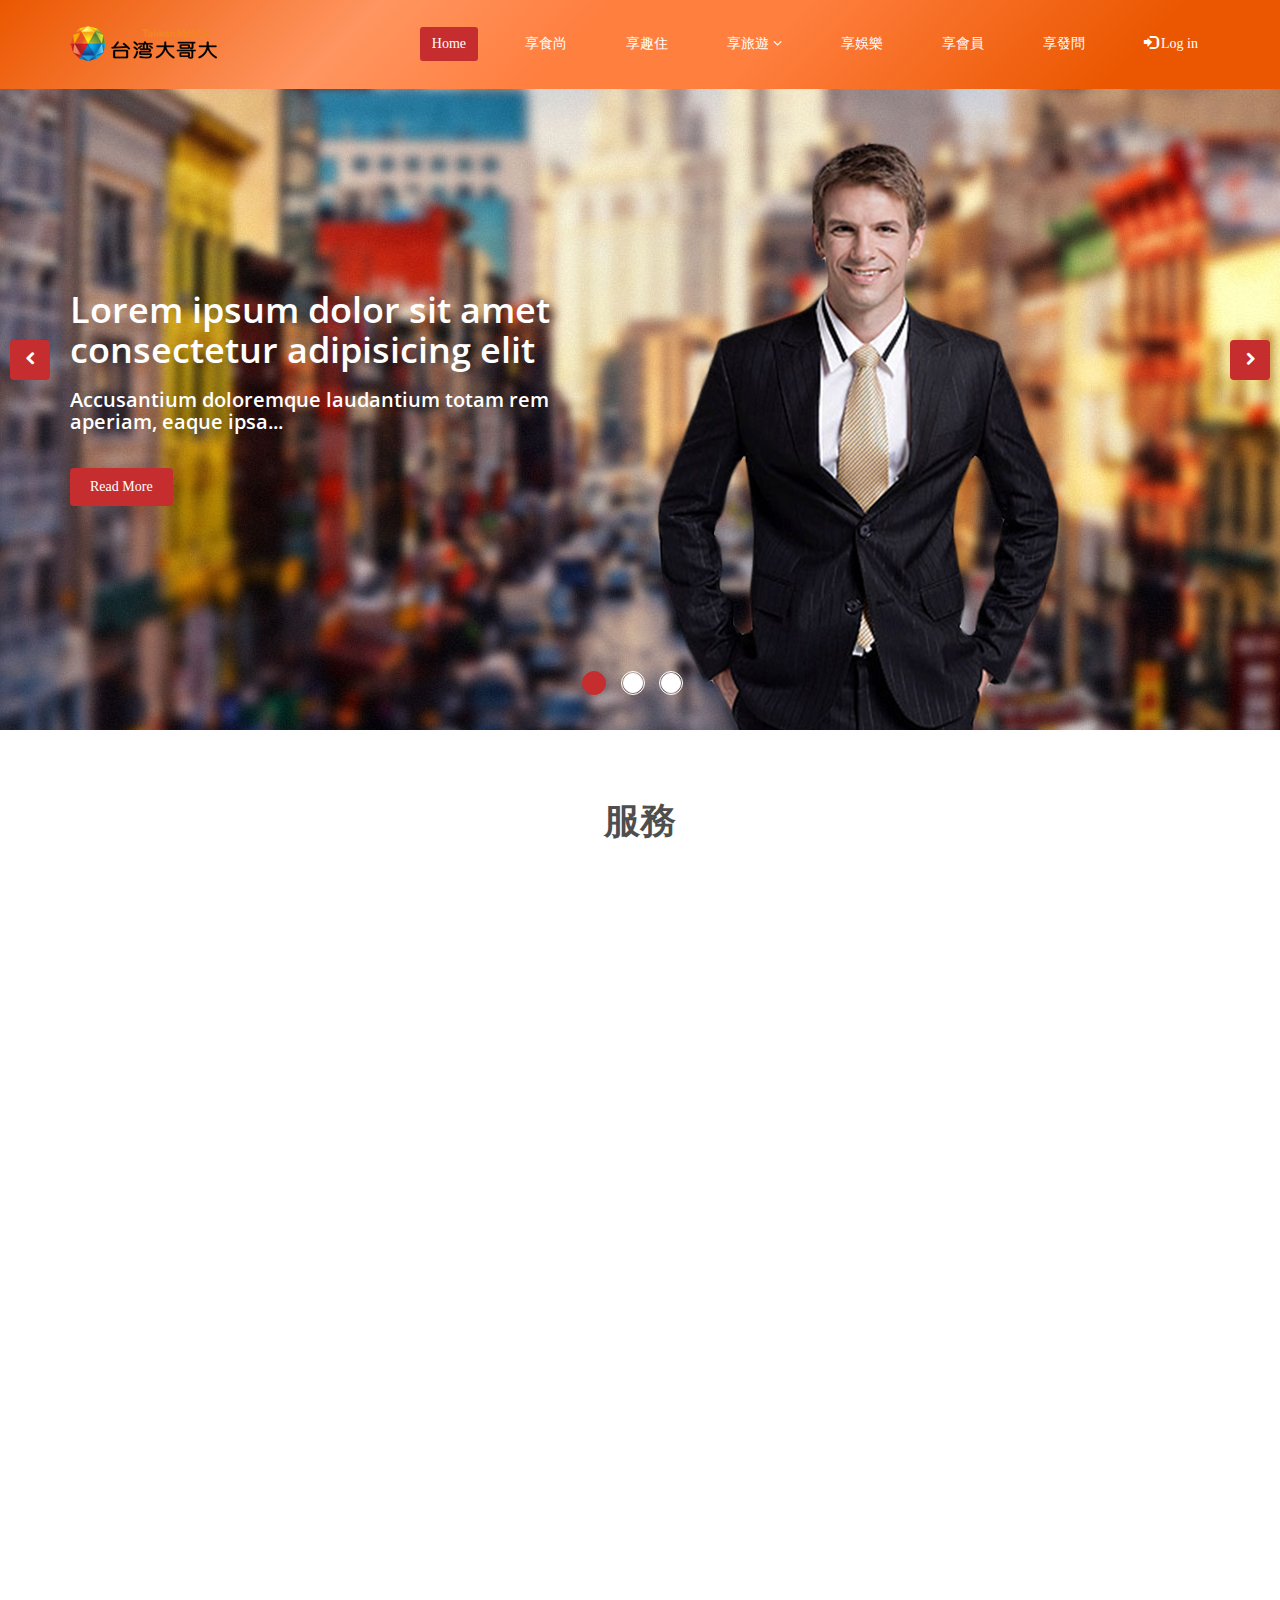
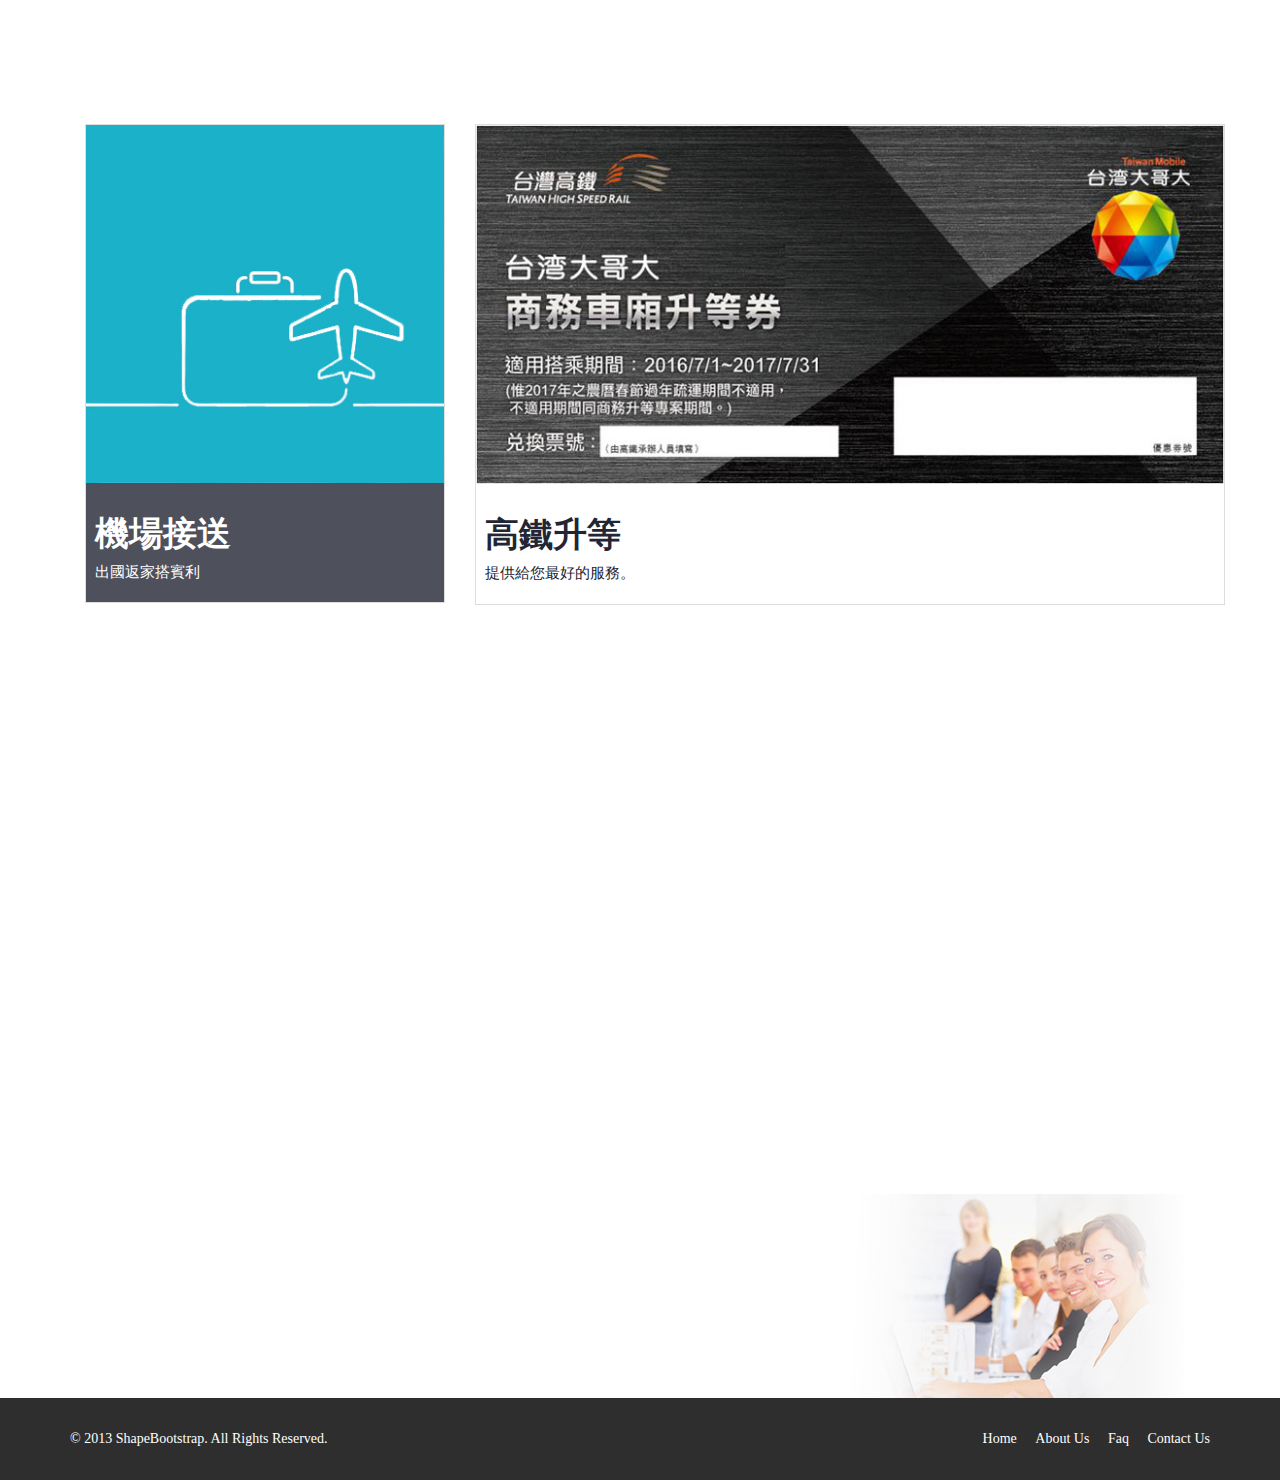
<file: index.html>
<!DOCTYPE html>
<html lang="en">
<head>
    <meta charset="utf-8">
    <meta name="viewport" content="width=device-width, initial-scale=1.0">
    <meta name="description" content="">
    <meta name="author" content="">
    <title>台哥大 VIP 專頁</title>
	
	<!-- core CSS -->
    <link href="css/bootstrap.min.css" rel="stylesheet">
    <link href="css/font-awesome.min.css" rel="stylesheet">
    <link href="css/animate.min.css" rel="stylesheet">
    <link href="css/prettyPhoto.css" rel="stylesheet">
    <link href="css/main.css" rel="stylesheet">
    <link href="css/responsive.css" rel="stylesheet">
    <!--[if lt IE 9]>
    <script src="js/html5shiv.js"></script>
    <script src="js/respond.min.js"></script>
    <![endif]-->       
    <link rel="shortcut icon" href="images/ico/favicon.ico">
    <link rel="apple-touch-icon-precomposed" sizes="144x144" href="images/ico/apple-touch-icon-144-precomposed.png">
    <link rel="apple-touch-icon-precomposed" sizes="114x114" href="images/ico/apple-touch-icon-114-precomposed.png">
    <link rel="apple-touch-icon-precomposed" sizes="72x72" href="images/ico/apple-touch-icon-72-precomposed.png">
    <link rel="apple-touch-icon-precomposed" href="images/ico/apple-touch-icon-57-precomposed.png">
</head><!--/head-->

<body class="homepage">

    <header id="header">

        <nav class="navbar navbar-inverse navbar-fixed-top" role="banner">
            <div class="container">
                <div class="navbar-header">
                    <button type="button" class="navbar-toggle" data-toggle="collapse" data-target=".navbar-collapse">
                        <span class="sr-only">Toggle navigation</span>
                        <span class="icon-bar"></span>
                        <span class="icon-bar"></span>
                        <span class="icon-bar"></span>
                    </button>
                    <a class="navbar-brand" href="index.html"><img src="images/tree.png" alt="logo" style="align:middle"></a>
                </div>
				
                <div class="collapse navbar-collapse navbar-right">
                    <ul class="nav navbar-nav">
                        <li class="active"><a href="index.html">Home</a></li>
                        <li><a href="http://vip.idanbird.net/美食/" target="food">享食尚</a></li>
                        <li><a href="http://vip.idanbird.net/住宿/" target="room">享趣住</a></li>
                        <li class="dropdown">  
                            <a href="portfolio.html" class="dropdown-toggle" data-toggle="dropdown">享旅遊 <i class="fa fa-angle-down"></i></a>
                            <ul class="dropdown-menu">
                                <li><a href="http://vip.idanbird.net/機場接送/" target="airplane">機接預約</a></li>
                                <li><a href="http://vip.idanbird.net/出國/漫遊吧/" target="wifi">Wi-Fi租借</a></li>
                            </ul>
                        </li>
                        <li><a href="http://vip.idanbird.net/玩樂/電影/" target="movie">享娛樂</a></li>
                        <!-- <li><a href="portfolio1.html">享健檢</a></li> --> 
                        <li><a href="https://polomilky.github.io/twm-2/">享會員</a></li>
                        <li><a href="contact-us.html">享發問</a></li>
                        <li><a href="login.html"><span data-toggle="tab" class="glyphicon glyphicon-log-in"></span> Log in</a></li>                        
                    </ul>
                </div>
            </div><!--/.container-->
        </nav><!--/nav-->
		
    </header><!--/header-->

    <section id="main-slider" class="no-margin">
        <div class="carousel slide">
            <ol class="carousel-indicators">
                <li data-target="#main-slider" data-slide-to="0" class="active"></li>
                <li data-target="#main-slider" data-slide-to="1"></li>
                <li data-target="#main-slider" data-slide-to="2"></li>
            </ol>
            <div class="carousel-inner">

                <div class="item active" style="background-image: url(images/slider/bg1.jpg)">
                    <div class="container">
                        <div class="row slide-margin">
                            <div class="col-sm-6">
                                <div class="carousel-content">
                                    <h1 class="animation animated-item-1">Lorem ipsum dolor sit amet consectetur adipisicing elit</h1>
                                    <h2 class="animation animated-item-2">Accusantium doloremque laudantium totam rem aperiam, eaque ipsa...</h2>
                                    <a class="btn-slide animation animated-item-3" href="#">Read More</a>
                                </div>
                            </div>

                            <div class="col-sm-6 hidden-xs animation animated-item-4">
                                <div class="slider-img">
                                    <img src="images/slider/img1.png" class="img-responsive">
                                </div>
                            </div>

                        </div>
                    </div>
                </div><!--/.item-->

                <div class="item" style="background-image: url(images/slider/bg2.jpg)">
                    <div class="container">
                        <div class="row slide-margin">
                            <div class="col-sm-6">
                                <div class="carousel-content">
                                    <h1 class="animation animated-item-1">Lorem ipsum dolor sit amet consectetur adipisicing elit</h1>
                                    <h2 class="animation animated-item-2">Accusantium doloremque laudantium totam rem aperiam, eaque ipsa...</h2>
                                    <a class="btn-slide animation animated-item-3" href="#">Read More</a>
                                </div>
                            </div>

                            <div class="col-sm-6 hidden-xs animation animated-item-4">
                                <div class="slider-img">
                                    <img src="images/slider/img2.png" class="img-responsive">
                                </div>
                            </div>

                        </div>
                    </div>
                </div><!--/.item-->

                <div class="item" style="background-image: url(images/slider/bg3.jpg)">
                    <div class="container">
                        <div class="row slide-margin">
                            <div class="col-sm-6">
                                <div class="carousel-content">
                                    <h1 class="animation animated-item-1">Lorem ipsum dolor sit amet consectetur adipisicing elit</h1>
                                    <h2 class="animation animated-item-2">Accusantium doloremque laudantium totam rem aperiam, eaque ipsa...</h2>
                                    <a class="btn-slide animation animated-item-3" href="#">Read More</a>
                                </div>
                            </div>
                            <div class="col-sm-6 hidden-xs animation animated-item-4">
                                <div class="slider-img">
                                    <img src="images/slider/img3.png" class="img-responsive">
                                </div>
                            </div>
                        </div>
                    </div>
                </div><!--/.item-->
            </div><!--/.carousel-inner-->
        </div><!--/.carousel-->
        <a class="prev hidden-xs" href="#main-slider" data-slide="prev">
            <i class="fa fa-chevron-left"></i>
        </a>
        <a class="next hidden-xs" href="#main-slider" data-slide="next">
            <i class="fa fa-chevron-right"></i>
        </a>
    </section><!--/#main-slider-->

    <section class="pricing-page">
        <div class="container">
            <div class="center">  
                <h2>服務</h2>
                <!-- <p class="lead">ad minim veniam</p> -->
            </div>  
            <div class="pricing-area text-center">
                <div class="row">

                    <div class="col-sm-6 col-md-3 plan price-four wow fadeInDown">
                        <ul>
                            <li class="heading-four" style="background:#45b8ac;">
                                <h1>享旅遊</h1>
                                <img src="images/product/product-01.png">
                            </li>
                            <div style="background:#5f6273;color:#fff;">
                                <li>全球超過800間機場貴賓室</li>
                                <li>專業、親切、全年無休</li>
                                <li>台灣預約，境外即可享有服務</li>
                                <li>中國提供機場、高鐵接送服務</li>
                                <li>新台幣300萬之乘客平安責任險</li>
                            </div>
                            <div class="plan-signup">
                                <a href="http://vip.idanbird.net/出行/" class="btn-system btn-small" target="travel">立即前往</a>
                            </div>
                        </ul>
                    </div>

                    <div class="col-sm-6 col-md-3 plan price-five wow fadeInDown">
                        <ul>
                            <li class="heading-five" style="background:#6c80a6;">
                                <h1>享趣住</h1>
                                <img src="images/product/product-02.png" width="36%">
                            </li>
                            <div style="background:#5f6273;color:#fff;">
                                <li>跌破眼鏡超低價</li>
                                <li>多樣化住宿選擇</li>
                                <li>飯店住宿享紅利優惠</li>
                                <li>用最划算價格找到您理想住宿</li>
                                <li>享受前所未有的舒適生活</li>
                            </div>
                            <div class="plan-signup">
                                <a href="http://vip.idanbird.net/住宿/" class="btn-system btn-small" target="room">立即前往</a>
                            </div>
                        </ul>
                    </div>

                    <div class="col-sm-6 col-md-3 plan price-six wow fadeInDown">
                        <ul>
                            <li class="heading-six" style="background:#d65f5f;">
                                <h1>享食尚</h1>
                                <img src="images/product/product-03.png">
                            </li>
                            <div style="background:#5f6273;color:#fff;">
                                <li>多間餐廳任您選</li>
                                <li>餐廳訂位沒煩惱</li>
                                <li>商家優惠一把抓</li>
                                <li>多種餐廳任您選</li>
                                <li>餐卷優惠盡在這</li>
                            </div>
                            <div class="plan-signup">
                                <a href="http://vip.idanbird.net/美食/" class="btn-system btn-small" target="food">立即前往</a>
                            </div>
                        </ul>
                    </div>

                     <div class="col-sm-6 col-md-3 plan price-seven wow fadeInDown">
                        <ul>
                            <li class="heading-seven" style="background:#efc050;">
                                <h1>享娛樂</h1>
                                <img src="images/product/product-04.png" width="36%">
                            </li>
                            <div style="background:#5f6273;color:#fff;">
                                <li>全台14間影城線上預訂</li>
                                <li>電影票188元起</li>
                                <li>紅利折抵最高100%</li>
                                <li>電影票買一送一最優惠</li>
                                <li>歡樂打會員 天天享電影85折</li>
                            </div>
                            <div class="plan-signup">
                                <a href="http://vip.idanbird.net/玩樂/" class="btn-system btn-small" target="play">立即前往</a>
                            </div>
                        </ul>
                    </div>
                </div>
            </div><!--/pricing-area-->
        </div><!--/container-->
    </section><!--/pricing-page-->

    <section id="recent-works">
        <div class="container">
            <div class="center wow fadeInDown">
                <h2>精選服務</h2>
                <!-- <p class="lead">Lorem ipsum dolor sit amet</p> -->
            </div>



        <div class="container center991">
          <div class="row">

            <div class="col-md-4 col-sm-12 col-xs-12">
              <div class="thumbnail thumb-shadow">
                <a href="http://vip.idanbird.net/product/機場接送/" target="airplane">
                    <img src="images/新增資料夾/page-1_img1.jpg" alt="">
                    <div class="caption bg2">
                        <h3 class="recenttitle">機場接送</h3>
                        <div class="wrap" class="recentpic">
                            <p class="recentdirect">出國返家搭賓利</p>
                        </div>  
                    </div>
                </a>
              </div>              
            </div>

            <div class="col-md-8 col-sm-12 col-xs-12">
              <div class="thumbnail thumb-shadow">
                <a href="http://vip.idanbird.net/出行/高鐵/">
                    <img src="images/新增資料夾/page-1_img2.jpg" alt="" translate="health">
                    <div class="caption bg3">
                        <h3 class="recenttitle">高鐵升等</h3>
                        <div class="wrap" class="recentpic">
                            <p class="recentdirect">提供給您最好的服務。</p>
                        </div>  
                    </div>
                </a>
              </div> 
            </div>
          </div>

          <div class="row wow fadeIn" data-wow-duration='2s'>

            <div class="col-md-4 col-sm-12 col-xs-12">
              <div class="thumbnail thumb-shadow">
                <a href="http://vip.idanbird.net/出國/漫遊吧/" target="travel">
                    <img src="images/新增資料夾/page-1_img3.jpg" alt="">
                    <div class="caption bg3">
                        <h3 class="recenttitle">WIFI 租借</h3>
                        <div class="wrap" class="recentpic">
                            <p class="recentdirect">出國旅行好夥伴</p>
                        </div>  
                    </div>
                </a>
              </div>              
            </div>

            <div class="col-md-4 col-sm-12 col-xs-12">
              <div class="thumbnail thumb-shadow">
                <a href="http://vip.idanbird.net/玩樂/電影/" target="movie">
                    <img src="images/新增資料夾/page-1_img4.jpg" alt="">
                    <div class="caption bg3">
                        <h3 class="recenttitle">電影預約</h3></a>
                        <div class="wrap" class="recentpic">
                            <p class="recentdirect">看電影一訂搞定</p>
                        </div>  
                    </div>
                </a>
              </div>              
            </div>

            <div class="col-md-4 col-sm-12 col-xs-12">
              <div class="thumbnail thumb-shadow">
                <a href="http://vip.idanbird.net/出國/機場貴賓室/" target="airvip">
                    <img src="images/新增資料夾/page-1_img5.jpg" alt="">
                    <div class="caption bg2">
                        <h3 class="recenttitle">機場貴賓室</h3>
                        <div class="wrap">
                            <p class="recentdirect">等機也能舒適優雅</p>
                        </div>  
                    </div> 
                </a>             
              </div>
            </div>
        </div>
        </div>
        </div><!--/.container-->
    </section><!--/#recent-works-->

    <section id="conatcat-info">
        <div class="container">
            <div class="row">
                <div class="col-sm-8">
                    <div class="media contact-info wow fadeInDown" data-wow-duration="1000ms" data-wow-delay="600ms">
                        <div class="pull-left">
                            <i class="fa fa-phone"></i>
                        </div>
                        <div class="media-body">
                            <h2>客服專線</h2>
                            <p>0800-036-599</p>
                        </div>
                    </div>
                </div>
            </div>
        </div><!--/.container-->    
    </section><!--/#conatcat-info-->

    <footer id="footer" class="midnight-blue">
        <div class="container">
            <div class="row">
                <div class="col-sm-6">
                    &copy; 2013 <a target="_blank" href="http://shapebootstrap.net/" title="Free Twitter Bootstrap WordPress Themes and HTML templates">ShapeBootstrap</a>. All Rights Reserved.
                </div>
                <div class="col-sm-6">
                    <ul class="pull-right">
                        <li><a href="#">Home</a></li>
                        <li><a href="#">About Us</a></li>
                        <li><a href="#">Faq</a></li>
                        <li><a href="#">Contact Us</a></li>
                    </ul>
                </div>
            </div>
        </div>
    </footer><!--/#footer-->

    <script src="js/jquery.js"></script>
    <script src="js/bootstrap.min.js"></script>
    <script src="js/jquery.prettyPhoto.js"></script>
    <script src="js/jquery.isotope.min.js"></script>
    <script src="js/main.js"></script>
    <script src="js/wow.min.js"></script>
</body>
</html>
</file>
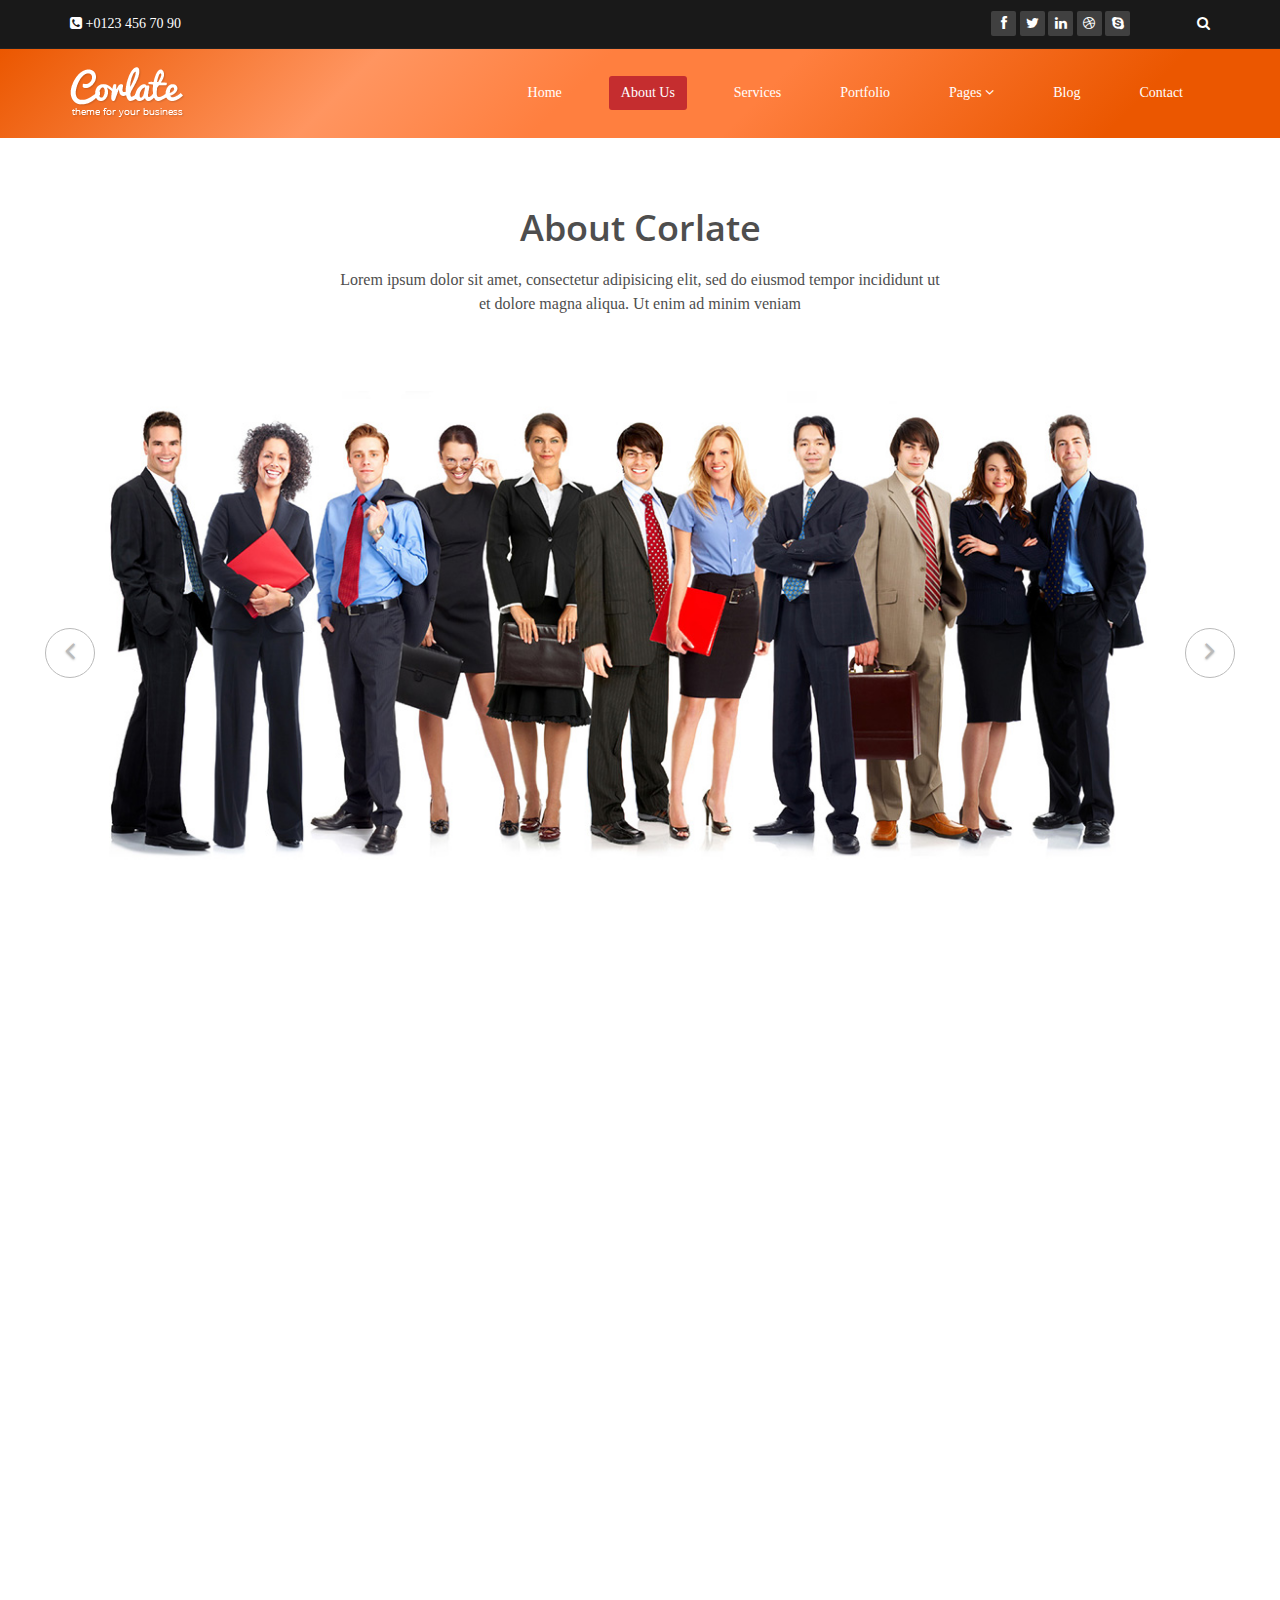
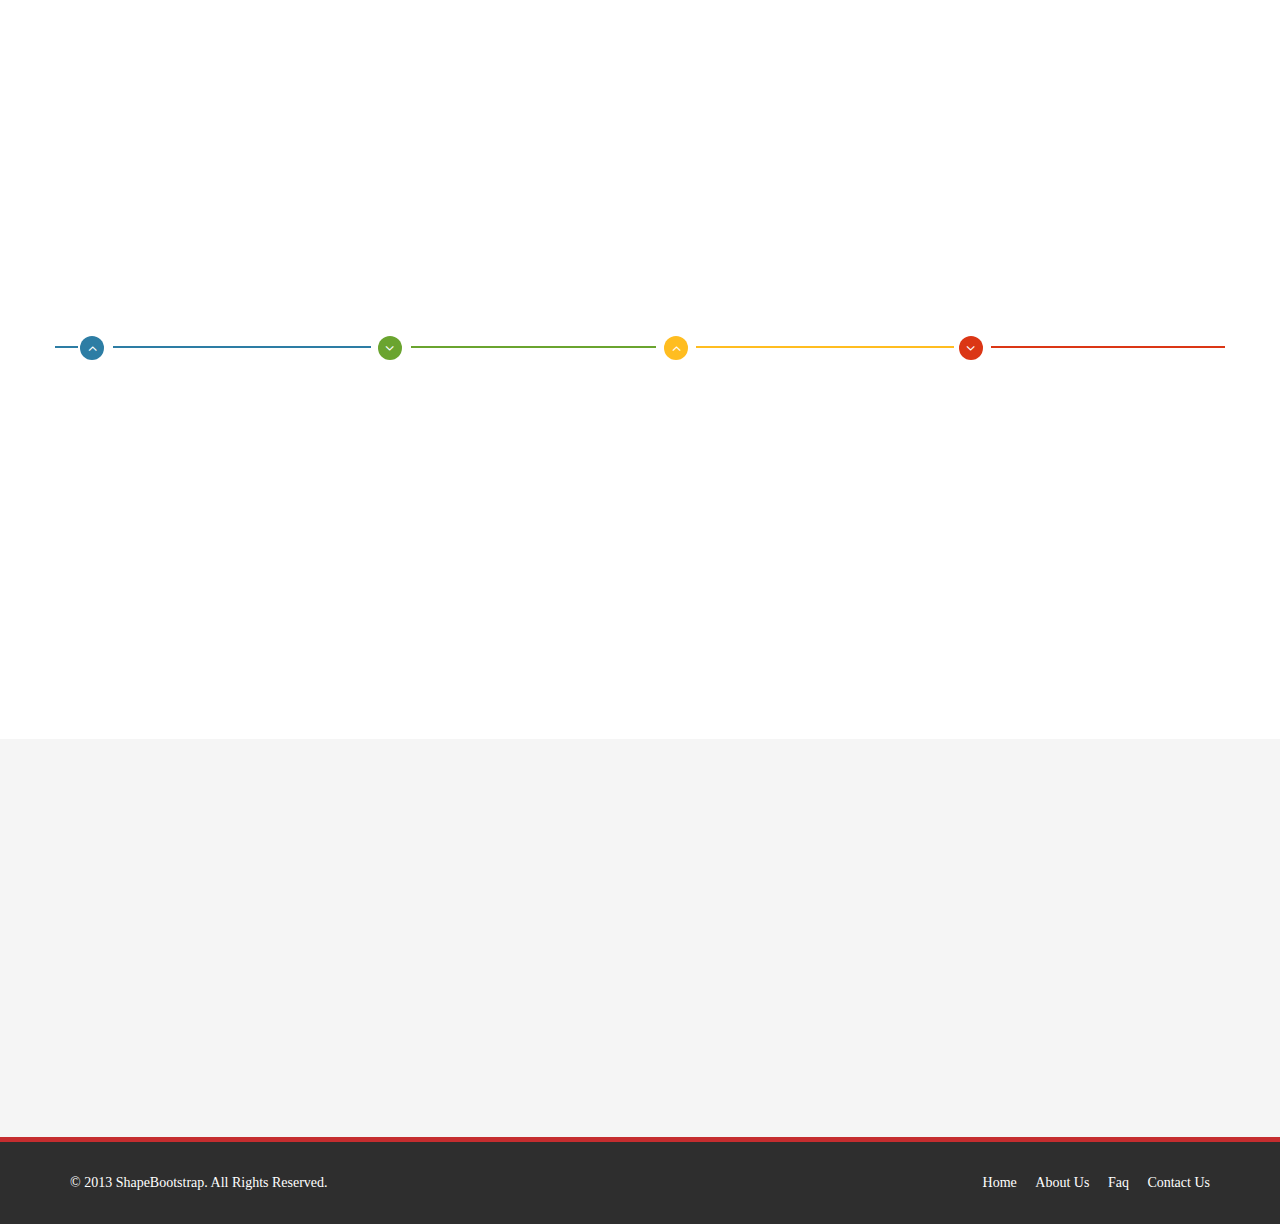
<file: about-us.html>
<!DOCTYPE html>
<html lang="en">
<head>
    <meta charset="utf-8">
    <meta name="viewport" content="width=device-width, initial-scale=1.0">
    <meta name="description" content="">
    <meta name="author" content="">
    <title>About Us | Corlate</title>
	
	<!-- core CSS -->
    <link href="css/bootstrap.min.css" rel="stylesheet">
    <link href="css/font-awesome.min.css" rel="stylesheet">
    <link href="css/prettyPhoto.css" rel="stylesheet">
    <link href="css/animate.min.css" rel="stylesheet">
	<link href="css/main.css" rel="stylesheet">
    <link href="css/responsive.css" rel="stylesheet">
	
    <!--[if lt IE 9]>
    <script src="js/html5shiv.js"></script>
    <script src="js/respond.min.js"></script>
    <![endif]-->       
    <link rel="shortcut icon" href="images/ico/favicon.ico">
    <link rel="apple-touch-icon-precomposed" sizes="144x144" href="images/ico/apple-touch-icon-144-precomposed.png">
    <link rel="apple-touch-icon-precomposed" sizes="114x114" href="images/ico/apple-touch-icon-114-precomposed.png">
    <link rel="apple-touch-icon-precomposed" sizes="72x72" href="images/ico/apple-touch-icon-72-precomposed.png">
    <link rel="apple-touch-icon-precomposed" href="images/ico/apple-touch-icon-57-precomposed.png">
</head><!--/head-->

<body>

    <header id="header">
        <div class="top-bar">
            <div class="container">
                <div class="row">
                    <div class="col-sm-6 col-xs-4">
                        <div class="top-number"><p><i class="fa fa-phone-square"></i>  +0123 456 70 90</p></div>
                    </div>
                    <div class="col-sm-6 col-xs-8">
                       <div class="social">
                            <ul class="social-share">
                                <li><a href="#"><i class="fa fa-facebook"></i></a></li>
                                <li><a href="#"><i class="fa fa-twitter"></i></a></li>
                                <li><a href="#"><i class="fa fa-linkedin"></i></a></li> 
                                <li><a href="#"><i class="fa fa-dribbble"></i></a></li>
                                <li><a href="#"><i class="fa fa-skype"></i></a></li>
                            </ul>
                            <div class="search">
                                <form role="form">
                                    <input type="text" class="search-form" autocomplete="off" placeholder="Search">
                                    <i class="fa fa-search"></i>
                                </form>
                           </div>
                       </div>
                    </div>
                </div>
            </div><!--/.container-->
        </div><!--/.top-bar-->

        <nav class="navbar navbar-inverse" role="banner">
            <div class="container">
                <div class="navbar-header">
                    <button type="button" class="navbar-toggle" data-toggle="collapse" data-target=".navbar-collapse">
                        <span class="sr-only">Toggle navigation</span>
                        <span class="icon-bar"></span>
                        <span class="icon-bar"></span>
                        <span class="icon-bar"></span>
                    </button>
                    <a class="navbar-brand" href="index.html"><img src="images/logo.png" alt="logo"></a>
                </div>
				
                <div class="collapse navbar-collapse navbar-right">
                    <ul class="nav navbar-nav">
                        <li><a href="index.html">Home</a></li>
                        <li class="active"><a href="about-us.html">About Us</a></li>
                        <li><a href="services.html">Services</a></li>
                        <li><a href="portfolio.html">Portfolio</a></li>
                        <li class="dropdown">
                            <a href="#" class="dropdown-toggle" data-toggle="dropdown">Pages <i class="fa fa-angle-down"></i></a>
                            <ul class="dropdown-menu">
                                <li><a href="blog-item.html">Blog Single</a></li>
                                <li><a href="pricing.html">Pricing</a></li>
                                <li><a href="404.html">404</a></li>
                                <li><a href="shortcodes.html">Shortcodes</a></li>
                            </ul>
                        </li>
                        <li><a href="blog.html">Blog</a></li> 
                        <li><a href="contact-us.html">Contact</a></li>                        
                    </ul>
                </div>
            </div><!--/.container-->
        </nav><!--/nav-->
	</header><!--/header-->

    <section id="about-us">
        <div class="container">
			<div class="center wow fadeInDown">
				<h2>About Corlate</h2>
				<p class="lead">Lorem ipsum dolor sit amet, consectetur adipisicing elit, sed do eiusmod tempor incididunt ut <br> et dolore magna aliqua. Ut enim ad minim veniam</p>
			</div>
			
			<!-- about us slider -->
			<div id="about-slider">
				<div id="carousel-slider" class="carousel slide" data-ride="carousel">
					<!-- Indicators -->
				  	<ol class="carousel-indicators visible-xs">
					    <li data-target="#carousel-slider" data-slide-to="0" class="active"></li>
					    <li data-target="#carousel-slider" data-slide-to="1"></li>
					    <li data-target="#carousel-slider" data-slide-to="2"></li>
				  	</ol>

					<div class="carousel-inner">
						<div class="item active">
							<img src="images/slider_one.jpg" class="img-responsive" alt=""> 
					   </div>
					   <div class="item">
							<img src="images/slider_one.jpg" class="img-responsive" alt=""> 
					   </div> 
					   <div class="item">
							<img src="images/slider_one.jpg" class="img-responsive" alt=""> 
					   </div> 
					</div>
					
					<a class="left carousel-control hidden-xs" href="#carousel-slider" data-slide="prev">
						<i class="fa fa-angle-left"></i> 
					</a>
					
					<a class=" right carousel-control hidden-xs"href="#carousel-slider" data-slide="next">
						<i class="fa fa-angle-right"></i> 
					</a>
				</div> <!--/#carousel-slider-->
			</div><!--/#about-slider-->
			
			
			<!-- Our Skill -->
			<div class="skill-wrap clearfix">
			
				<div class="center wow fadeInDown">
					<h2>Our Skill</h2>
					<p class="lead">Lorem ipsum dolor sit amet, consectetur adipisicing elit, sed do eiusmod tempor incididunt ut <br> et dolore magna aliqua. Ut enim ad minim veniam</p>
				</div>
				
				<div class="row">
		
					<div class="col-sm-3">
						<div class="sinlge-skill wow fadeInDown" data-wow-duration="1000ms" data-wow-delay="300ms">
							<div class="joomla-skill">                                   
								<p><em>85%</em></p>
								<p>Joomla</p>
							</div>
						</div>
					</div>
					
					 <div class="col-sm-3">
						<div class="sinlge-skill wow fadeInDown" data-wow-duration="1000ms" data-wow-delay="600ms">
							<div class="html-skill">                                  
								<p><em>95%</em></p>
								<p>HTML</p>
							</div>
						</div>
					</div>
					
					<div class="col-sm-3">
						<div class="sinlge-skill wow fadeInDown" data-wow-duration="1000ms" data-wow-delay="900ms">
							<div class="css-skill">                                    
								<p><em>80%</em></p>
								<p>CSS</p>
							</div>
						</div>
					</div>
					
					 <div class="col-sm-3">
						<div class="sinlge-skill wow fadeInDown" data-wow-duration="1000ms" data-wow-delay="1200ms">
							<div class="wp-skill">
								<p><em>90%</em></p>
								<p>Wordpress</p>                                     
							</div>
						</div>
					</div>
					
				</div>
	
            </div><!--/.our-skill-->
			

			<!-- our-team -->
			<div class="team">
				<div class="center wow fadeInDown">
					<h2>Team of Corlate</h2>
					<p class="lead">Lorem ipsum dolor sit amet, consectetur adipisicing elit, sed do eiusmod tempor incididunt ut <br> et dolore magna aliqua. Ut enim ad minim veniam</p>
				</div>

				<div class="row clearfix">
					<div class="col-md-4 col-sm-6">	
						<div class="single-profile-top wow fadeInDown" data-wow-duration="1000ms" data-wow-delay="300ms">
							<div class="media">
								<div class="pull-left">
									<a href="#"><img class="media-object" src="images/man1.jpg" alt=""></a>
								</div>
								<div class="media-body">
									<h4>Jhon Doe</h4>
									<h5>Founder and CEO</h5>
									<ul class="tag clearfix">
										<li class="btn"><a href="#">Web</a></li>
										<li class="btn"><a href="#">Ui</a></li>
										<li class="btn"><a href="#">Ux</a></li>
										<li class="btn"><a href="#">Photoshop</a></li>
									</ul>
									
									<ul class="social_icons">
										<li><a href="#"><i class="fa fa-facebook"></i></a></li>
										<li><a href="#"><i class="fa fa-twitter"></i></a></li> 
										<li><a href="#"><i class="fa fa-google-plus"></i></a></li>
									</ul>
								</div>
							</div><!--/.media -->
							<p>There are many variations of passages of Lorem Ipsum available, but the majority have suffered alteration in some form, by injected humour, or randomised words which don't look even slightly believable.</p>
						</div>
					</div><!--/.col-lg-4 -->
					
					
					<div class="col-md-4 col-sm-6 col-md-offset-2">	
						<div class="single-profile-top wow fadeInDown" data-wow-duration="1000ms" data-wow-delay="300ms">
							<div class="media">
								<div class="pull-left">
									<a href="#"><img class="media-object" src="images/man2.jpg" alt=""></a>
								</div>
								<div class="media-body">
									<h4>Jhon Doe</h4>
									<h5>Founder and CEO</h5>
									<ul class="tag clearfix">
										<li class="btn"><a href="#">Web</a></li>
										<li class="btn"><a href="#">Ui</a></li>
										<li class="btn"><a href="#">Ux</a></li>
										<li class="btn"><a href="#">Photoshop</a></li>
									</ul>
									<ul class="social_icons">
										<li><a href="#"><i class="fa fa-facebook"></i></a></li>
										<li><a href="#"><i class="fa fa-twitter"></i></a></li> 
										<li><a href="#"><i class="fa fa-google-plus"></i></a></li>
									</ul>
								</div>
							</div><!--/.media -->
							<p>There are many variations of passages of Lorem Ipsum available, but the majority have suffered alteration in some form, by injected humour, or randomised words which don't look even slightly believable.</p>
						</div>
					</div><!--/.col-lg-4 -->					
				</div> <!--/.row -->
				<div class="row team-bar">
					<div class="first-one-arrow hidden-xs">
						<hr>
					</div>
					<div class="first-arrow hidden-xs">
						<hr> <i class="fa fa-angle-up"></i>
					</div>
					<div class="second-arrow hidden-xs">
						<hr> <i class="fa fa-angle-down"></i>
					</div>
					<div class="third-arrow hidden-xs">
						<hr> <i class="fa fa-angle-up"></i>
					</div>
					<div class="fourth-arrow hidden-xs">
						<hr> <i class="fa fa-angle-down"></i>
					</div>
				</div> <!--skill_border-->       

				<div class="row clearfix">   
					<div class="col-md-4 col-sm-6 col-md-offset-2">	
						<div class="single-profile-bottom wow fadeInUp" data-wow-duration="1000ms" data-wow-delay="600ms">
							<div class="media">
								<div class="pull-left">
									<a href="#"><img class="media-object" src="images/man3.jpg" alt=""></a>
								</div>

								<div class="media-body">
									<h4>Jhon Doe</h4>
									<h5>Founder and CEO</h5>
									<ul class="tag clearfix">
										<li class="btn"><a href="#">Web</a></li>
										<li class="btn"><a href="#">Ui</a></li>
										<li class="btn"><a href="#">Ux</a></li>
										<li class="btn"><a href="#">Photoshop</a></li>
									</ul>
									<ul class="social_icons">
										<li><a href="#"><i class="fa fa-facebook"></i></a></li>
										<li><a href="#"><i class="fa fa-twitter"></i></a></li> 
										<li><a href="#"><i class="fa fa-google-plus"></i></a></li>
									</ul>
								</div>
							</div><!--/.media -->
							<p>There are many variations of passages of Lorem Ipsum available, but the majority have suffered alteration in some form, by injected humour, or randomised words which don't look even slightly believable.</p>
						</div>
					</div>
					<div class="col-md-4 col-sm-6 col-md-offset-2">
						<div class="single-profile-bottom wow fadeInUp" data-wow-duration="1000ms" data-wow-delay="600ms">
							<div class="media">
								<div class="pull-left">
									<a href="#"><img class="media-object" src="images/man4.jpg" alt=""></a>
								</div>
								<div class="media-body">
									<h4>Jhon Doe</h4>
									<h5>Founder and CEO</h5>
									<ul class="tag clearfix">
										<li class="btn"><a href="#">Web</a></li>
										<li class="btn"><a href="#">Ui</a></li>
										<li class="btn"><a href="#">Ux</a></li>
										<li class="btn"><a href="#">Photoshop</a></li>
									</ul>
									<ul class="social_icons">
										<li><a href="#"><i class="fa fa-facebook"></i></a></li>
										<li><a href="#"><i class="fa fa-twitter"></i></a></li> 
										<li><a href="#"><i class="fa fa-google-plus"></i></a></li>
									</ul>
								</div>
							</div><!--/.media -->
							<p>There are many variations of passages of Lorem Ipsum available, but the majority have suffered alteration in some form, by injected humour, or randomised words which don't look even slightly believable.</p>
						</div>
					</div>
				</div>	<!--/.row-->
			</div><!--section-->
		</div><!--/.container-->
    </section><!--/about-us-->
	
    <section id="bottom">
        <div class="container wow fadeInDown" data-wow-duration="1000ms" data-wow-delay="600ms">
            <div class="row">
                <div class="col-md-3 col-sm-6">
                    <div class="widget">
                        <h3>Company</h3>
                        <ul>
                            <li><a href="#">About us</a></li>
                            <li><a href="#">We are hiring</a></li>
                            <li><a href="#">Meet the team</a></li>
                            <li><a href="#">Copyright</a></li>
                            <li><a href="#">Terms of use</a></li>
                            <li><a href="#">Privacy policy</a></li>
                            <li><a href="#">Contact us</a></li>
                        </ul>
                    </div>    
                </div><!--/.col-md-3-->

                <div class="col-md-3 col-sm-6">
                    <div class="widget">
                        <h3>Support</h3>
                        <ul>
                            <li><a href="#">Faq</a></li>
                            <li><a href="#">Blog</a></li>
                            <li><a href="#">Forum</a></li>
                            <li><a href="#">Documentation</a></li>
                            <li><a href="#">Refund policy</a></li>
                            <li><a href="#">Ticket system</a></li>
                            <li><a href="#">Billing system</a></li>
                        </ul>
                    </div>    
                </div><!--/.col-md-3-->

                <div class="col-md-3 col-sm-6">
                    <div class="widget">
                        <h3>Developers</h3>
                        <ul>
                            <li><a href="#">Web Development</a></li>
                            <li><a href="#">SEO Marketing</a></li>
                            <li><a href="#">Theme</a></li>
                            <li><a href="#">Development</a></li>
                            <li><a href="#">Email Marketing</a></li>
                            <li><a href="#">Plugin Development</a></li>
                            <li><a href="#">Article Writing</a></li>
                        </ul>
                    </div>    
                </div><!--/.col-md-3-->

                <div class="col-md-3 col-sm-6">
                    <div class="widget">
                        <h3>Our Partners</h3>
                        <ul>
                            <li><a href="#">Adipisicing Elit</a></li>
                            <li><a href="#">Eiusmod</a></li>
                            <li><a href="#">Tempor</a></li>
                            <li><a href="#">Veniam</a></li>
                            <li><a href="#">Exercitation</a></li>
                            <li><a href="#">Ullamco</a></li>
                            <li><a href="#">Laboris</a></li>
                        </ul>
                    </div>    
                </div><!--/.col-md-3-->
            </div>
        </div>
    </section><!--/#bottom-->

    <footer id="footer" class="midnight-blue">
        <div class="container">
            <div class="row">
                <div class="col-sm-6">
                    &copy; 2013 <a target="_blank" href="http://shapebootstrap.net/" title="Free Twitter Bootstrap WordPress Themes and HTML templates">ShapeBootstrap</a>. All Rights Reserved.
                </div>
                <div class="col-sm-6">
                    <ul class="pull-right">
                        <li><a href="#">Home</a></li>
                        <li><a href="#">About Us</a></li>
                        <li><a href="#">Faq</a></li>
                        <li><a href="#">Contact Us</a></li>
                    </ul>
                </div>
            </div>
        </div>
    </footer><!--/#footer-->
    

    <script src="js/jquery.js"></script>
    <script type="text/javascript">
        $('.carousel').carousel()
    </script>
    <script src="js/bootstrap.min.js"></script>
    <script src="js/jquery.prettyPhoto.js"></script>
    <script src="js/jquery.isotope.min.js"></script>
    <script src="js/main.js"></script>
    <script src="js/wow.min.js"></script>
</body>
</html>
</file>
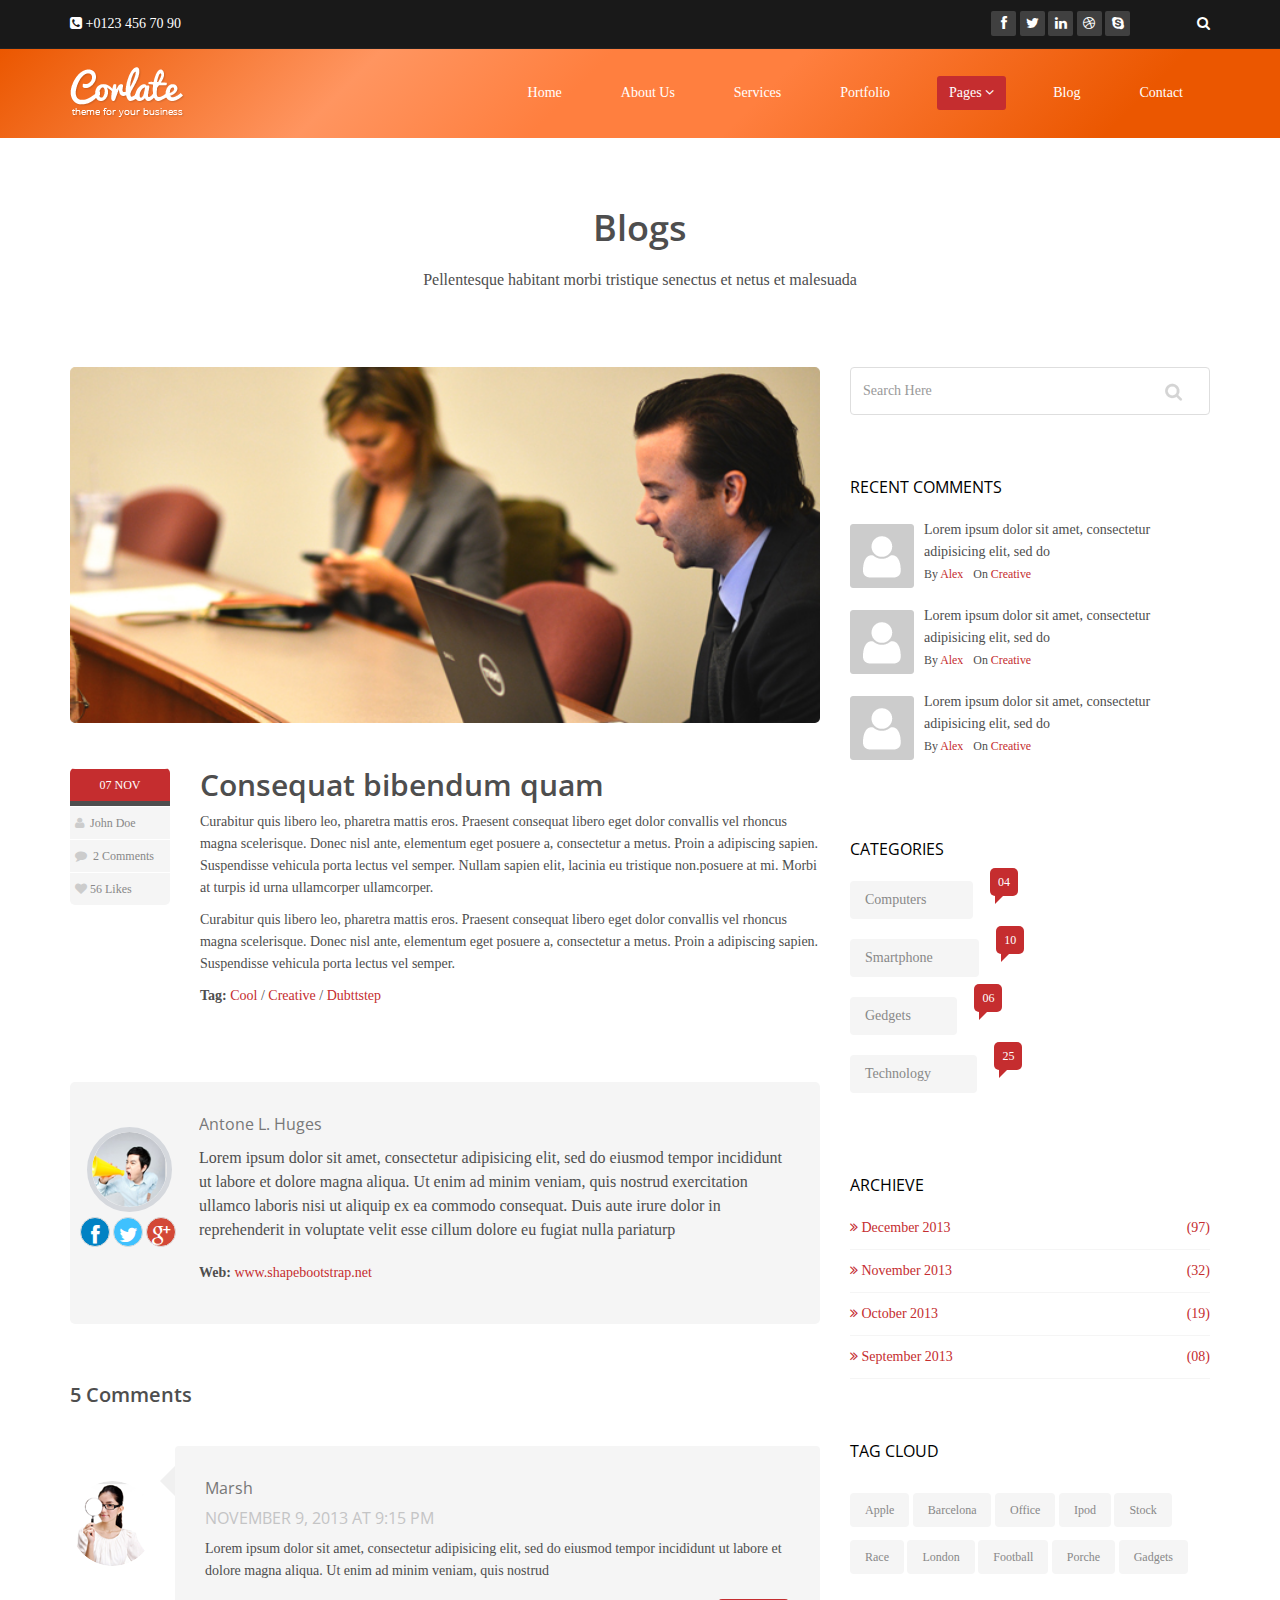
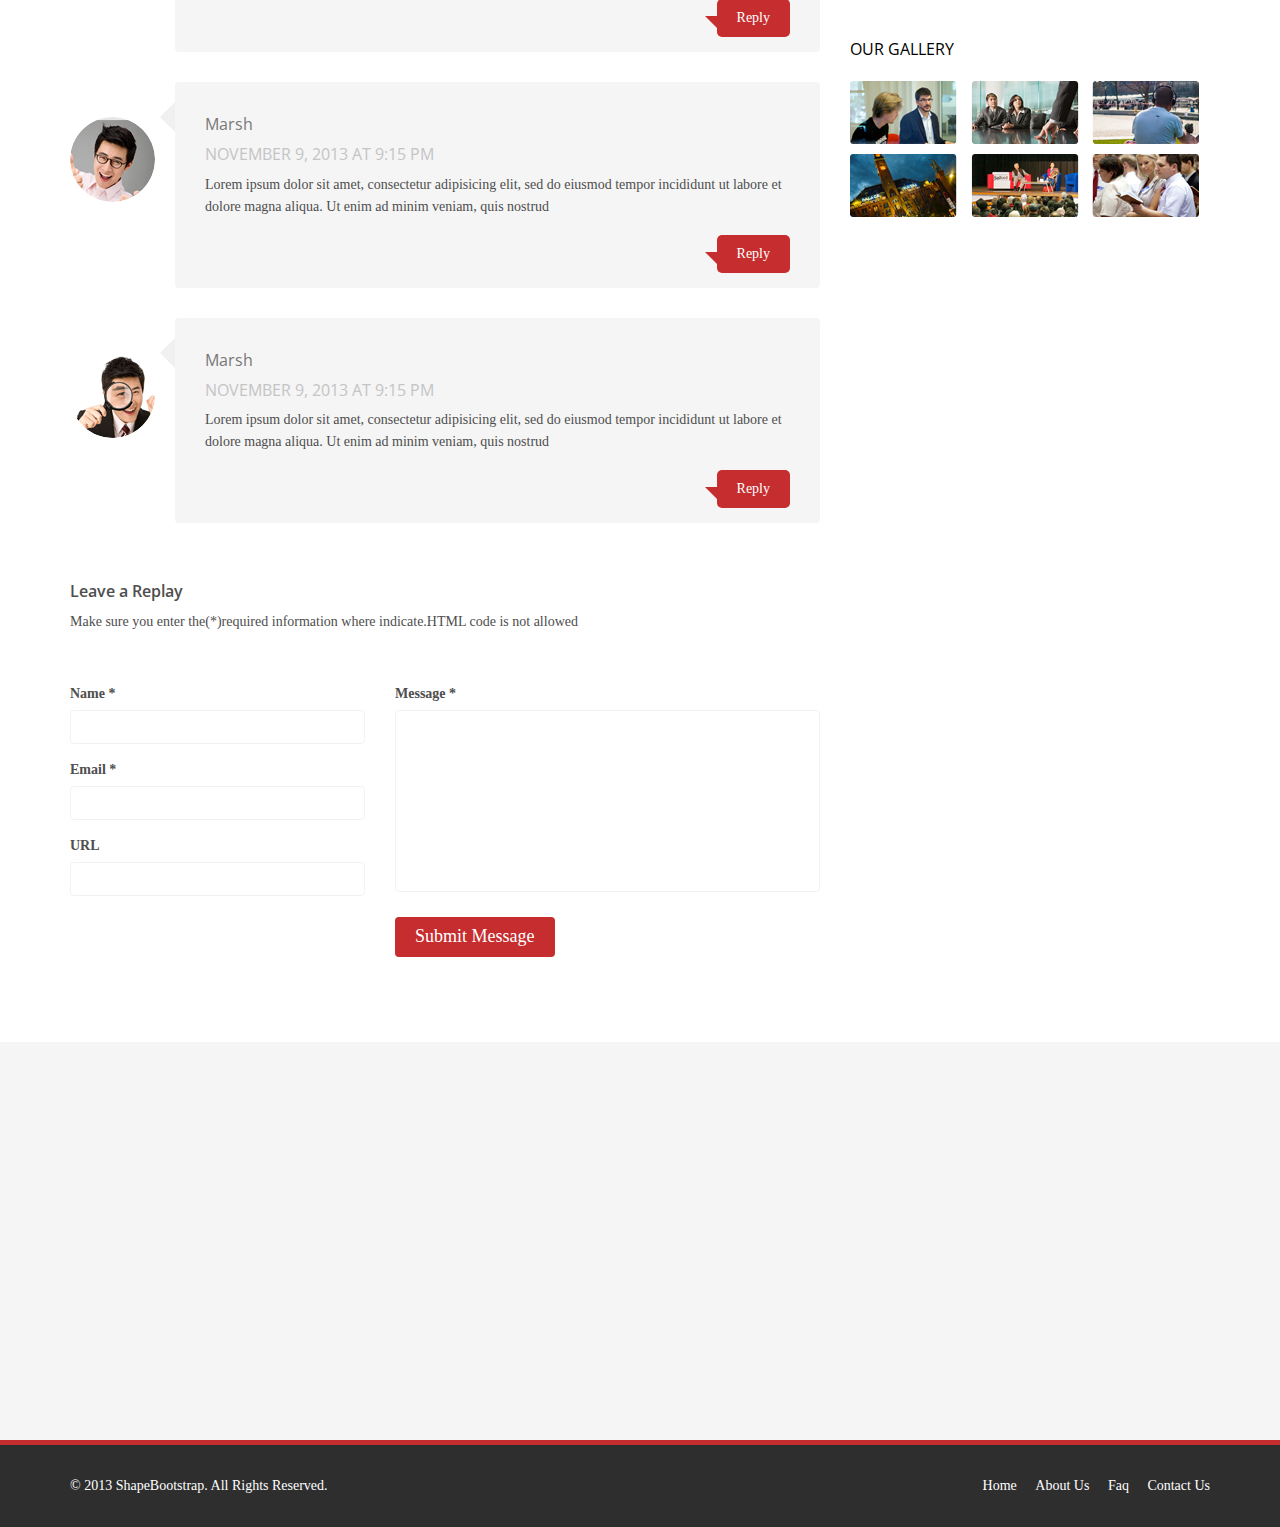
<file: blog-item.html>
<!DOCTYPE html>
<html lang="en">
<head>
    <meta charset="utf-8">
    <meta name="viewport" content="width=device-width, initial-scale=1.0">
    <meta name="description" content="">
    <meta name="author" content="">
    <title>Blog Single | Corlate</title>
    
    <!-- core CSS -->
    <link href="css/bootstrap.min.css" rel="stylesheet">
    <link href="css/font-awesome.min.css" rel="stylesheet">
    <link href="css/prettyPhoto.css" rel="stylesheet">
    <link href="css/animate.min.css" rel="stylesheet">
    <link href="css/main.css" rel="stylesheet">
    <link href="css/responsive.css" rel="stylesheet">
    
    <!--[if lt IE 9]>
    <script src="js/html5shiv.js"></script>
    <script src="js/respond.min.js"></script>
    <![endif]-->       
    <link rel="shortcut icon" href="images/ico/favicon.ico">
    <link rel="apple-touch-icon-precomposed" sizes="144x144" href="images/ico/apple-touch-icon-144-precomposed.png">
    <link rel="apple-touch-icon-precomposed" sizes="114x114" href="images/ico/apple-touch-icon-114-precomposed.png">
    <link rel="apple-touch-icon-precomposed" sizes="72x72" href="images/ico/apple-touch-icon-72-precomposed.png">
    <link rel="apple-touch-icon-precomposed" href="images/ico/apple-touch-icon-57-precomposed.png">
</head><!--/head-->

<body>

    <header id="header">
        <div class="top-bar">
            <div class="container">
                <div class="row">
                    <div class="col-sm-6 col-xs-4">
                        <div class="top-number"><p><i class="fa fa-phone-square"></i>  +0123 456 70 90</p></div>
                    </div>
                    <div class="col-sm-6 col-xs-8">
                       <div class="social">
                            <ul class="social-share">
                                <li><a href="#"><i class="fa fa-facebook"></i></a></li>
                                <li><a href="#"><i class="fa fa-twitter"></i></a></li>
                                <li><a href="#"><i class="fa fa-linkedin"></i></a></li> 
                                <li><a href="#"><i class="fa fa-dribbble"></i></a></li>
                                <li><a href="#"><i class="fa fa-skype"></i></a></li>
                            </ul>
                            <div class="search">
                                <form role="form">
                                    <input type="text" class="search-form" autocomplete="off" placeholder="Search">
                                    <i class="fa fa-search"></i>
                                </form>
                           </div>
                       </div>
                    </div>
                </div>
            </div><!--/.container-->
        </div><!--/.top-bar-->

        <nav class="navbar navbar-inverse" role="banner">
            <div class="container">
                <div class="navbar-header">
                    <button type="button" class="navbar-toggle" data-toggle="collapse" data-target=".navbar-collapse">
                        <span class="sr-only">Toggle navigation</span>
                        <span class="icon-bar"></span>
                        <span class="icon-bar"></span>
                        <span class="icon-bar"></span>
                    </button>
                    <a class="navbar-brand" href="index.html"><img src="images/logo.png" alt="logo"></a>
                </div>
                
                <div class="collapse navbar-collapse navbar-right">
                    <ul class="nav navbar-nav">
                        <li><a href="index.html">Home</a></li>
                        <li><a href="about-us.html">About Us</a></li>
                        <li><a href="services.html">Services</a></li>
                        <li><a href="portfolio.html">Portfolio</a></li>
                        <li class="dropdown active">
                            <a href="#" class="dropdown-toggle" data-toggle="dropdown">Pages <i class="fa fa-angle-down"></i></a>
                            <ul class="dropdown-menu">
                                <li class="active"><a href="blog-item.html">Blog Single</a></li>
                                <li><a href="pricing.html">Pricing</a></li>
                                <li><a href="404.html">404</a></li>
                                <li><a href="shortcodes.html">Shortcodes</a></li>
                            </ul>
                        </li>
                        <li><a href="blog.html">Blog</a></li> 
                        <li><a href="contact-us.html">Contact</a></li>                        
                    </ul>
                </div>
            </div><!--/.container-->
        </nav><!--/nav-->
        
    </header><!--/header-->


    <section id="blog" class="container">
        <div class="center">
            <h2>Blogs</h2>
            <p class="lead">Pellentesque habitant morbi tristique senectus et netus et malesuada</p>
        </div>

        <div class="blog">
            <div class="row">
                <div class="col-md-8">
                    <div class="blog-item">
                        <img class="img-responsive img-blog" src="images/blog/blog1.jpg" width="100%" alt="" />
                            <div class="row">  
                                <div class="col-xs-12 col-sm-2 text-center">
                                    <div class="entry-meta">
                                        <span id="publish_date">07  NOV</span>
                                        <span><i class="fa fa-user"></i> <a href="#"> John Doe</a></span>
                                        <span><i class="fa fa-comment"></i> <a href="blog-item.html#comments">2 Comments</a></span>
                                        <span><i class="fa fa-heart"></i><a href="#">56 Likes</a></span>
                                    </div>
                                </div>
                                <div class="col-xs-12 col-sm-10 blog-content">
                                    <h2>Consequat bibendum quam</h2>
                                    <p>Curabitur quis libero leo, pharetra mattis eros. Praesent consequat libero eget dolor convallis vel rhoncus magna scelerisque. Donec nisl ante, elementum eget posuere a, consectetur a metus. Proin a adipiscing sapien. Suspendisse vehicula porta lectus vel semper. Nullam sapien elit, lacinia eu tristique non.posuere at mi. Morbi at turpis id urna ullamcorper ullamcorper.</p>

                                    <p>Curabitur quis libero leo, pharetra mattis eros. Praesent consequat libero eget dolor convallis vel rhoncus magna scelerisque. Donec nisl ante, elementum eget posuere a, consectetur a metus. Proin a adipiscing sapien. Suspendisse vehicula porta lectus vel semper.</p>

                                    <div class="post-tags">
                                        <strong>Tag:</strong> <a href="#">Cool</a> / <a href="#">Creative</a> / <a href="#">Dubttstep</a>
                                    </div>

                                </div>
                            </div>
                        </div><!--/.blog-item-->
                        
                        <div class="media reply_section">
                            <div class="pull-left post_reply text-center">
                                <a href="#"><img src="images/blog/boy.png" class="img-circle" alt="" /></a>
                                <ul>
                                    <li><a href="#"><i class="fa fa-facebook"></i></a></li>
                                    <li><a href="#"><i class="fa fa-twitter"></i></a></li>
                                    <li><a href="#"><i class="fa fa-google-plus"></i> </a></li>
                                </ul>
                            </div>
                            <div class="media-body post_reply_content">
                                <h3>Antone L. Huges</h3>
                                <p class="lead">Lorem ipsum dolor sit amet, consectetur adipisicing elit, sed do eiusmod tempor incididunt ut labore et dolore magna aliqua. Ut enim ad minim veniam, quis nostrud exercitation ullamco laboris nisi ut aliquip ex ea commodo consequat. Duis aute irure dolor in reprehenderit in voluptate velit esse cillum dolore eu fugiat nulla pariaturp</p>
                                <p><strong>Web:</strong> <a href="http://www.shapebootstrap.net">www.shapebootstrap.net</a></p>
                            </div>
                        </div> 
                        
                        <h1 id="comments_title">5 Comments</h1>
                        <div class="media comment_section">
                            <div class="pull-left post_comments">
                                <a href="#"><img src="images/blog/girl.png" class="img-circle" alt="" /></a>
                            </div>
                            <div class="media-body post_reply_comments">
                                <h3>Marsh</h3>
                                <h4>NOVEMBER 9, 2013 AT 9:15 PM</h4>
                                <p>Lorem ipsum dolor sit amet, consectetur adipisicing elit, sed do eiusmod tempor incididunt ut labore et dolore magna aliqua. Ut enim ad minim veniam, quis nostrud</p>
                                <a href="#">Reply</a>
                            </div>
                        </div> 
                        <div class="media comment_section">
                            <div class="pull-left post_comments">
                                <a href="#"><img src="images/blog/boy2.png" class="img-circle" alt="" /></a>
                            </div>
                            <div class="media-body post_reply_comments">
                                <h3>Marsh</h3>
                                <h4>NOVEMBER 9, 2013 AT 9:15 PM</h4>
                                <p>Lorem ipsum dolor sit amet, consectetur adipisicing elit, sed do eiusmod tempor incididunt ut labore et dolore magna aliqua. Ut enim ad minim veniam, quis nostrud</p>
                                <a href="#">Reply</a>
                            </div>
                        </div> 
                        <div class="media comment_section">
                            <div class="pull-left post_comments">
                                <a href="#"><img src="images/blog/boy3.png" class="img-circle" alt="" /></a>
                            </div>
                            <div class="media-body post_reply_comments">
                                <h3>Marsh</h3>
                                <h4>NOVEMBER 9, 2013 AT 9:15 PM</h4>
                                <p>Lorem ipsum dolor sit amet, consectetur adipisicing elit, sed do eiusmod tempor incididunt ut labore et dolore magna aliqua. Ut enim ad minim veniam, quis nostrud</p>
                                <a href="#">Reply</a>
                            </div>
                        </div> 


                        <div id="contact-page clearfix">
                            <div class="status alert alert-success" style="display: none"></div>
                            <div class="message_heading">
                                <h4>Leave a Replay</h4>
                                <p>Make sure you enter the(*)required information where indicate.HTML code is not allowed</p>
                            </div> 
      
                            <form id="main-contact-form" class="contact-form" name="contact-form" method="post" action="sendemail.php" role="form">
                                <div class="row">
                                    <div class="col-sm-5">
                                        <div class="form-group">
                                            <label>Name *</label>
                                            <input type="text" class="form-control" required="required">
                                        </div>
                                        <div class="form-group">
                                            <label>Email *</label>
                                            <input type="email" class="form-control" required="required">
                                        </div>
                                        <div class="form-group">
                                            <label>URL</label>
                                            <input type="url" class="form-control">
                                        </div>                    
                                    </div>
                                    <div class="col-sm-7">                        
                                        <div class="form-group">
                                            <label>Message *</label>
                                            <textarea name="message" id="message" required="required" class="form-control" rows="8"></textarea>
                                        </div>                        
                                        <div class="form-group">
                                            <button type="submit" class="btn btn-primary btn-lg" required="required">Submit Message</button>
                                        </div>
                                    </div>
                                </div>
                            </form>     
                        </div><!--/#contact-page-->
                    </div><!--/.col-md-8-->

                <aside class="col-md-4">
                    <div class="widget search">
                        <form role="form">
                                <input type="text" class="form-control search_box" autocomplete="off" placeholder="Search Here">
                        </form>
                    </div><!--/.search-->
    				
    				<div class="widget categories">
                        <h3>Recent Comments</h3>
                        <div class="row">
                            <div class="col-sm-12">
                                <div class="single_comments">
    								<img src="images/blog/avatar3.png" alt=""  />
    								<p>Lorem ipsum dolor sit amet, consectetur adipisicing elit, sed do </p>
                                    <div class="entry-meta small muted">
                                        <span>By <a href="#">Alex</a></span <span>On <a href="#">Creative</a></span>
                                    </div>
    							</div>
    							<div class="single_comments">
    								<img src="images/blog/avatar3.png" alt=""  />
    								<p>Lorem ipsum dolor sit amet, consectetur adipisicing elit, sed do </p>
    								<div class="entry-meta small muted">
                                        <span>By <a href="#">Alex</a></span <span>On <a href="#">Creative</a></span>
                                    </div>
    							</div>
    							<div class="single_comments">
    								<img src="images/blog/avatar3.png" alt=""  />
    								<p>Lorem ipsum dolor sit amet, consectetur adipisicing elit, sed do </p>
    								<div class="entry-meta small muted">
                                        <span>By <a href="#">Alex</a></span <span>On <a href="#">Creative</a></span>
                                    </div>
    							</div>
    							
                            </div>
                        </div>                     
                    </div><!--/.recent comments-->
                     

                    <div class="widget categories">
                        <h3>Categories</h3>
                        <div class="row">
                            <div class="col-sm-6">
                                <ul class="blog_category">
                                    <li><a href="#">Computers <span class="badge">04</span></a></li>
                                    <li><a href="#">Smartphone <span class="badge">10</span></a></li>
                                    <li><a href="#">Gedgets <span class="badge">06</span></a></li>
                                    <li><a href="#">Technology <span class="badge">25</span></a></li>
                                </ul>
                            </div>
                        </div>                     
                    </div><!--/.categories-->
    				
    				<div class="widget archieve">
                        <h3>Archieve</h3>
                        <div class="row">
                            <div class="col-sm-12">
                                <ul class="blog_archieve">
                                    <li><a href="#"><i class="fa fa-angle-double-right"></i> December 2013 <span class="pull-right">(97)</span></a></li>
                                    <li><a href="#"><i class="fa fa-angle-double-right"></i> November 2013 <span class="pull-right">(32)</a></li>
                                    <li><a href="#"><i class="fa fa-angle-double-right"></i> October 2013 <span class="pull-right">(19)</a></li>
                                    <li><a href="#"><i class="fa fa-angle-double-right"></i> September 2013 <span class="pull-right">(08)</a></li>
                                </ul>
                            </div>
                        </div>                     
                    </div><!--/.archieve-->
    				
                    <div class="widget tags">
                        <h3>Tag Cloud</h3>
                        <ul class="tag-cloud">
                            <li><a class="btn btn-xs btn-primary" href="#">Apple</a></li>
                            <li><a class="btn btn-xs btn-primary" href="#">Barcelona</a></li>
                            <li><a class="btn btn-xs btn-primary" href="#">Office</a></li>
                            <li><a class="btn btn-xs btn-primary" href="#">Ipod</a></li>
                            <li><a class="btn btn-xs btn-primary" href="#">Stock</a></li>
                            <li><a class="btn btn-xs btn-primary" href="#">Race</a></li>
                            <li><a class="btn btn-xs btn-primary" href="#">London</a></li>
                            <li><a class="btn btn-xs btn-primary" href="#">Football</a></li>
                            <li><a class="btn btn-xs btn-primary" href="#">Porche</a></li>
                            <li><a class="btn btn-xs btn-primary" href="#">Gadgets</a></li>
                        </ul>
                    </div><!--/.tags-->
    				
    				<div class="widget blog_gallery">
                        <h3>Our Gallery</h3>
                        <ul class="sidebar-gallery">
                            <li><a href="#"><img src="images/blog/gallery1.png" alt="" /></a></li>
                            <li><a href="#"><img src="images/blog/gallery2.png" alt="" /></a></li>
                            <li><a href="#"><img src="images/blog/gallery3.png" alt="" /></a></li>
                            <li><a href="#"><img src="images/blog/gallery4.png" alt="" /></a></li>
                            <li><a href="#"><img src="images/blog/gallery5.png" alt="" /></a></li>
                            <li><a href="#"><img src="images/blog/gallery6.png" alt="" /></a></li>
                        </ul>
                    </div><!--/.blog_gallery-->
    					
    				
                </aside>     

            </div><!--/.row-->

         </div><!--/.blog-->

    </section><!--/#blog-->


    <section id="bottom">
        <div class="container wow fadeInDown" data-wow-duration="1000ms" data-wow-delay="600ms">
            <div class="row">
                <div class="col-md-3 col-sm-6">
                    <div class="widget">
                        <h3>Company</h3>
                        <ul>
                            <li><a href="#">About us</a></li>
                            <li><a href="#">We are hiring</a></li>
                            <li><a href="#">Meet the team</a></li>
                            <li><a href="#">Copyright</a></li>
                            <li><a href="#">Terms of use</a></li>
                            <li><a href="#">Privacy policy</a></li>
                            <li><a href="#">Contact us</a></li>
                        </ul>
                    </div>    
                </div><!--/.col-md-3-->

                <div class="col-md-3 col-sm-6">
                    <div class="widget">
                        <h3>Support</h3>
                        <ul>
                            <li><a href="#">Faq</a></li>
                            <li><a href="#">Blog</a></li>
                            <li><a href="#">Forum</a></li>
                            <li><a href="#">Documentation</a></li>
                            <li><a href="#">Refund policy</a></li>
                            <li><a href="#">Ticket system</a></li>
                            <li><a href="#">Billing system</a></li>
                        </ul>
                    </div>    
                </div><!--/.col-md-3-->

                <div class="col-md-3 col-sm-6">
                    <div class="widget">
                        <h3>Developers</h3>
                        <ul>
                            <li><a href="#">Web Development</a></li>
                            <li><a href="#">SEO Marketing</a></li>
                            <li><a href="#">Theme</a></li>
                            <li><a href="#">Development</a></li>
                            <li><a href="#">Email Marketing</a></li>
                            <li><a href="#">Plugin Development</a></li>
                            <li><a href="#">Article Writing</a></li>
                        </ul>
                    </div>    
                </div><!--/.col-md-3-->

                <div class="col-md-3 col-sm-6">
                    <div class="widget">
                        <h3>Our Partners</h3>
                        <ul>
                            <li><a href="#">Adipisicing Elit</a></li>
                            <li><a href="#">Eiusmod</a></li>
                            <li><a href="#">Tempor</a></li>
                            <li><a href="#">Veniam</a></li>
                            <li><a href="#">Exercitation</a></li>
                            <li><a href="#">Ullamco</a></li>
                            <li><a href="#">Laboris</a></li>
                        </ul>
                    </div>    
                </div><!--/.col-md-3-->
            </div>
        </div>
    </section><!--/#bottom-->

    <footer id="footer" class="midnight-blue">
        <div class="container">
            <div class="row">
                <div class="col-sm-6">
                    &copy; 2013 <a target="_blank" href="http://shapebootstrap.net/" title="Free Twitter Bootstrap WordPress Themes and HTML templates">ShapeBootstrap</a>. All Rights Reserved.
                </div>
                <div class="col-sm-6">
                    <ul class="pull-right">
                        <li><a href="#">Home</a></li>
                        <li><a href="#">About Us</a></li>
                        <li><a href="#">Faq</a></li>
                        <li><a href="#">Contact Us</a></li>
                    </ul>
                </div>
            </div>
        </div>
    </footer><!--/#footer-->

    <script src="js/jquery.js"></script>
    <script src="js/bootstrap.min.js"></script>
    <script src="js/jquery.prettyPhoto.js"></script>
    <script src="js/jquery.isotope.min.js"></script>
    <script src="js/main.js"></script>
    <script src="js/wow.min.js"></script>
</body>
</html>
</file>
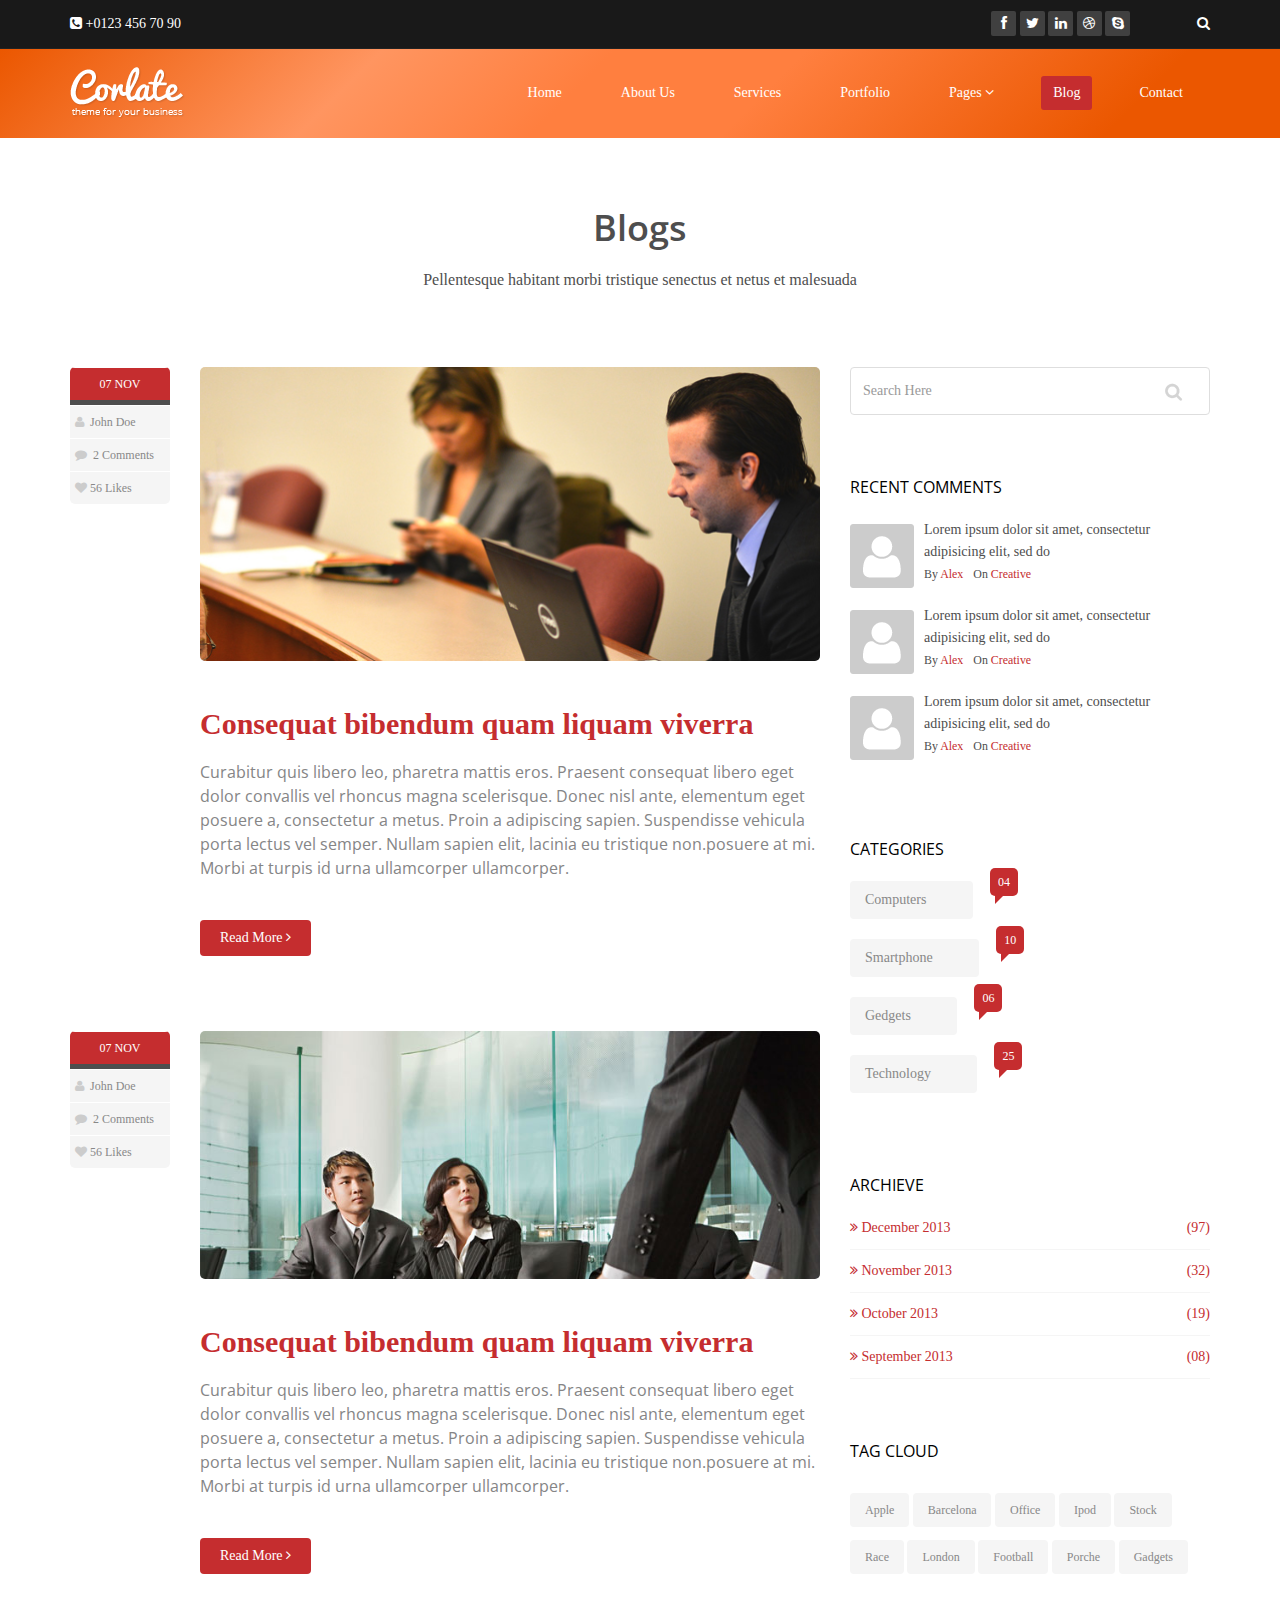
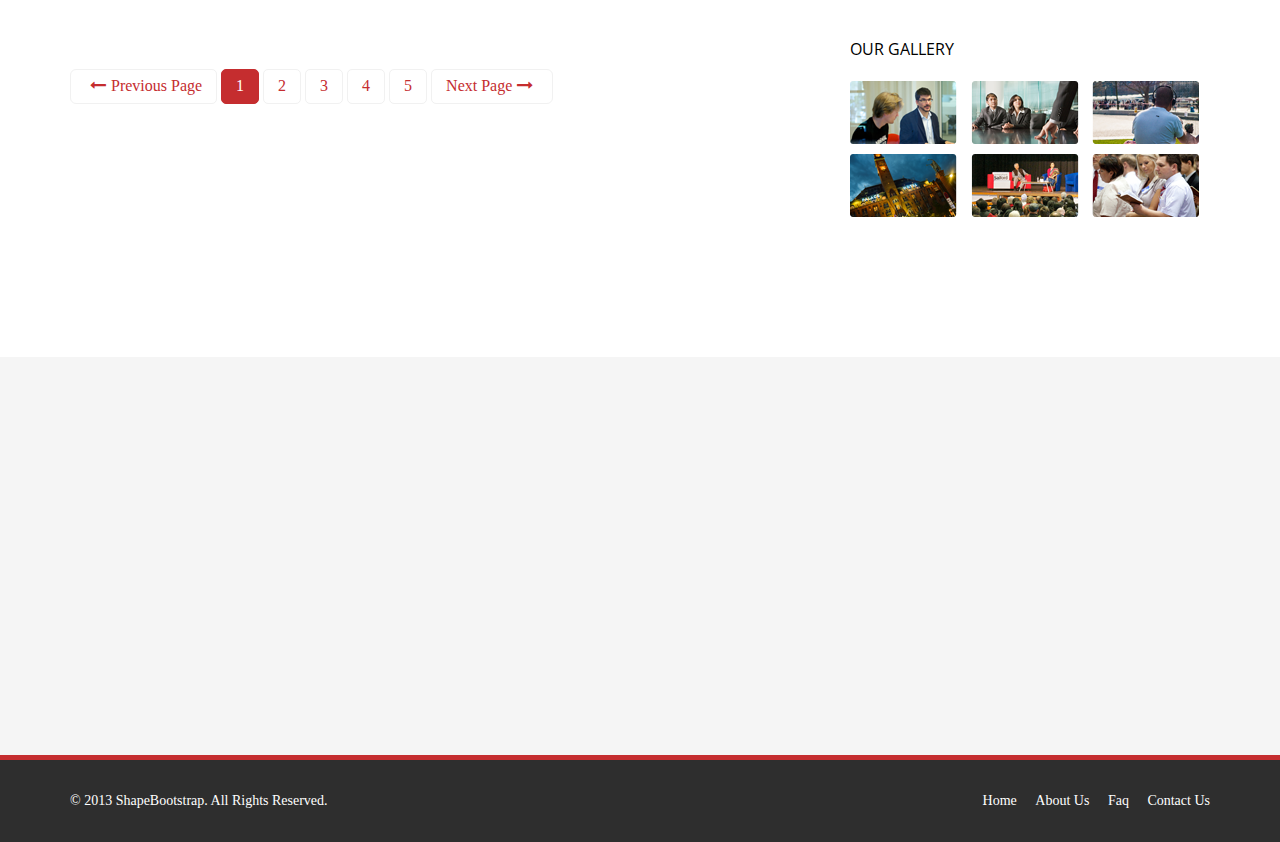
<file: blog.html>
<!DOCTYPE html>
<html lang="en">
<head>
    <meta charset="utf-8">
    <meta name="viewport" content="width=device-width, initial-scale=1.0">
    <meta name="description" content="">
    <meta name="author" content="">
    <title>Blog | Corlate</title>
    
    <!-- core CSS -->
    <link href="css/bootstrap.min.css" rel="stylesheet">
    <link href="css/font-awesome.min.css" rel="stylesheet">
    <link href="css/prettyPhoto.css" rel="stylesheet">
    <link href="css/animate.min.css" rel="stylesheet">
    <link href="css/main.css" rel="stylesheet">
    <link href="css/responsive.css" rel="stylesheet">
    
    <!--[if lt IE 9]>
    <script src="js/html5shiv.js"></script>
    <script src="js/respond.min.js"></script>
    <![endif]-->       
    <link rel="shortcut icon" href="images/ico/favicon.ico">
    <link rel="apple-touch-icon-precomposed" sizes="144x144" href="images/ico/apple-touch-icon-144-precomposed.png">
    <link rel="apple-touch-icon-precomposed" sizes="114x114" href="images/ico/apple-touch-icon-114-precomposed.png">
    <link rel="apple-touch-icon-precomposed" sizes="72x72" href="images/ico/apple-touch-icon-72-precomposed.png">
    <link rel="apple-touch-icon-precomposed" href="images/ico/apple-touch-icon-57-precomposed.png">
</head><!--/head-->

<body>

    <header id="header">
        <div class="top-bar">
            <div class="container">
                <div class="row">
                    <div class="col-sm-6 col-xs-4">
                        <div class="top-number"><p><i class="fa fa-phone-square"></i>  +0123 456 70 90</p></div>
                    </div>
                    <div class="col-sm-6 col-xs-8">
                       <div class="social">
                            <ul class="social-share">
                                <li><a href="#"><i class="fa fa-facebook"></i></a></li>
                                <li><a href="#"><i class="fa fa-twitter"></i></a></li>
                                <li><a href="#"><i class="fa fa-linkedin"></i></a></li> 
                                <li><a href="#"><i class="fa fa-dribbble"></i></a></li>
                                <li><a href="#"><i class="fa fa-skype"></i></a></li>
                            </ul>
                            <div class="search">
                                <form role="form">
                                    <input type="text" class="search-form" autocomplete="off" placeholder="Search">
                                    <i class="fa fa-search"></i>
                                </form>
                           </div>
                       </div>
                    </div>
                </div>
            </div><!--/.container-->
        </div><!--/.top-bar-->

        <nav class="navbar navbar-inverse" role="banner">
            <div class="container">
                <div class="navbar-header">
                    <button type="button" class="navbar-toggle" data-toggle="collapse" data-target=".navbar-collapse">
                        <span class="sr-only">Toggle navigation</span>
                        <span class="icon-bar"></span>
                        <span class="icon-bar"></span>
                        <span class="icon-bar"></span>
                    </button>
                    <a class="navbar-brand" href="index.html"><img src="images/logo.png" alt="logo"></a>
                </div>
                
                <div class="collapse navbar-collapse navbar-right">
                    <ul class="nav navbar-nav">
                        <li><a href="index.html">Home</a></li>
                        <li><a href="about-us.html">About Us</a></li>
                        <li><a href="services.html">Services</a></li>
                        <li><a href="portfolio.html">Portfolio</a></li>
                        <li class="dropdown">
                            <a href="#" class="dropdown-toggle" data-toggle="dropdown">Pages <i class="fa fa-angle-down"></i></a>
                            <ul class="dropdown-menu">
                                <li><a href="blog-item.html">Blog Single</a></li>
                                <li><a href="pricing.html">Pricing</a></li>
                                <li><a href="404.html">404</a></li>
                                <li><a href="shortcodes.html">Shortcodes</a></li>
                            </ul>
                        </li>
                        <li class="active"><a href="blog.html">Blog</a></li> 
                        <li><a href="contact-us.html">Contact</a></li>                        
                    </ul>
                </div>
            </div><!--/.container-->
        </nav><!--/nav-->
        
    </header><!--/header-->

    <section id="blog" class="container">
        <div class="center">
            <h2>Blogs</h2>
            <p class="lead">Pellentesque habitant morbi tristique senectus et netus et malesuada</p>
        </div>

        <div class="blog">
            <div class="row">
                 <div class="col-md-8">
                    <div class="blog-item">
                        <div class="row">
                            <div class="col-xs-12 col-sm-2 text-center">
                                <div class="entry-meta">
                                    <span id="publish_date">07  NOV</span>
                                    <span><i class="fa fa-user"></i> <a href="#">John Doe</a></span>
                                    <span><i class="fa fa-comment"></i> <a href="blog-item.html#comments">2 Comments</a></span>
                                    <span><i class="fa fa-heart"></i><a href="#">56 Likes</a></span>
                                </div>
                            </div>
                                
                            <div class="col-xs-12 col-sm-10 blog-content">
                                <a href="#"><img class="img-responsive img-blog" src="images/blog/blog1.jpg" width="100%" alt="" /></a>
                                <h2><a href="blog-item.html">Consequat bibendum quam liquam viverra</a></h2>
                                <h3>Curabitur quis libero leo, pharetra mattis eros. Praesent consequat libero eget dolor convallis vel rhoncus magna scelerisque. Donec nisl ante, elementum eget posuere a, consectetur a metus. Proin a adipiscing sapien. Suspendisse vehicula porta lectus vel semper. Nullam sapien elit, lacinia eu tristique non.posuere at mi. Morbi at turpis id urna ullamcorper ullamcorper.</h3>
                                <a class="btn btn-primary readmore" href="blog-item.html">Read More <i class="fa fa-angle-right"></i></a>
                            </div>
                        </div>    
                    </div><!--/.blog-item-->
                        
                    <div class="blog-item">
                        <div class="row">
                             <div class="col-sm-2 text-center">
                                <div class="entry-meta"> 
                                    <span id="publish_date">07  NOV</span>
                                    <span><i class="fa fa-user"></i> <a href="#">John Doe</a></span>
                                    <span><i class="fa fa-comment"></i> <a href="blog-item.html#comments">2 Comments</a></span>
                                    <span><i class="fa fa-heart"></i><a href="#">56 Likes</a></span>
                                </div>
                            </div>
                            <div class="col-sm-10 blog-content">
                                <a href=""><img class="img-responsive img-blog" src="images/blog/blog2.jpg" width="100%" alt="" /></a>
                                <h2><a href="blog-item.html">Consequat bibendum quam liquam viverra</a></h2>
                                <h3>Curabitur quis libero leo, pharetra mattis eros. Praesent consequat libero eget dolor convallis vel rhoncus magna scelerisque. Donec nisl ante, elementum eget posuere a, consectetur a metus. Proin a adipiscing sapien. Suspendisse vehicula porta lectus vel semper. Nullam sapien elit, lacinia eu tristique non.posuere at mi. Morbi at turpis id urna ullamcorper ullamcorper.</h3>
                                <a class="btn btn-primary readmore" href="blog-item.html">Read More <i class="fa fa-angle-right"></i></a>
                            </div>
                        </div>    
                    </div><!--/.blog-item-->
                        
                    <ul class="pagination pagination-lg">
                        <li><a href="#"><i class="fa fa-long-arrow-left"></i>Previous Page</a></li>
                        <li class="active"><a href="#">1</a></li>
                        <li><a href="#">2</a></li>
                        <li><a href="#">3</a></li>
                        <li><a href="#">4</a></li>
                        <li><a href="#">5</a></li>
                        <li><a href="#">Next Page<i class="fa fa-long-arrow-right"></i></a></li>
                    </ul><!--/.pagination-->
                </div><!--/.col-md-8-->

                <aside class="col-md-4">
                    <div class="widget search">
                        <form role="form">
                                <input type="text" class="form-control search_box" autocomplete="off" placeholder="Search Here">
                        </form>
                    </div><!--/.search-->
    				
    				<div class="widget categories">
                        <h3>Recent Comments</h3>
                        <div class="row">
                            <div class="col-sm-12">
                                <div class="single_comments">
                                    <img src="images/blog/avatar3.png" alt=""  />
                                    <p>Lorem ipsum dolor sit amet, consectetur adipisicing elit, sed do </p>
                                    <div class="entry-meta small muted">
                                        <span>By <a href="#">Alex</a></span <span>On <a href="#">Creative</a></span>
                                    </div>
                                </div>
                                <div class="single_comments">
                                    <img src="images/blog/avatar3.png" alt=""  />
                                    <p>Lorem ipsum dolor sit amet, consectetur adipisicing elit, sed do </p>
                                    <div class="entry-meta small muted">
                                        <span>By <a href="#">Alex</a></span <span>On <a href="#">Creative</a></span>
                                    </div>
                                </div>
                                <div class="single_comments">
                                    <img src="images/blog/avatar3.png" alt=""  />
                                    <p>Lorem ipsum dolor sit amet, consectetur adipisicing elit, sed do </p>
                                    <div class="entry-meta small muted">
                                        <span>By <a href="#">Alex</a></span <span>On <a href="#">Creative</a></span>
                                    </div>
                                </div>
                                
                            </div>
                        </div>                     
                    </div><!--/.recent comments-->
                     

                    <div class="widget categories">
                        <h3>Categories</h3>
                        <div class="row">
                            <div class="col-sm-6">
                                <ul class="blog_category">
                                    <li><a href="#">Computers <span class="badge">04</span></a></li>
                                    <li><a href="#">Smartphone <span class="badge">10</span></a></li>
                                    <li><a href="#">Gedgets <span class="badge">06</span></a></li>
                                    <li><a href="#">Technology <span class="badge">25</span></a></li>
                                </ul>
                            </div>
                        </div>                     
                    </div><!--/.categories-->
    				
    				<div class="widget archieve">
                        <h3>Archieve</h3>
                        <div class="row">
                            <div class="col-sm-12">
                                <ul class="blog_archieve">
                                    <li><a href="#"><i class="fa fa-angle-double-right"></i> December 2013 <span class="pull-right">(97)</span></a></li>
                                    <li><a href="#"><i class="fa fa-angle-double-right"></i> November 2013 <span class="pull-right">(32)</a></li>
                                    <li><a href="#"><i class="fa fa-angle-double-right"></i> October 2013 <span class="pull-right">(19)</a></li>
                                    <li><a href="#"><i class="fa fa-angle-double-right"></i> September 2013 <span class="pull-right">(08)</a></li>
                                </ul>
                            </div>
                        </div>                     
                    </div><!--/.archieve-->
    				
                    <div class="widget tags">
                        <h3>Tag Cloud</h3>
                        <ul class="tag-cloud">
                            <li><a class="btn btn-xs btn-primary" href="#">Apple</a></li>
                            <li><a class="btn btn-xs btn-primary" href="#">Barcelona</a></li>
                            <li><a class="btn btn-xs btn-primary" href="#">Office</a></li>
                            <li><a class="btn btn-xs btn-primary" href="#">Ipod</a></li>
                            <li><a class="btn btn-xs btn-primary" href="#">Stock</a></li>
                            <li><a class="btn btn-xs btn-primary" href="#">Race</a></li>
                            <li><a class="btn btn-xs btn-primary" href="#">London</a></li>
                            <li><a class="btn btn-xs btn-primary" href="#">Football</a></li>
                            <li><a class="btn btn-xs btn-primary" href="#">Porche</a></li>
                            <li><a class="btn btn-xs btn-primary" href="#">Gadgets</a></li>
                        </ul>
                    </div><!--/.tags-->
    				
    				<div class="widget blog_gallery">
                        <h3>Our Gallery</h3>
                        <ul class="sidebar-gallery">
                            <li><a href="#"><img src="images/blog/gallery1.png" alt="" /></a></li>
                            <li><a href="#"><img src="images/blog/gallery2.png" alt="" /></a></li>
                            <li><a href="#"><img src="images/blog/gallery3.png" alt="" /></a></li>
                            <li><a href="#"><img src="images/blog/gallery4.png" alt="" /></a></li>
                            <li><a href="#"><img src="images/blog/gallery5.png" alt="" /></a></li>
                            <li><a href="#"><img src="images/blog/gallery6.png" alt="" /></a></li>
                        </ul>
                    </div><!--/.blog_gallery-->
    			</aside>  
            </div><!--/.row-->
        </div>
    </section><!--/#blog-->

    <section id="bottom">
        <div class="container wow fadeInDown" data-wow-duration="1000ms" data-wow-delay="600ms">
            <div class="row">
                <div class="col-md-3 col-sm-6">
                    <div class="widget">
                        <h3>Company</h3>
                        <ul>
                            <li><a href="#">About us</a></li>
                            <li><a href="#">We are hiring</a></li>
                            <li><a href="#">Meet the team</a></li>
                            <li><a href="#">Copyright</a></li>
                            <li><a href="#">Terms of use</a></li>
                            <li><a href="#">Privacy policy</a></li>
                            <li><a href="#">Contact us</a></li>
                        </ul>
                    </div>    
                </div><!--/.col-md-3-->

                <div class="col-md-3 col-sm-6">
                    <div class="widget">
                        <h3>Support</h3>
                        <ul>
                            <li><a href="#">Faq</a></li>
                            <li><a href="#">Blog</a></li>
                            <li><a href="#">Forum</a></li>
                            <li><a href="#">Documentation</a></li>
                            <li><a href="#">Refund policy</a></li>
                            <li><a href="#">Ticket system</a></li>
                            <li><a href="#">Billing system</a></li>
                        </ul>
                    </div>    
                </div><!--/.col-md-3-->

                <div class="col-md-3 col-sm-6">
                    <div class="widget">
                        <h3>Developers</h3>
                        <ul>
                            <li><a href="#">Web Development</a></li>
                            <li><a href="#">SEO Marketing</a></li>
                            <li><a href="#">Theme</a></li>
                            <li><a href="#">Development</a></li>
                            <li><a href="#">Email Marketing</a></li>
                            <li><a href="#">Plugin Development</a></li>
                            <li><a href="#">Article Writing</a></li>
                        </ul>
                    </div>    
                </div><!--/.col-md-3-->

                <div class="col-md-3 col-sm-6">
                    <div class="widget">
                        <h3>Our Partners</h3>
                        <ul>
                            <li><a href="#">Adipisicing Elit</a></li>
                            <li><a href="#">Eiusmod</a></li>
                            <li><a href="#">Tempor</a></li>
                            <li><a href="#">Veniam</a></li>
                            <li><a href="#">Exercitation</a></li>
                            <li><a href="#">Ullamco</a></li>
                            <li><a href="#">Laboris</a></li>
                        </ul>
                    </div>    
                </div><!--/.col-md-3-->
            </div>
        </div>
    </section><!--/#bottom-->

    <footer id="footer" class="midnight-blue">
        <div class="container">
            <div class="row">
                <div class="col-sm-6">
                    &copy; 2013 <a target="_blank" href="http://shapebootstrap.net/" title="Free Twitter Bootstrap WordPress Themes and HTML templates">ShapeBootstrap</a>. All Rights Reserved.
                </div>
                <div class="col-sm-6">
                    <ul class="pull-right">
                        <li><a href="#">Home</a></li>
                        <li><a href="#">About Us</a></li>
                        <li><a href="#">Faq</a></li>
                        <li><a href="#">Contact Us</a></li>
                    </ul>
                </div>
            </div>
        </div>
    </footer><!--/#footer-->

    <script src="js/jquery.js"></script>
    <script src="js/bootstrap.min.js"></script>
    <script src="js/jquery.prettyPhoto.js"></script>
    <script src="js/jquery.isotope.min.js"></script>
    <script src="js/main.js"></script>
    <script src="js/wow.min.js"></script>
</body>
</html>
</file>
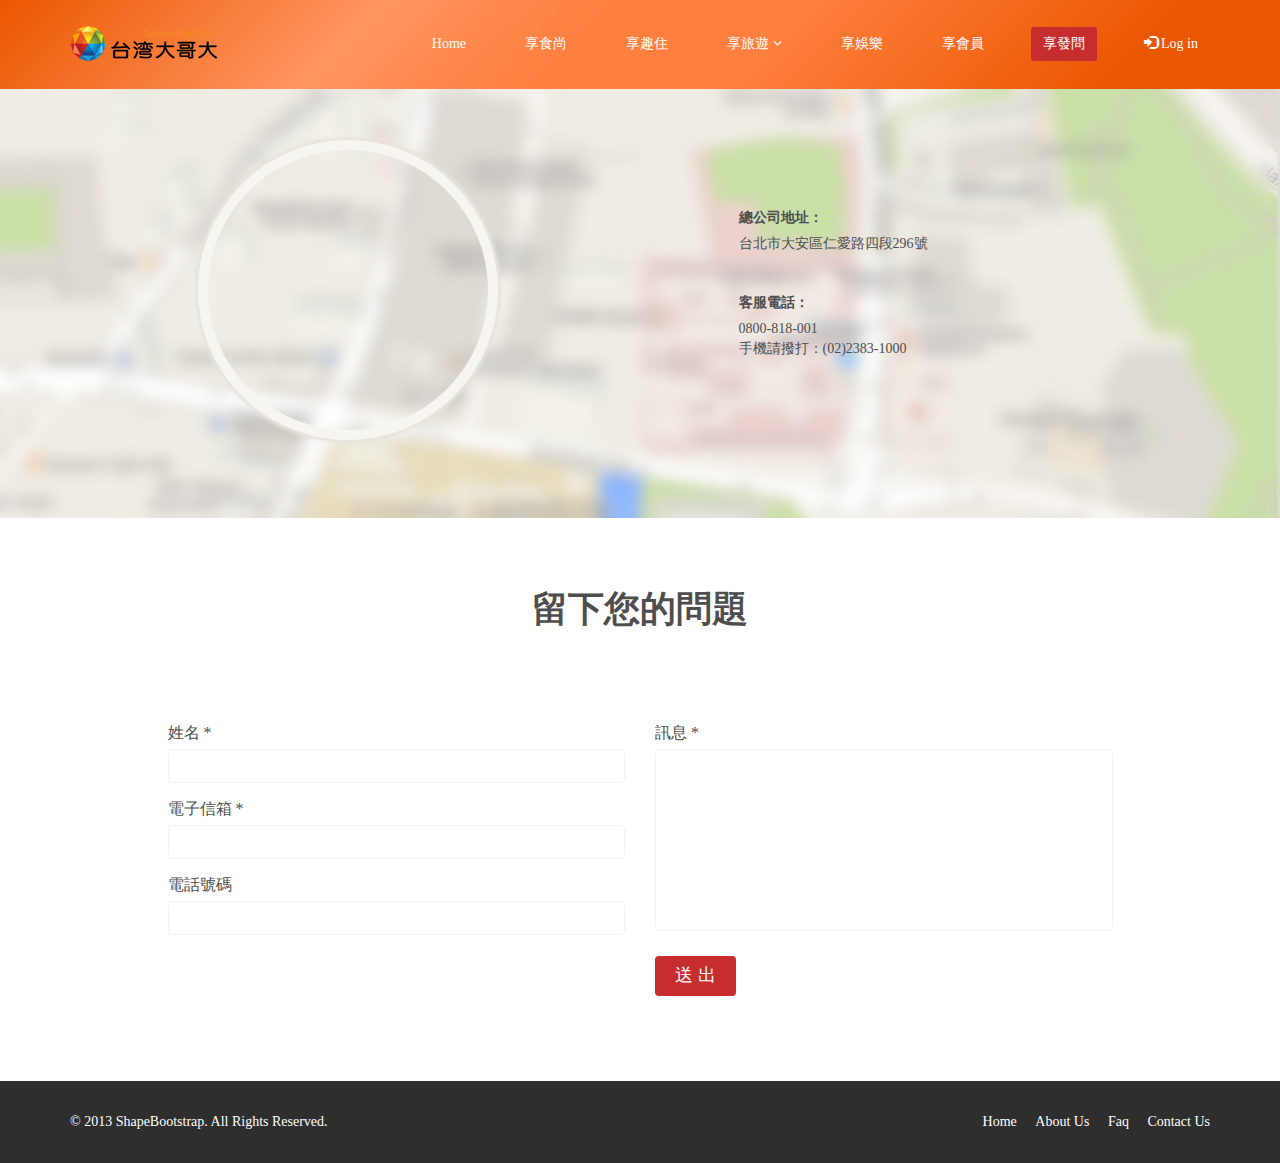
<file: contact-us.html>
<!DOCTYPE html>
<html lang="en">
<head>
    <meta charset="utf-8">
    <meta name="viewport" content="width=device-width, initial-scale=1.0">
    <meta name="description" content="">
    <meta name="author" content="">
    <title>台哥大 VIP 專頁</title>
    
    <!-- core CSS -->
    <link href="css/bootstrap.min.css" rel="stylesheet">
    <link href="css/font-awesome.min.css" rel="stylesheet">
    <link href="css/prettyPhoto.css" rel="stylesheet">
    <link href="css/animate.min.css" rel="stylesheet">
    <link href="css/main.css" rel="stylesheet">
    <link href="css/responsive.css" rel="stylesheet">
    
    <!--[if lt IE 9]>
    <script src="js/html5shiv.js"></script>
    <script src="js/respond.min.js"></script>
    <![endif]-->       
    <link rel="shortcut icon" href="images/ico/favicon.ico">
    <link rel="apple-touch-icon-precomposed" sizes="144x144" href="images/ico/apple-touch-icon-144-precomposed.png">
    <link rel="apple-touch-icon-precomposed" sizes="114x114" href="images/ico/apple-touch-icon-114-precomposed.png">
    <link rel="apple-touch-icon-precomposed" sizes="72x72" href="images/ico/apple-touch-icon-72-precomposed.png">
    <link rel="apple-touch-icon-precomposed" href="images/ico/apple-touch-icon-57-precomposed.png">
</head><!--/head-->

<body>

    <header id="header">

        <nav class="navbar navbar-inverse navbar-fixed-top" role="banner">
            <div class="container">
                <div class="navbar-header">
                    <button type="button" class="navbar-toggle" data-toggle="collapse" data-target=".navbar-collapse">
                        <span class="sr-only">Toggle navigation</span>
                        <span class="icon-bar"></span>
                        <span class="icon-bar"></span>
                        <span class="icon-bar"></span>
                    </button>
                    <a class="navbar-brand" href="index.html"><img src="images/tree.png" alt="logo" style="align:middle"></a>
                </div>
                
                <div class="collapse navbar-collapse navbar-right">
                    <ul class="nav navbar-nav">
                        <li><a href="index.html">Home</a></li>
                        <li><a href="http://vip.idanbird.net/美食/" target="food">享食尚</a></li>
                        <li><a href="http://vip.idanbird.net/住宿/" target="room">享趣住</a></li>
                        <li class="dropdown">  
                            <a href="portfolio.html" class="dropdown-toggle" data-toggle="dropdown">享旅遊 <i class="fa fa-angle-down"></i></a>
                            <ul class="dropdown-menu">
                                <li><a href="http://vip.idanbird.net/機場接送/" target="airplane">機接預約</a></li>
                                <li><a href="http://vip.idanbird.net/出國/漫遊吧/" target="wifi">Wi-Fi租借</a></li>
                            </ul>
                        </li>
                        <li><a href="http://vip.idanbird.net/玩樂/電影/" target="movie">享娛樂</a></li>
                        <!-- <li><a href="portfolio1.html">享健檢</a></li> --> 
                        <li><a href="https://polomilky.github.io/twm-2/">享會員</a></li>
                        <li class="active"><a href="contact-us.html">享發問</a></li>
                        <li><a href="login.html"><span data-toggle="tab" class="glyphicon glyphicon-log-in"></span> Log in</a></li>                        
                    </ul>
                </div>
            </div><!--/.container-->
        </nav><!--/nav-->
        
    </header><!--/header-->

    <section id="contact-info">
        <div class="gmap-area">
            <div class="container">
                <div class="row">
                    <div class="col-sm-6 text-center">
                        <div class="gmap">
                            <iframe frameborder="0" scrolling="no" marginheight="0" marginwidth="0" src="http://maps.google.com.tw/maps?f=q&hl=zh-TW&geocode=&q=25.037413, 121.553546&z=16&output=embed&t="></iframe>
                        </div>
                    </div>

                    <div class="col-sm-6 map-content" style="padding:5%;">
                        <ul class="row">
                            <li class="col-sm-6">
                                <address>
                                    <h5>總公司地址：</h5>
                                    <p>台北市大安區仁愛路四段296號</p>
                                    <br>
                                    <h5>客服電話：</h5>
                                    <p>0800-818-001 <br>
                                    手機請撥打：(02)2383-1000</p>
                                </address>
                            </li>
                        </ul>
                    </div>
                </div>
            </div>
        </div>
    </section>  <!--/gmap_area -->

    <section id="contact-page">
        <div class="container">
            <div class="center">        
                <h2>留下您的問題</h2>
            </div> 
            <div class="row contact-wrap"> 
                <div class="status alert alert-success" style="display: none"></div>
                <form id="main-contact-form" class="contact-form" name="contact-form" method="post" action="sendemail.php">
                    <div class="col-sm-5 col-sm-offset-1">
                        <div class="form-group">
                            <label>姓名 *</label>
                            <input type="text" name="name" class="form-control" required="required">
                        </div>
                        <div class="form-group">
                            <label>電子信箱 *</label>
                            <input type="email" name="email" class="form-control" required="required">
                        </div>
                        <div class="form-group">
                            <label>電話號碼</label>
                            <input type="number" class="form-control">
                        </div>
                                          
                    </div>
                    <div class="col-sm-5">
                        
                        <div class="form-group">
                            <label>訊息 *</label>
                            <textarea name="message" id="message" required="required" class="form-control" rows="8"></textarea>
                        </div>                        
                        <div class="form-group">
                            <button type="submit" name="submit" class="btn btn-primary btn-lg" required="required">送 出</button>
                        </div>
                    </div>
                </form> 
            </div><!--/.row-->
        </div><!--/.container-->
    </section><!--/#contact-page-->

    <footer id="footer" class="midnight-blue">
        <div class="container">
            <div class="row">
                <div class="col-sm-6">
                    &copy; 2013 <a target="_blank" href="http://shapebootstrap.net/" title="Free Twitter Bootstrap WordPress Themes and HTML templates">ShapeBootstrap</a>. All Rights Reserved.
                </div>
                <div class="col-sm-6">
                    <ul class="pull-right">
                        <li><a href="#">Home</a></li>
                        <li><a href="#">About Us</a></li>
                        <li><a href="#">Faq</a></li>
                        <li><a href="#">Contact Us</a></li>
                    </ul>
                </div>
            </div>
        </div>
    </footer><!--/#footer-->

    <script src="js/jquery.js"></script>
    <script src="js/bootstrap.min.js"></script>
    <script src="js/jquery.prettyPhoto.js"></script>
    <script src="js/jquery.isotope.min.js"></script>
    <script src="js/main.js"></script>
    <script src="js/wow.min.js"></script>
</body>
</html>
</file>
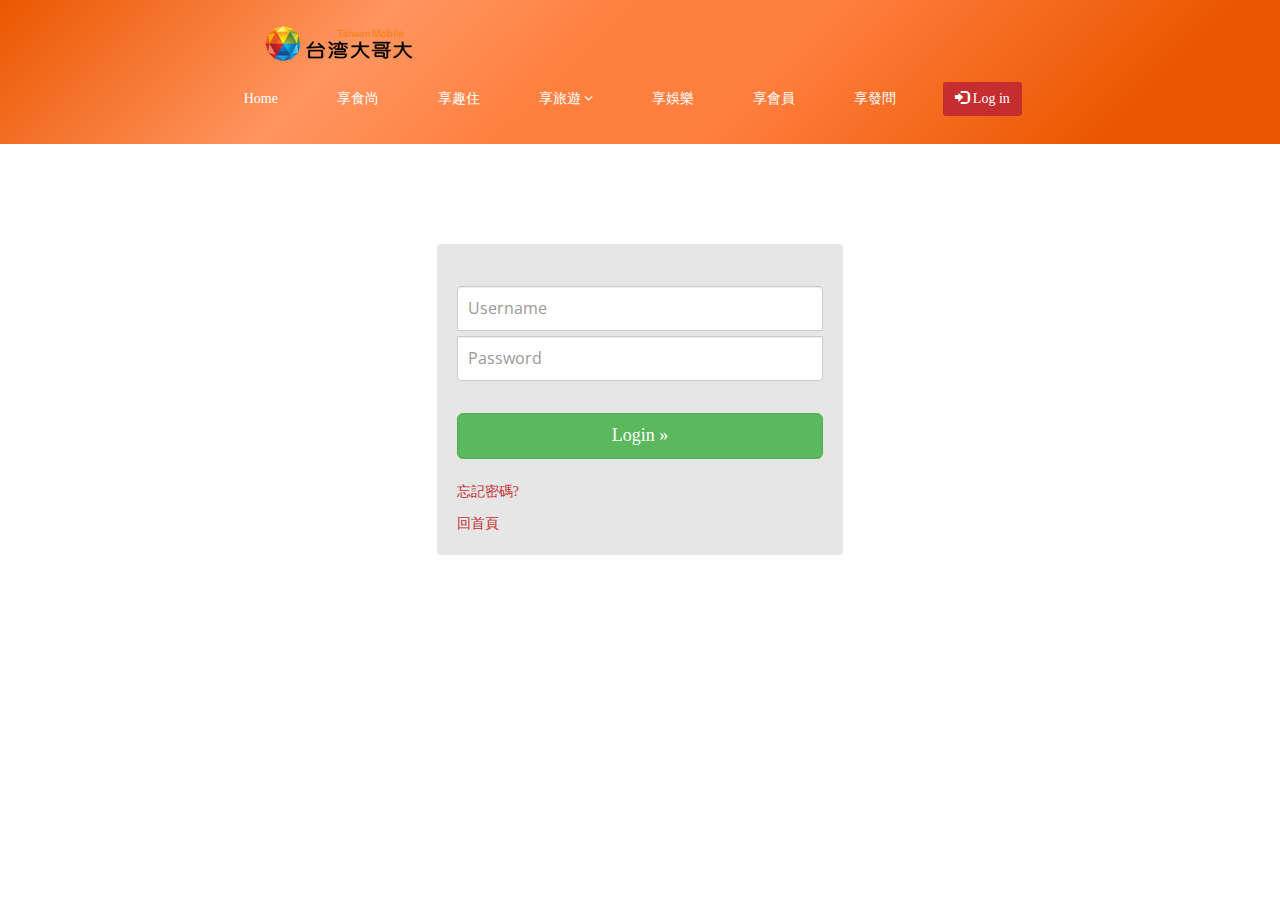
<file: login.html>
<!DOCTYPE html>
<html lang="en">
<head>
	<meta charset="UTF-8">
	<title>台哥大 VIP 專頁</title>
	<!-- <link rel="stylesheet" href="http://maxcdn.bootstrapcdn.com/bootstrap/3.3.7/css/bootstrap.min.css"> -->
	<link href="css/login.css" rel="stylesheet">
	<!-- <script src="https://ajax.googleapis.com/ajax/libs/jquery/1.12.4/jquery.min.js"></script>
	<script src="http://maxcdn.bootstrapcdn.com/bootstrap/3.3.7/js/bootstrap.min.js"></script> -->
    <link href="css/bootstrap.min.css" rel="stylesheet">
    <link href="css/font-awesome.min.css" rel="stylesheet">
    <link href="css/animate.min.css" rel="stylesheet">
    <link href="css/prettyPhoto.css" rel="stylesheet">
    <link href="css/main.css" rel="stylesheet">
    <link href="css/responsive.css" rel="stylesheet">
    <!--[if lt IE 9]>
    <script src="js/html5shiv.js"></script>
    <script src="js/respond.min.js"></script>
    <![endif]-->       
</head>
<body>
<header id="header">

        <nav class="navbar navbar-inverse" role="banner">
            <!-- <div class="container"> -->
                <div class="navbar-header" style="padding-left:20%;">
                    <button type="button" class="navbar-toggle" data-toggle="collapse" data-target=".navbar-collapse">
                        <span class="sr-only">Toggle navigation</span>
                        <span class="icon-bar"></span>
                        <span class="icon-bar"></span>
                        <span class="icon-bar"></span>
                    </button>
                    <a class="navbar-brand" href="https://polomilky.github.io/twm-1/"><img src="images/tree.png" alt="logo" style="align:middle;padding:6%;"></a>
                </div>
                
                <div class="collapse navbar-collapse navbar-right">
                    <ul class="nav navbar-nav">
                        <li><a href="https://polomilky.github.io/twm-1/">Home</a></li>
                        <li><a href="http://vip.idanbird.net/美食/" target="food">享食尚</a></li>
                        <li><a href="http://vip.idanbird.net/住宿/" target="room">享趣住</a></li>
                        <li class="dropdown">  
                            <a href="portfolio.html" class="dropdown-toggle" data-toggle="dropdown">享旅遊 <i class="fa fa-angle-down"></i></a>
                            <ul class="dropdown-menu">
                                <li><a href="http://vip.idanbird.net/機場接送/" target="airplane">機接預約</a></li>
                                <li><a href="http://vip.idanbird.net/出國/漫遊吧/" target="wifi">Wi-Fi租借</a></li>
                            </ul>
                        </li>
                        <li><a href="http://vip.idanbird.net/玩樂/電影/" target="movie">享娛樂</a></li>
                        <!-- <li><a href="https://polomilky.github.io/twm-1/portfolio1.html">享健檢</a></li> --> 
                        <li><a href="index.html">享會員</a></li>
                        <li><a href="https://polomilky.github.io/twm-1/contact-us.html">享發問</a></li>
                        <li class="active"><a href="https://polomilky.github.io/twm-1/login.html"><span data-toggle="tab" class="glyphicon glyphicon-log-in"></span> Log in</a></li>                        
                    </ul>
                </div>
            <!-- </div> -->
        </nav><!--/nav-->
        
    </header><!--/header-->

        <div class="row vertical-offset-100">
            <div class="col-md-4 col-md-offset-4">
                <div class="panel panel-default">
                    <div class="panel-body">
                        <form accept-charset="UTF-8" role="form" class="form-signin">
                            <fieldset>
                                <label class="panel-login">
                                    <div class="login_result"></div>
                                </label>
                                <input class="form-control" placeholder="Username" id="username" type="text">
                                <input class="form-control" placeholder="Password" id="password" type="password">
                                </br>
                                <input class="btn btn-lg btn-success btn-block" type="submit" id="login" value="Login »">
                            </fieldset>
                        </form>
                        </br>
                        <a href="#"><p>忘記密碼?</p></a>
                        <a href="./index.html"><p>回首頁</p></a>
                    </div>
                </div>
            </div>
        </div>

</body>
</html>
</file>
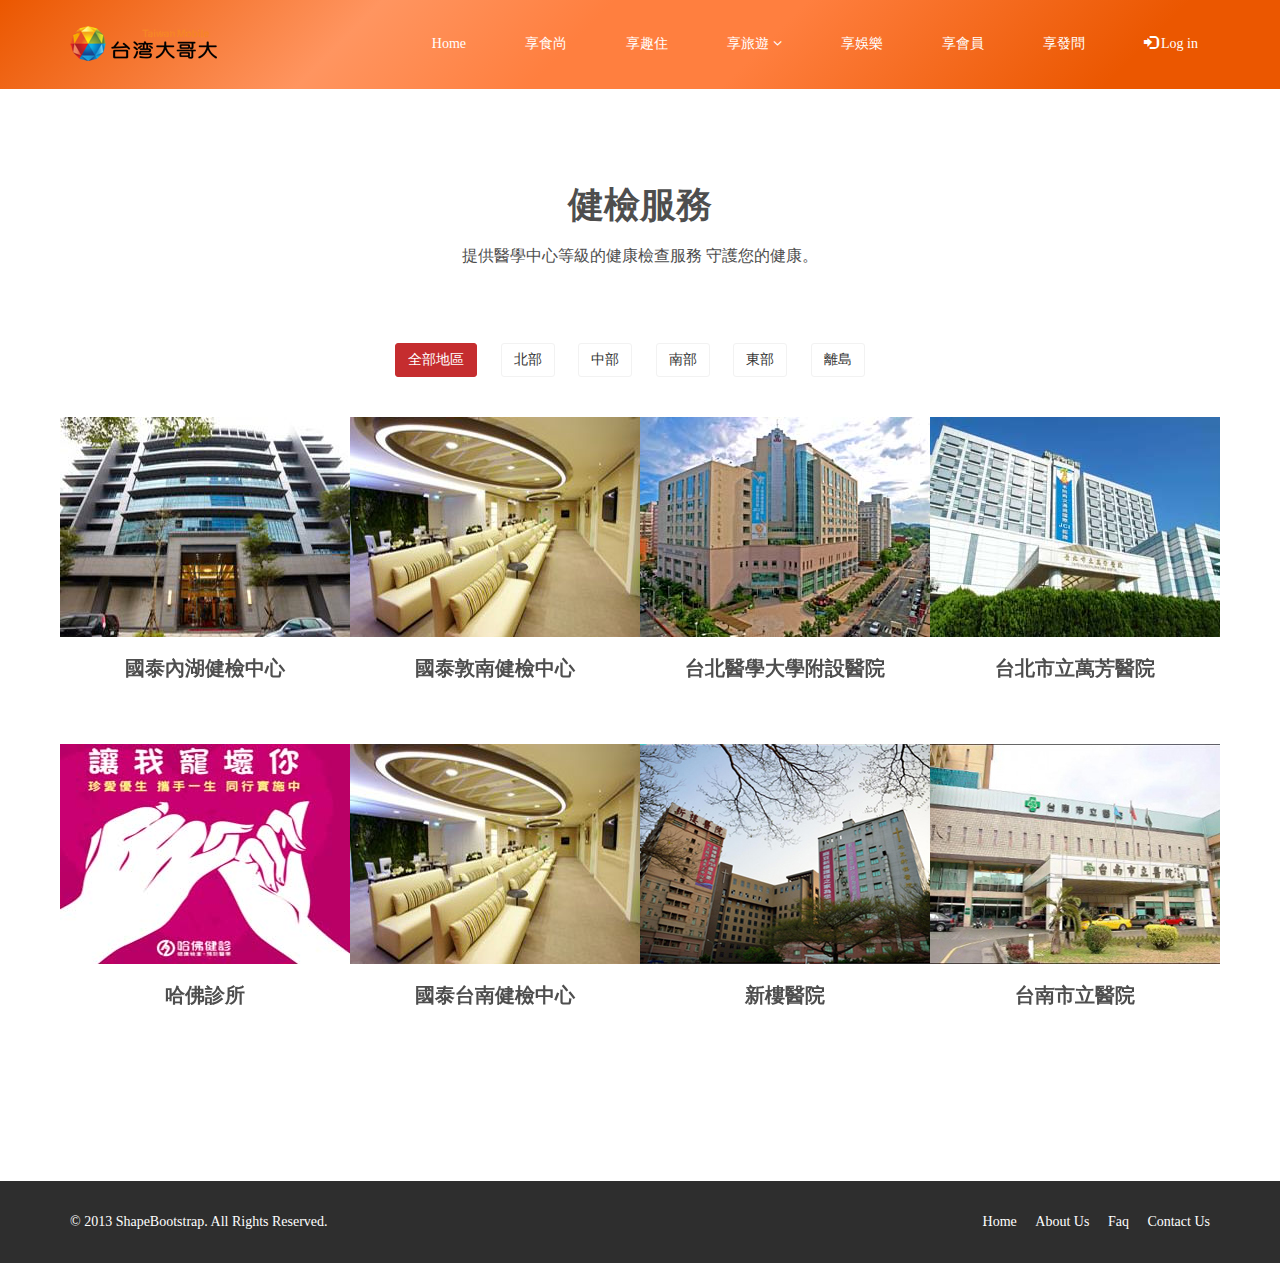
<file: portfolio1.html>
<!DOCTYPE html>
<html lang="en">
<head>
    <meta charset="utf-8">
    <meta name="viewport" content="width=device-width, initial-scale=1.0">
    <meta name="description" content="">
    <meta name="author" content="">
    <title>台哥大 VIP 專頁</title>
    <link href="css/bootstrap.min.css" rel="stylesheet">
    <link href="css/font-awesome.min.css" rel="stylesheet">
    <link href="css/prettyPhoto.css" rel="stylesheet">
    <link href="css/animate.min.css" rel="stylesheet">
    <link href="css/main.css" rel="stylesheet">
    <link href="css/responsive.css" rel="stylesheet">
    <!--[if lt IE 9]>
    <script src="js/html5shiv.js"></script>
    <script src="js/respond.min.js"></script>
    <![endif]-->       
    <link rel="shortcut icon" href="images/ico/favicon.ico">
    <link rel="apple-touch-icon-precomposed" sizes="144x144" href="images/ico/apple-touch-icon-144-precomposed.png">
    <link rel="apple-touch-icon-precomposed" sizes="114x114" href="images/ico/apple-touch-icon-114-precomposed.png">
    <link rel="apple-touch-icon-precomposed" sizes="72x72" href="images/ico/apple-touch-icon-72-precomposed.png">
    <link rel="apple-touch-icon-precomposed" href="images/ico/apple-touch-icon-57-precomposed.png">
</head><!--/head-->
<body>

     <header id="header">

        <nav class="navbar navbar-inverse navbar-fixed-top" role="banner">
            <div class="container">
                <div class="navbar-header">
                    <button type="button" class="navbar-toggle" data-toggle="collapse" data-target=".navbar-collapse">
                        <span class="sr-only">Toggle navigation</span>
                        <span class="icon-bar"></span>
                        <span class="icon-bar"></span>
                        <span class="icon-bar"></span>
                    </button>
                    <a class="navbar-brand" href="index.html"><img src="images/tree.png" alt="logo" style="align:middle"></a>
                </div>
                
                <div class="collapse navbar-collapse navbar-right">
                    <ul class="nav navbar-nav">
                        <li><a href="index.html">Home</a></li>
                        <li><a href="http://vip.idanbird.net/美食/" target="food">享食尚</a></li>
                        <li><a href="http://vip.idanbird.net/住宿/" target="room">享趣住</a></li>
                        <li class="dropdown">  
                            <a href="portfolio.html" class="dropdown-toggle" data-toggle="dropdown">享旅遊 <i class="fa fa-angle-down"></i></a>
                            <ul class="dropdown-menu">
                                <li><a href="http://vip.idanbird.net/機場接送/" target="airplane">機接預約</a></li>
                                <li><a href="http://vip.idanbird.net/出國/漫遊吧/" target="wifi">Wi-Fi租借</a></li>
                            </ul>
                        </li>
                        <li><a href="http://vip.idanbird.net/玩樂/電影/" target="movie">享娛樂</a></li>
                        <!-- <li class="active"><a href="portfolio1.html">享健檢</a></li> --> 
                        <li><a href="https://polomilky.github.io/twm-2/">享會員</a></li>
                        <li><a href="contact-us.html">享發問</a></li>
                        <li><a href="login.html"><span data-toggle="tab" class="glyphicon glyphicon-log-in"></span> Log in</a></li>                        
                    </ul>
                </div>
            </div><!--/.container-->
        </nav><!--/nav-->
        
    </header><!--/header-->
    <section id="portfolio">
        <div class="container">
            <div class="center" style="margin-top:10%;">
               <h2>健檢服務</h2>
               <p class="lead">提供醫學中心等級的健康檢查服務 守護您的健康。</p>
            </div>
        

            <ul class="portfolio-filter text-center">
                <li><a class="btn btn-default active" href="#" data-filter="*">全部地區</a></li>
                <li><a class="btn btn-default" href="#" data-filter=".bootstrap">北部</a></li>
                <li><a class="btn btn-default" href="#" data-filter=".html">中部</a></li>
                <li><a class="btn btn-default" href="#" data-filter=".wordpress">南部</a></li>
                <li><a class="btn btn-default" href="#" data-filter=".aaa">東部</a></li>
                <li><a class="btn btn-default" href="#" data-filter=".bbb">離島</a></li>
            </ul><!--/#portfolio-filter-->

            <div class="row">
                <div class="portfolio-items">
                    <div class="portfolio-item aaa col-xs-12 col-sm-4 col-md-3">
                        <div class="recent-work-wrap">
                            <img class="img-responsive" src="images/portfolio/recent/item1.jpg" alt="">
                            <div class="overlay">
                                <div class="recent-work-inner">
                                    <p>地址:</p><p>台北市內湖區瑞光路258巷31號7樓</p>
                                    <p>連絡電話:</p><p>(02)87510258</p>
                                    <a class="preview" href="http://www.cathay-hcm.com.tw/ProductsFAction@callPaging.action" target="hospital"><i class="fa fa-eye"></i> 詳細內容</a>
                                </div> 
                            </div>
                        </div>
                        <h2 class="center">國泰內湖健檢中心</h2>
                    </div><!--/.portfolio-item-->

                    <div class="portfolio-item joomla bootstrap col-xs-12 col-sm-4 col-md-3">
                        <div class="recent-work-wrap">
                            <img class="img-responsive" src="images/portfolio/recent/item2.jpg" alt="">
                            <div class="overlay">
                                <div class="recent-work-inner">
                                    <p>地址:</p><p>台北市內湖區瑞光路258巷31號7樓</p>
                                    <p>連絡電話:</p><p>(02)87510258</p>
                                    <a class="preview" href="http://www.cathay-hcm.com.tw/ProductsFAction@callPaging.action" target="hospital"><i class="fa fa-eye"></i> 詳細內容</a>
                                </div> 
                            </div>
                        </div>
                        <h2 class="center">國泰敦南健檢中心</h2>          
                    </div><!--/.portfolio-item-->

                    <div class="portfolio-item bootstrap wordpress col-xs-12 col-sm-4 col-md-3">
                        <div class="recent-work-wrap">
                            <img class="img-responsive" src="images/portfolio/recent/item3.jpg" alt="">
                            <div class="overlay">
                                <div class="recent-work-inner">
                                    <p>地址:</p><p>台北市內湖區瑞光路258巷31號7樓</p>
                                    <p>連絡電話:</p><p>(02)87510258</p>
                                    <a class="preview" href="http://www.cathay-hcm.com.tw/ProductsFAction@callPaging.action" target="hospital"><i class="fa fa-eye"></i> 詳細內容</a>
                                </div> 
                            </div>
                        </div> 
                        <h2 class="center">台北醫學大學附設醫院</h2>       
                    </div><!--/.portfolio-item-->

                    <div class="portfolio-item joomla wordpress apps col-xs-12 col-sm-4 col-md-3">
                        <div class="recent-work-wrap">
                            <img class="img-responsive" src="images/portfolio/recent/item4.jpg" alt="">
                            <div class="overlay">
                                <div class="recent-work-inner">
                                    <p>地址:</p><p>台北市內湖區瑞光路258巷31號7樓</p>
                                    <p>連絡電話:</p><p>(02)87510258</p>
                                    <a class="preview" href="http://www.cathay-hcm.com.tw/ProductsFAction@callPaging.action" target="hospital"><i class="fa fa-eye"></i> 詳細內容</a>
                                </div> 
                            </div>
                        </div>
                        <h2 class="center">台北市立萬芳醫院</h2>           
                    </div><!--/.portfolio-item-->
          
                    <div class="portfolio-item joomla html bootstrap col-xs-12 col-sm-4 col-md-3">
                        <div class="recent-work-wrap">
                            <img class="img-responsive" src="images/portfolio/recent/item5.jpg" alt="">
                            <div class="overlay">
                                <div class="recent-work-inner">
                                    <p>地址:</p><p>台北市內湖區瑞光路258巷31號7樓</p>
                                    <p>連絡電話:</p><p>(02)87510258</p>
                                    <a class="preview" href="http://www.cathay-hcm.com.tw/ProductsFAction@callPaging.action" target="hospital"><i class="fa fa-eye"></i> 詳細內容</a>
                                </div> 
                            </div>
                        </div>
                        <h2 class="center">哈佛診所</h2>      
                    </div><!--/.portfolio-item-->

                    <div class="portfolio-item wordpress html apps col-xs-12 col-sm-4 col-md-3">
                        <div class="recent-work-wrap">
                            <img class="img-responsive" src="images/portfolio/recent/item6.jpg" alt="">
                            <div class="overlay">
                                <div class="recent-work-inner">
                                    <p>地址:</p><p>台北市內湖區瑞光路258巷31號7樓</p>
                                    <p>連絡電話:</p><p>(02)87510258</p>
                                    <a class="preview" href="http://www.cathay-hcm.com.tw/ProductsFAction@callPaging.action" target="hospital"><i class="fa fa-eye"></i> 詳細內容</a>
                                </div> 
                            </div>
                        </div>
                        <h2 class="center">國泰台南健檢中心</h2>         
                    </div><!--/.portfolio-item-->

                    <div class="portfolio-item wordpress html col-xs-12 col-sm-4 col-md-3">
                        <div class="recent-work-wrap">
                            <img class="img-responsive" src="images/portfolio/recent/item7.jpg" alt="">
                            <div class="overlay">
                                <div class="recent-work-inner">
                                    <p>地址:</p><p>台北市內湖區瑞光路258巷31號7樓</p>
                                    <p>連絡電話:</p><p>(02)87510258</p>
                                    <a class="preview" href="http://www.cathay-hcm.com.tw/ProductsFAction@callPaging.action" target="hospital"><i class="fa fa-eye"></i> 詳細內容</a>
                                </div> 
                            </div>
                        </div>
                        <h2 class="center">新樓醫院</h2>          
                    </div><!--/.portfolio-item-->

                    <div class="portfolio-item wordpress html bootstrap col-xs-12 col-sm-4 col-md-3">
                        <div class="recent-work-wrap">
                            <img class="img-responsive" src="images/portfolio/recent/item8.jpg" alt="">
                            <div class="overlay">
                                <div class="recent-work-inner">
                                    <p>地址:</p><p>台北市內湖區瑞光路258巷31號7樓</p>
                                    <p>連絡電話:</p><p>(02)87510258</p>
                                    <a class="preview" href="http://www.cathay-hcm.com.tw/ProductsFAction@callPaging.action" target="hospital"><i class="fa fa-eye"></i> 詳細內容</a>
                                </div> 
                            </div>
                        </div>
                        <h2 class="center">台南市立醫院</h2>          
                    </div><!--/.portfolio-item-->
                </div>
            </div>
        </div>
    </section><!--/#portfolio-item-->

    <footer id="footer" class="midnight-blue">
        <div class="container">
            <div class="row">
                <div class="col-sm-6">
                    &copy; 2013 <a target="_blank" href="http://shapebootstrap.net/" title="Free Twitter Bootstrap WordPress Themes and HTML templates">ShapeBootstrap</a>. All Rights Reserved.
                </div>
                <div class="col-sm-6">
                    <ul class="pull-right">
                        <li><a href="#">Home</a></li>
                        <li><a href="#">About Us</a></li>
                        <li><a href="#">Faq</a></li>
                        <li><a href="#">Contact Us</a></li>
                    </ul>
                </div>
            </div>
        </div>
    </footer><!--/#footer-->

    <script src="js/jquery.js"></script>
    <script src="js/bootstrap.min.js"></script>
    <script src="js/jquery.prettyPhoto.js"></script>
    <script src="js/jquery.isotope.min.js"></script>
    <script src="js/main.js"></script>
    <script src="js/wow.min.js"></script>
</body>
</html>
</file>
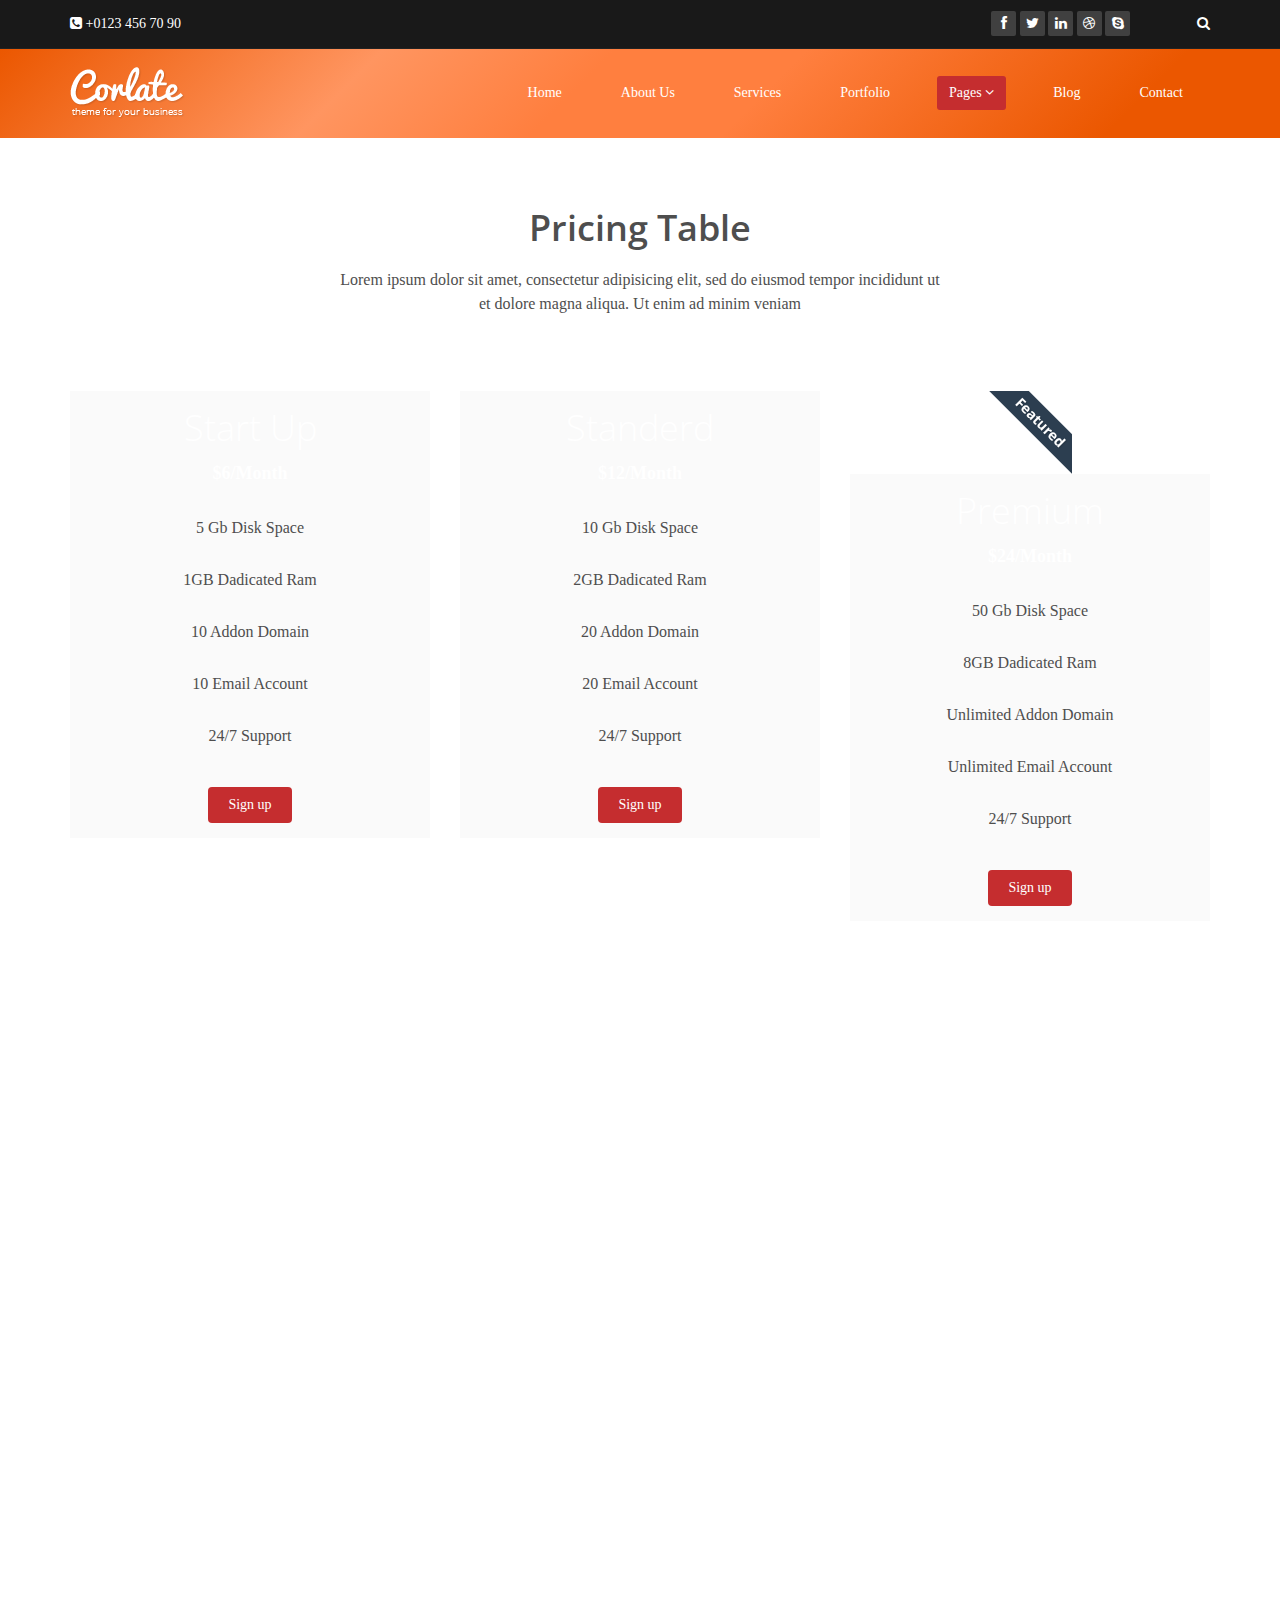
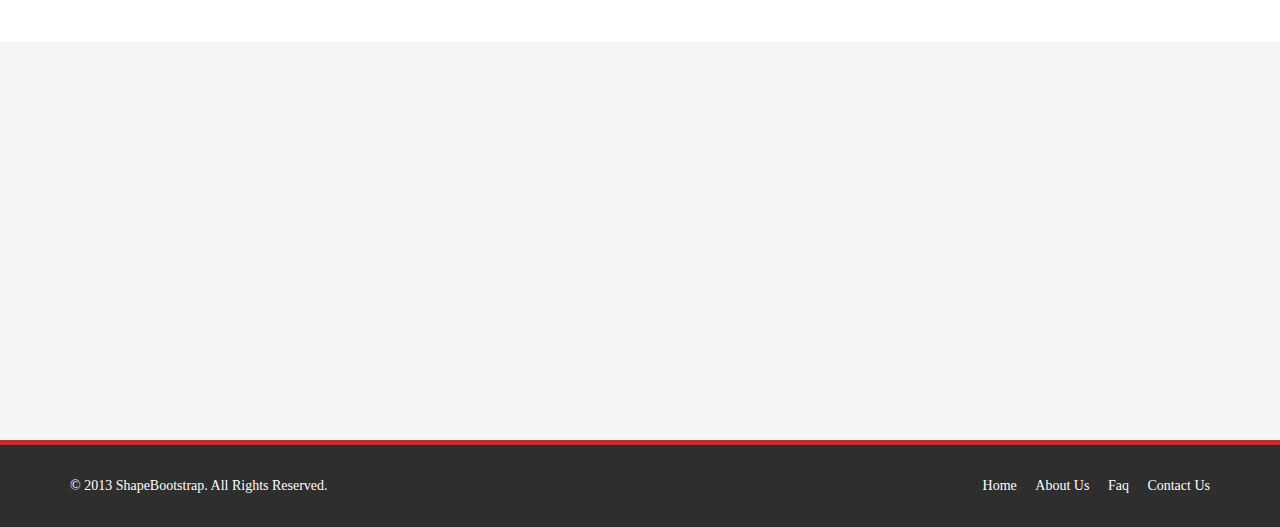
<file: pricing.html>
<!DOCTYPE html>
<html lang="en">
<head>
    <meta charset="utf-8">
    <meta name="viewport" content="width=device-width, initial-scale=1.0">
    <meta name="description" content="">
    <meta name="author" content="">
    <title>About Us | Corlate</title>
    
    <!-- core CSS -->
    <link href="css/bootstrap.min.css" rel="stylesheet">
    <link href="css/font-awesome.min.css" rel="stylesheet">
    <link href="css/prettyPhoto.css" rel="stylesheet">
    <link href="css/animate.min.css" rel="stylesheet">
    <link href="css/main.css" rel="stylesheet">
    <link href="css/responsive.css" rel="stylesheet">
    
    <!--[if lt IE 9]>
    <script src="js/html5shiv.js"></script>
    <script src="js/respond.min.js"></script>
    <![endif]-->       
    <link rel="shortcut icon" href="images/ico/favicon.ico">
    <link rel="apple-touch-icon-precomposed" sizes="144x144" href="images/ico/apple-touch-icon-144-precomposed.png">
    <link rel="apple-touch-icon-precomposed" sizes="114x114" href="images/ico/apple-touch-icon-114-precomposed.png">
    <link rel="apple-touch-icon-precomposed" sizes="72x72" href="images/ico/apple-touch-icon-72-precomposed.png">
    <link rel="apple-touch-icon-precomposed" href="images/ico/apple-touch-icon-57-precomposed.png">
</head><!--/head-->

<body>

    <header id="header">
        <div class="top-bar">
            <div class="container">
                <div class="row">
                    <div class="col-sm-6 col-xs-4">
                        <div class="top-number"><p><i class="fa fa-phone-square"></i>  +0123 456 70 90</p></div>
                    </div>
                    <div class="col-sm-6 col-xs-8">
                       <div class="social">
                            <ul class="social-share">
                                <li><a href="#"><i class="fa fa-facebook"></i></a></li>
                                <li><a href="#"><i class="fa fa-twitter"></i></a></li>
                                <li><a href="#"><i class="fa fa-linkedin"></i></a></li> 
                                <li><a href="#"><i class="fa fa-dribbble"></i></a></li>
                                <li><a href="#"><i class="fa fa-skype"></i></a></li>
                            </ul>
                            <div class="search">
                                <form role="form">
                                    <input type="text" class="search-form" autocomplete="off" placeholder="Search">
                                    <i class="fa fa-search"></i>
                                </form>
                           </div>
                       </div>
                    </div>
                </div>
            </div><!--/.container-->
        </div><!--/.top-bar-->

        <nav class="navbar navbar-inverse" role="banner">
            <div class="container">
                <div class="navbar-header">
                    <button type="button" class="navbar-toggle" data-toggle="collapse" data-target=".navbar-collapse">
                        <span class="sr-only">Toggle navigation</span>
                        <span class="icon-bar"></span>
                        <span class="icon-bar"></span>
                        <span class="icon-bar"></span>
                    </button>
                    <a class="navbar-brand" href="index.html"><img src="images/logo.png" alt="logo"></a>
                </div>
                
                <div class="collapse navbar-collapse navbar-right">
                    <ul class="nav navbar-nav">
                        <li><a href="index.html">Home</a></li>
                        <li><a href="about-us.html">About Us</a></li>
                        <li><a href="services.html">Services</a></li>
                        <li><a href="portfolio.html">Portfolio</a></li>
                        <li class="dropdown active">
                            <a href="#" class="dropdown-toggle" data-toggle="dropdown">Pages <i class="fa fa-angle-down"></i></a>
                            <ul class="dropdown-menu">
                                <li><a href="blog-item.html">Blog Single</a></li>
                                <li class="active"><a href="pricing.html">Pricing</a></li>
                                <li><a href="404.html">404</a></li>
                                <li><a href="shortcodes.html">Shortcodes</a></li>
                            </ul>
                        </li>
                        <li><a href="blog.html">Blog</a></li> 
                        <li><a href="contact-us.html">Contact</a></li>                        
                    </ul>
                </div>
            </div><!--/.container-->
        </nav><!--/nav-->
        
    </header><!--/header-->

    <section class="pricing-page">
        <div class="container">
            <div class="center">  
                <h2>Pricing Table</h2>
                <p class="lead">Lorem ipsum dolor sit amet, consectetur adipisicing elit, sed do eiusmod tempor incididunt ut <br> et dolore magna aliqua. Ut enim ad minim veniam</p>
            </div>  
            <div class="pricing-area text-center">
                <div class="row">
                    <div class="col-sm-4 plan price-one wow fadeInDown">
                        <ul>
                            <li class="heading-one">
                                <h1>Start Up</h1>
                                <span>$6/Month</span>
                            </li>
                            <li>5 Gb Disk Space</li>
                            <li>1GB Dadicated Ram</li>
                            <li>10 Addon Domain</li>
                            <li>10 Email Account</li>
                            <li>24/7 Support</li>
                            <li class="plan-action">
                                <a href="" class="btn btn-primary">Sign up</a>
                            </li>
                        </ul>
                    </div>

                    <div class="col-sm-4 plan price-two wow fadeInDown">
                        <ul>
                            <li class="heading-two">
                                <h1>Standerd</h1>
                                <span>$12/Month</span>
                            </li>
                            <li>10 Gb Disk Space</li>
                            <li>2GB Dadicated Ram</li>
                            <li>20 Addon Domain</li>
                            <li>20 Email Account</li>
                            <li>24/7 Support</li>
                            <li class="plan-action">
                                <a href="" class="btn btn-primary">Sign up</a>
                            </li>
                        </ul>
                    </div>

                    <div class="col-sm-4 plan price-three wow fadeInDown">
                        <img src="images/ribon_one.png">
                        <ul>
                            <li class="heading-three">
                                <h1>Premium</h1>
                                <span>$24/Month</span>
                            </li>
                            <li>50 Gb Disk Space</li>
                            <li>8GB Dadicated Ram</li>
                            <li>Unlimited Addon Domain</li>
                            <li>Unlimited Email Account</li>
                            <li>24/7 Support</li>
                            <li class="plan-action">
                                <a href="" class="btn btn-primary">Sign up</a>
                            </li>
                        </ul>
                    </div>

                    <div class="col-sm-6 col-md-3 plan price-four wow fadeInDown">
                        <ul>
                            <li class="heading-four">
                                <h1>Basic</h1>
                                <span>$3/Month</span>
                            </li>
                            <li>5 Gb Disk Space</li>
                            <li>1GB Dadicated Ram</li>
                            <li>10 Addon Domain</li>
                            <li>10 Email Account</li>
                            <li>24/7 Support</li>
                            <li class="plan-action">
                                <a href="" class="btn btn-primary">Sign up</a>
                            </li>
                        </ul>
                    </div>

                    <div class="col-sm-6 col-md-3 plan price-five wow fadeInDown">
                        <ul>
                            <li class="heading-five">
                                <h1>Standerd</h1>
                                <span>$6/Month</span>
                            </li>
                            <li>5 Gb Disk Space</li>
                            <li>1GB Dadicated Ram</li>
                            <li>10 Addon Domain</li>
                            <li>10 Email Account</li>
                            <li>24/7 Support</li>
                            <li class="plan-action">
                                <a href="" class="btn btn-primary">Sign up</a>
                            </li>
                        </ul>
                    </div>

                    <div class="col-sm-6 col-md-3 plan price-six wow fadeInDown">
                         <img src="images/ribon_two.png">
                        <ul>
                            <li class="heading-six">
                                <h1>Premium</h1>
                                <span>$12/Month</span>
                            </li>
                            <li>5 Gb Disk Space</li>
                            <li>1GB Dadicated Ram</li>
                            <li>10 Addon Domain</li>
                            <li>10 Email Account</li>
                            <li>24/7 Support</li>
                            <li class="plan-action">
                                <a href="" class="btn btn-primary">Sign up</a>
                            </li>
                        </ul>
                    </div>

                     <div class="col-sm-6 col-md-3 plan price-seven wow fadeInDown">
                        <ul>
                            <li class="heading-seven">
                                <h1>Developer</h1>
                                <span>$19/Month</span>
                            </li>
                            <li>5 Gb Disk Space</li>
                            <li>1GB Dadicated Ram</li>
                            <li>10 Addon Domain</li>
                            <li>10 Email Account</li>
                            <li>24/7 Support</li>
                            <li class="plan-action">
                                <a href="" class="btn btn-primary">Sign up</a>
                            </li>
                        </ul>
                    </div>
                </div>
            </div><!--/pricing-area-->
        </div><!--/container-->
    </section><!--/pricing-page-->
           
    <section id="bottom">
        <div class="container wow fadeInDown" data-wow-duration="1000ms" data-wow-delay="600ms">
            <div class="row">
                <div class="col-md-3 col-sm-6">
                    <div class="widget">
                        <h3>Company</h3>
                        <ul>
                            <li><a href="#">About us</a></li>
                            <li><a href="#">We are hiring</a></li>
                            <li><a href="#">Meet the team</a></li>
                            <li><a href="#">Copyright</a></li>
                            <li><a href="#">Terms of use</a></li>
                            <li><a href="#">Privacy policy</a></li>
                            <li><a href="#">Contact us</a></li>
                        </ul>
                    </div>    
                </div><!--/.col-md-3-->

                <div class="col-md-3 col-sm-6">
                    <div class="widget">
                        <h3>Support</h3>
                        <ul>
                            <li><a href="#">Faq</a></li>
                            <li><a href="#">Blog</a></li>
                            <li><a href="#">Forum</a></li>
                            <li><a href="#">Documentation</a></li>
                            <li><a href="#">Refund policy</a></li>
                            <li><a href="#">Ticket system</a></li>
                            <li><a href="#">Billing system</a></li>
                        </ul>
                    </div>    
                </div><!--/.col-md-3-->

                <div class="col-md-3 col-sm-6">
                    <div class="widget">
                        <h3>Developers</h3>
                        <ul>
                            <li><a href="#">Web Development</a></li>
                            <li><a href="#">SEO Marketing</a></li>
                            <li><a href="#">Theme</a></li>
                            <li><a href="#">Development</a></li>
                            <li><a href="#">Email Marketing</a></li>
                            <li><a href="#">Plugin Development</a></li>
                            <li><a href="#">Article Writing</a></li>
                        </ul>
                    </div>    
                </div><!--/.col-md-3-->

                <div class="col-md-3 col-sm-6">
                    <div class="widget">
                        <h3>Our Partners</h3>
                        <ul>
                            <li><a href="#">Adipisicing Elit</a></li>
                            <li><a href="#">Eiusmod</a></li>
                            <li><a href="#">Tempor</a></li>
                            <li><a href="#">Veniam</a></li>
                            <li><a href="#">Exercitation</a></li>
                            <li><a href="#">Ullamco</a></li>
                            <li><a href="#">Laboris</a></li>
                        </ul>
                    </div>    
                </div><!--/.col-md-3-->
            </div>
        </div>
    </section><!--/#bottom-->

    <footer id="footer" class="midnight-blue">
        <div class="container">
            <div class="row">
                <div class="col-sm-6">
                    &copy; 2013 <a target="_blank" href="http://shapebootstrap.net/" title="Free Twitter Bootstrap WordPress Themes and HTML templates">ShapeBootstrap</a>. All Rights Reserved.
                </div>
                <div class="col-sm-6">
                    <ul class="pull-right">
                        <li><a href="#">Home</a></li>
                        <li><a href="#">About Us</a></li>
                        <li><a href="#">Faq</a></li>
                        <li><a href="#">Contact Us</a></li>
                    </ul>
                </div>
            </div>
        </div>
    </footer><!--/#footer-->

    <script src="js/jquery.js"></script>
    <script type="text/javascript">
        $('.carousel').carousel()
    </script>
    <script src="js/bootstrap.min.js"></script>
    <script src="js/jquery.prettyPhoto.js"></script>
    <script src="js/jquery.isotope.min.js"></script>
    <script src="js/main.js"></script>
    <script src="js/wow.min.js"></script>
</body>
</html>
</file>
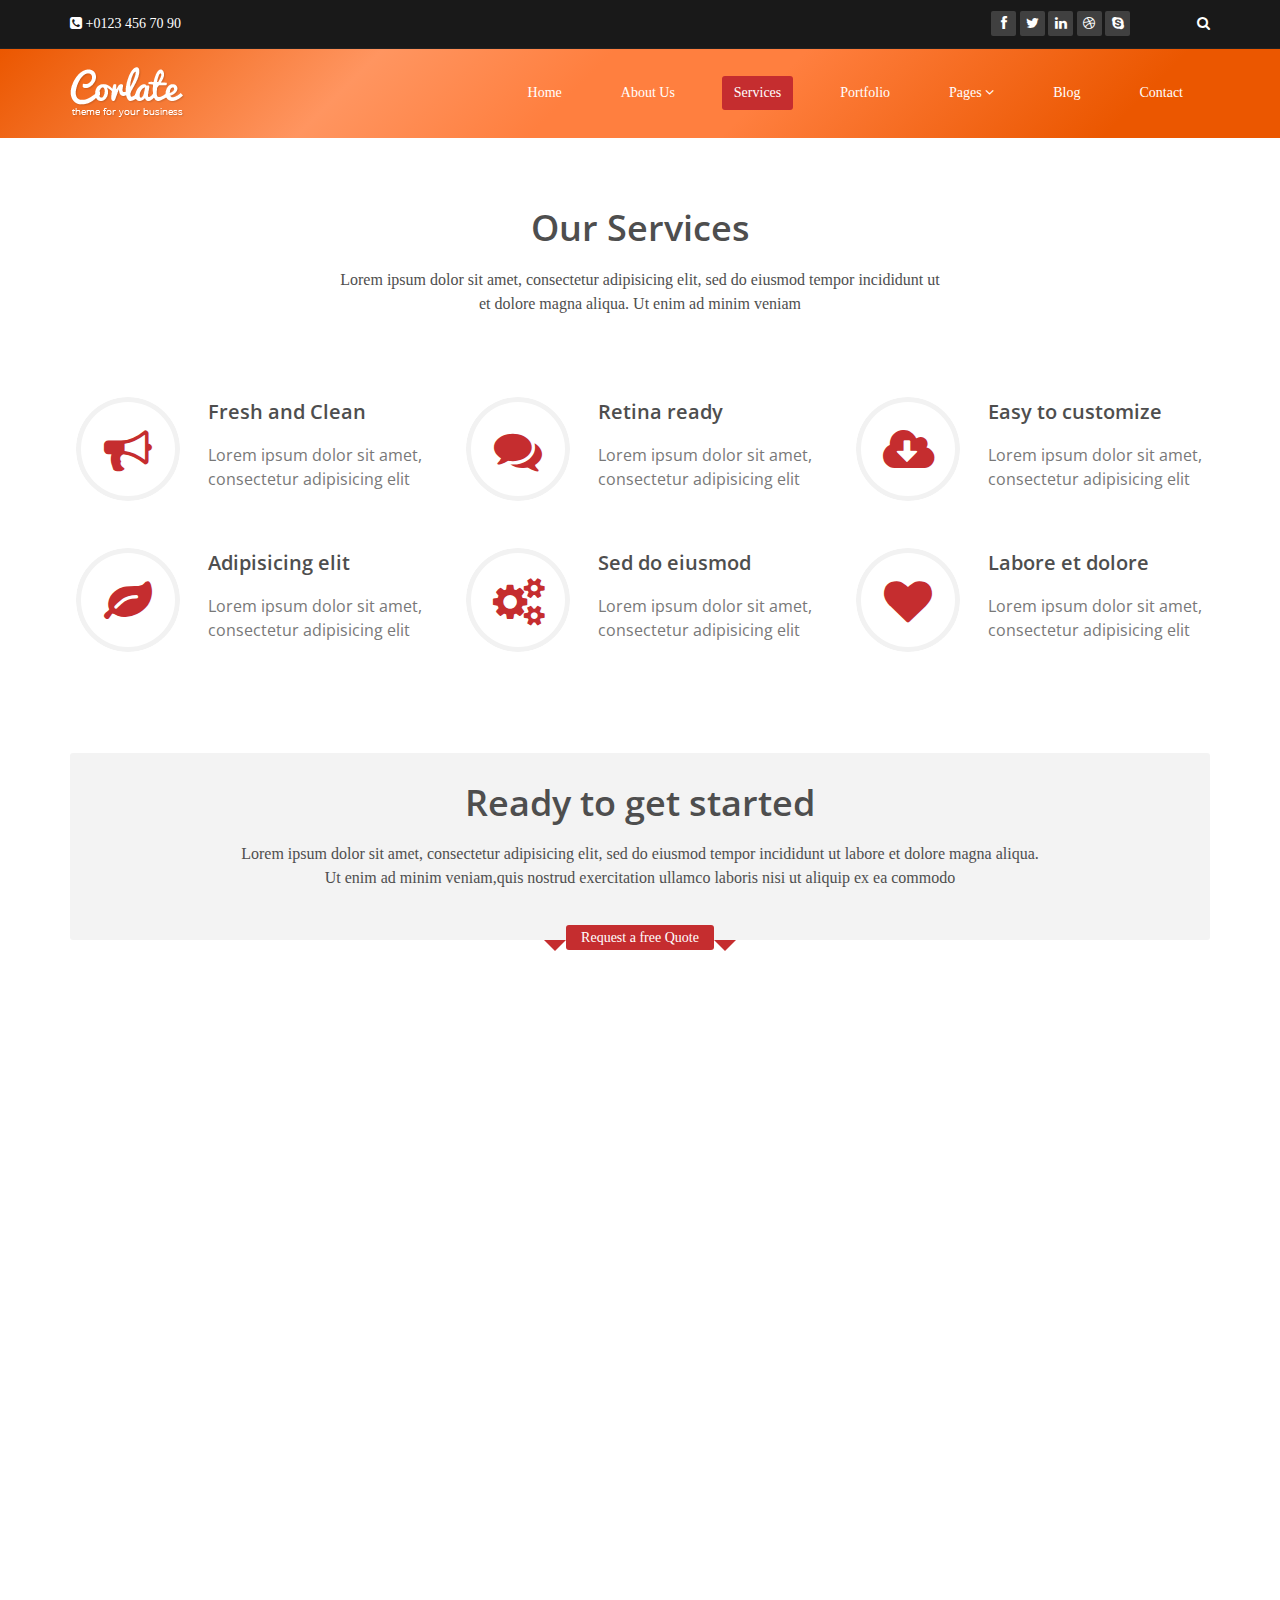
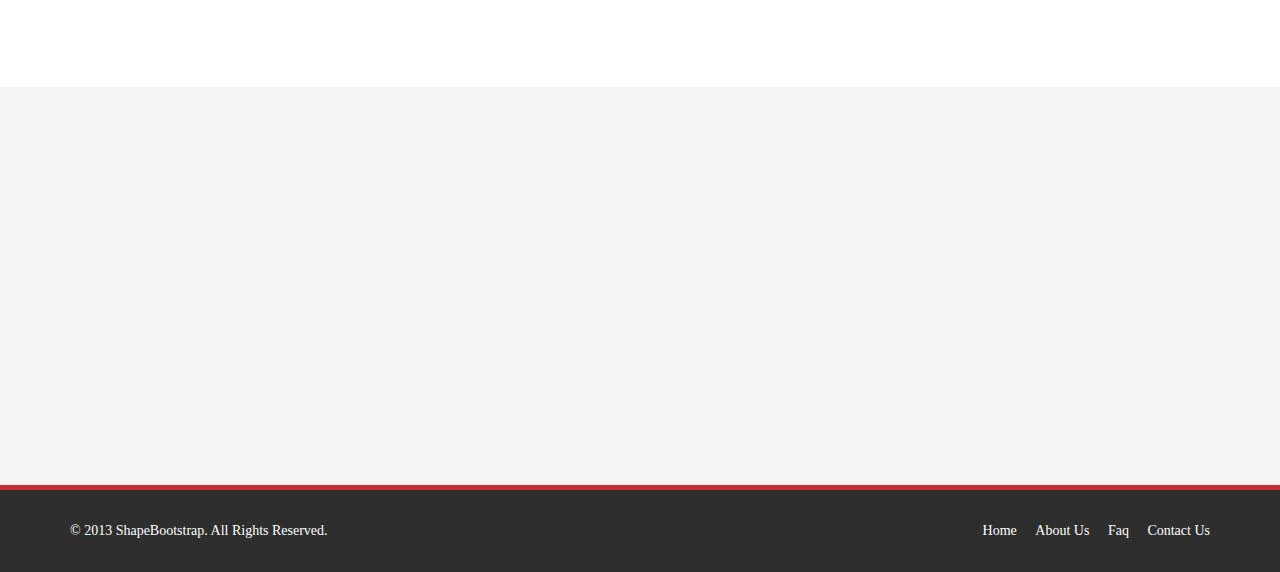
<file: services.html>
<!DOCTYPE html>
<html lang="en">
<head>
    <meta charset="utf-8">
    <meta name="viewport" content="width=device-width, initial-scale=1.0">
    <meta name="description" content="">
    <meta name="author" content="">
    <title>Services | Corlate</title>
    
    <!-- core CSS -->
    <link href="css/bootstrap.min.css" rel="stylesheet">
    <link href="css/font-awesome.min.css" rel="stylesheet">
    <link href="css/prettyPhoto.css" rel="stylesheet">
    <link href="css/animate.min.css" rel="stylesheet">
    <link href="css/main.css" rel="stylesheet">
    <link href="css/responsive.css" rel="stylesheet">
    
    <!--[if lt IE 9]>
    <script src="js/html5shiv.js"></script>
    <script src="js/respond.min.js"></script>
    <![endif]-->       
    <link rel="shortcut icon" href="images/ico/favicon.ico">
    <link rel="apple-touch-icon-precomposed" sizes="144x144" href="images/ico/apple-touch-icon-144-precomposed.png">
    <link rel="apple-touch-icon-precomposed" sizes="114x114" href="images/ico/apple-touch-icon-114-precomposed.png">
    <link rel="apple-touch-icon-precomposed" sizes="72x72" href="images/ico/apple-touch-icon-72-precomposed.png">
    <link rel="apple-touch-icon-precomposed" href="images/ico/apple-touch-icon-57-precomposed.png">
</head><!--/head-->

<body>

    <header id="header">
        <div class="top-bar">
            <div class="container">
                <div class="row">
                    <div class="col-sm-6 col-xs-4">
                        <div class="top-number"><p><i class="fa fa-phone-square"></i>  +0123 456 70 90</p></div>
                    </div>
                    <div class="col-sm-6 col-xs-8">
                       <div class="social">
                            <ul class="social-share">
                                <li><a href="#"><i class="fa fa-facebook"></i></a></li>
                                <li><a href="#"><i class="fa fa-twitter"></i></a></li>
                                <li><a href="#"><i class="fa fa-linkedin"></i></a></li> 
                                <li><a href="#"><i class="fa fa-dribbble"></i></a></li>
                                <li><a href="#"><i class="fa fa-skype"></i></a></li>
                            </ul>
                            <div class="search">
                                <form role="form">
                                    <input type="text" class="search-form" autocomplete="off" placeholder="Search">
                                    <i class="fa fa-search"></i>
                                </form>
                           </div>
                       </div>
                    </div>
                </div>
            </div><!--/.container-->
        </div><!--/.top-bar-->

        <nav class="navbar navbar-inverse" role="banner">
            <div class="container">
                <div class="navbar-header">
                    <button type="button" class="navbar-toggle" data-toggle="collapse" data-target=".navbar-collapse">
                        <span class="sr-only">Toggle navigation</span>
                        <span class="icon-bar"></span>
                        <span class="icon-bar"></span>
                        <span class="icon-bar"></span>
                    </button>
                    <a class="navbar-brand" href="index.html"><img src="images/logo.png" alt="logo"></a>
                </div>
                
                <div class="collapse navbar-collapse navbar-right">
                    <ul class="nav navbar-nav">
                        <li><a href="index.html">Home</a></li>
                        <li><a href="about-us.html">About Us</a></li>
                        <li class="active"><a href="services.html">Services</a></li>
                        <li><a href="portfolio.html">Portfolio</a></li>
                        <li class="dropdown">
                            <a href="#" class="dropdown-toggle" data-toggle="dropdown">Pages <i class="fa fa-angle-down"></i></a>
                            <ul class="dropdown-menu">
                                <li><a href="blog-item.html">Blog Single</a></li>
                                <li><a href="pricing.html">Pricing</a></li>
                                <li><a href="404.html">404</a></li>
                                <li><a href="shortcodes.html">Shortcodes</a></li>
                            </ul>
                        </li>
                        <li><a href="blog.html">Blog</a></li> 
                        <li><a href="contact-us.html">Contact</a></li>                        
                    </ul>
                </div>
            </div><!--/.container-->
        </nav><!--/nav-->
        
    </header><!--/header-->

    <section id="feature" class="transparent-bg">
        <div class="container">
           <div class="center wow fadeInDown">
                <h2>Our Services</h2>
                <p class="lead">Lorem ipsum dolor sit amet, consectetur adipisicing elit, sed do eiusmod tempor incididunt ut <br> et dolore magna aliqua. Ut enim ad minim veniam</p>
            </div>

            <div class="row">
                <div class="features">
                    <div class="col-md-4 col-sm-6 wow fadeInDown" data-wow-duration="1000ms" data-wow-delay="600ms">
                        <div class="feature-wrap">
                            <i class="fa fa-bullhorn"></i>
                            <h2>Fresh and Clean</h2>
                            <h3>Lorem ipsum dolor sit amet, consectetur adipisicing elit</h3>
                        </div>
                    </div><!--/.col-md-4-->

                    <div class="col-md-4 col-sm-6 wow fadeInDown" data-wow-duration="1000ms" data-wow-delay="600ms">
                        <div class="feature-wrap">
                            <i class="fa fa-comments"></i>
                            <h2>Retina ready</h2>
                            <h3>Lorem ipsum dolor sit amet, consectetur adipisicing elit</h3>
                        </div>
                    </div><!--/.col-md-4-->

                    <div class="col-md-4 col-sm-6 wow fadeInDown" data-wow-duration="1000ms" data-wow-delay="600ms">
                        <div class="feature-wrap">
                            <i class="fa fa-cloud-download"></i>
                            <h2>Easy to customize</h2>
                            <h3>Lorem ipsum dolor sit amet, consectetur adipisicing elit</h3>
                        </div>
                    </div><!--/.col-md-4-->
                
                    <div class="col-md-4 col-sm-6 wow fadeInDown" data-wow-duration="1000ms" data-wow-delay="600ms">
                        <div class="feature-wrap">
                            <i class="fa fa-leaf"></i>
                            <h2>Adipisicing elit</h2>
                            <h3>Lorem ipsum dolor sit amet, consectetur adipisicing elit</h3>
                        </div>
                    </div><!--/.col-md-4-->

                    <div class="col-md-4 col-sm-6 wow fadeInDown" data-wow-duration="1000ms" data-wow-delay="600ms">
                        <div class="feature-wrap">
                            <i class="fa fa-cogs"></i>
                            <h2>Sed do eiusmod</h2>
                            <h3>Lorem ipsum dolor sit amet, consectetur adipisicing elit</h3>
                        </div>
                    </div><!--/.col-md-4-->

                    <div class="col-md-4 col-sm-6 wow fadeInDown" data-wow-duration="1000ms" data-wow-delay="600ms">
                        <div class="feature-wrap">
                            <i class="fa fa-heart"></i>
                            <h2>Labore et dolore</h2>
                            <h3>Lorem ipsum dolor sit amet, consectetur adipisicing elit</h3>
                        </div>
                    </div><!--/.col-md-4-->
                </div><!--/.services-->
            </div><!--/.row--> 


            <div class="get-started center wow fadeInDown">
                <h2>Ready to get started</h2>
                <p class="lead">Lorem ipsum dolor sit amet, consectetur adipisicing elit, sed do eiusmod tempor incididunt ut labore et dolore  magna aliqua. <br>  Ut enim ad minim veniam,quis nostrud exercitation ullamco laboris nisi ut aliquip ex ea commodo</p>
                <div class="request">
                    <h4><a href="#">Request a free Quote</a></h4>
                </div>
            </div><!--/.get-started-->

            <div class="clients-area center wow fadeInDown">
                <h2>What our client says</h2>
                <p class="lead">Lorem ipsum dolor sit amet, consectetur adipisicing elit, sed do eiusmod tempor incididunt ut <br> et dolore magna aliqua. Ut enim ad minim veniam</p>
            </div>

            <div class="row">
                <div class="col-md-4 wow fadeInDown">
                    <div class="clients-comments text-center">
                        <img src="images/client1.png" class="img-circle" alt="">
                        <h3>Lorem ipsum dolor sit amet, consectetur adipisicing elit, sed do eiusmod tempor incididunt</h3>
                        <h4><span>-John Doe /</span>  Director of corlate.com</h4>
                    </div>
                </div>
                <div class="col-md-4 wow fadeInDown">
                    <div class="clients-comments text-center">
                        <img src="images/client2.png" class="img-circle" alt="">
                        <h3>Lorem ipsum dolor sit amet, consectetur adipisicing elit, sed do eiusmod tempor incididunt</h3>
                        <h4><span>-John Doe /</span>  Director of corlate.com</h4>
                    </div>
                </div>
                <div class="col-md-4 wow fadeInDown">
                    <div class="clients-comments text-center">
                        <img src="images/client3.png" class="img-circle" alt="">
                        <h3>Lorem ipsum dolor sit amet, consectetur adipisicing elit, sed do eiusmod tempor incididunt</h3>
                        <h4><span>-John Doe /</span>  Director of corlate.com</h4>
                    </div>
                </div>
           </div>

        </div><!--/.container-->
    </section><!--/#feature-->


    <section id="bottom">
        <div class="container wow fadeInDown" data-wow-duration="1000ms" data-wow-delay="600ms">
            <div class="row">
                <div class="col-md-3 col-sm-6">
                    <div class="widget">
                        <h3>Company</h3>
                        <ul>
                            <li><a href="#">About us</a></li>
                            <li><a href="#">We are hiring</a></li>
                            <li><a href="#">Meet the team</a></li>
                            <li><a href="#">Copyright</a></li>
                            <li><a href="#">Terms of use</a></li>
                            <li><a href="#">Privacy policy</a></li>
                            <li><a href="#">Contact us</a></li>
                        </ul>
                    </div>    
                </div><!--/.col-md-3-->

                <div class="col-md-3 col-sm-6">
                    <div class="widget">
                        <h3>Support</h3>
                        <ul>
                            <li><a href="#">Faq</a></li>
                            <li><a href="#">Blog</a></li>
                            <li><a href="#">Forum</a></li>
                            <li><a href="#">Documentation</a></li>
                            <li><a href="#">Refund policy</a></li>
                            <li><a href="#">Ticket system</a></li>
                            <li><a href="#">Billing system</a></li>
                        </ul>
                    </div>    
                </div><!--/.col-md-3-->

                <div class="col-md-3 col-sm-6">
                    <div class="widget">
                        <h3>Developers</h3>
                        <ul>
                            <li><a href="#">Web Development</a></li>
                            <li><a href="#">SEO Marketing</a></li>
                            <li><a href="#">Theme</a></li>
                            <li><a href="#">Development</a></li>
                            <li><a href="#">Email Marketing</a></li>
                            <li><a href="#">Plugin Development</a></li>
                            <li><a href="#">Article Writing</a></li>
                        </ul>
                    </div>    
                </div><!--/.col-md-3-->

                <div class="col-md-3 col-sm-6">
                    <div class="widget">
                        <h3>Our Partners</h3>
                        <ul>
                            <li><a href="#">Adipisicing Elit</a></li>
                            <li><a href="#">Eiusmod</a></li>
                            <li><a href="#">Tempor</a></li>
                            <li><a href="#">Veniam</a></li>
                            <li><a href="#">Exercitation</a></li>
                            <li><a href="#">Ullamco</a></li>
                            <li><a href="#">Laboris</a></li>
                        </ul>
                    </div>    
                </div><!--/.col-md-3-->
            </div>
        </div>
    </section><!--/#bottom-->

    <footer id="footer" class="midnight-blue">
        <div class="container">
            <div class="row">
                <div class="col-sm-6">
                    &copy; 2013 <a target="_blank" href="http://shapebootstrap.net/" title="Free Twitter Bootstrap WordPress Themes and HTML templates">ShapeBootstrap</a>. All Rights Reserved.
                </div>
                <div class="col-sm-6">
                    <ul class="pull-right">
                        <li><a href="#">Home</a></li>
                        <li><a href="#">About Us</a></li>
                        <li><a href="#">Faq</a></li>
                        <li><a href="#">Contact Us</a></li>
                    </ul>
                </div>
            </div>
        </div>
    </footer><!--/#footer-->

    <script src="js/jquery.js"></script>
    <script src="js/bootstrap.min.js"></script>
    <script src="js/jquery.prettyPhoto.js"></script>
    <script src="js/jquery.isotope.min.js"></script>
    <script src="js/main.js"></script>
    <script src="js/wow.min.js"></script>
</body>
</html>
</file>
<file: css/prettyPhoto.css>
div.pp_default .pp_top,div.pp_default .pp_top .pp_middle,div.pp_default .pp_top .pp_left,div.pp_default .pp_top .pp_right,div.pp_default .pp_bottom,div.pp_default .pp_bottom .pp_left,div.pp_default .pp_bottom .pp_middle,div.pp_default .pp_bottom .pp_right{height:13px}
div.pp_default .pp_top .pp_left{background:url(../images/prettyPhoto/default/sprite.png) -78px -93px no-repeat}
div.pp_default .pp_top .pp_middle{background:url(../images/prettyPhoto/default/sprite_x.png) top left repeat-x}
div.pp_default .pp_top .pp_right{background:url(../images/prettyPhoto/default/sprite.png) -112px -93px no-repeat}
div.pp_default .pp_content .ppt{color:#f8f8f8}
div.pp_default .pp_content_container .pp_left{background:url(../images/prettyPhoto/default/sprite_y.png) -7px 0 repeat-y;padding-left:13px}
div.pp_default .pp_content_container .pp_right{background:url(../images/prettyPhoto/default/sprite_y.png) top right repeat-y;padding-right:13px}
div.pp_default .pp_next:hover{background:url(../images/prettyPhoto/default/sprite_next.png) center right no-repeat;cursor:pointer}
div.pp_default .pp_previous:hover{background:url(../images/prettyPhoto/default/sprite_prev.png) center left no-repeat;cursor:pointer}
div.pp_default .pp_expand{background:url(../images/prettyPhoto/default/sprite.png) 0 -29px no-repeat;cursor:pointer;width:28px;height:28px}
div.pp_default .pp_expand:hover{background:url(../images/prettyPhoto/default/sprite.png) 0 -56px no-repeat;cursor:pointer}
div.pp_default .pp_contract{background:url(../images/prettyPhoto/default/sprite.png) 0 -84px no-repeat;cursor:pointer;width:28px;height:28px}
div.pp_default .pp_contract:hover{background:url(../images/prettyPhoto/default/sprite.png) 0 -113px no-repeat;cursor:pointer}
div.pp_default .pp_close{width:30px;height:30px;background:url(../images/prettyPhoto/default/sprite.png) 2px 1px no-repeat;cursor:pointer}
div.pp_default .pp_gallery ul li a{background:url(../images/prettyPhoto/default/default_thumb.png) center center #f8f8f8;border:1px solid #aaa}
div.pp_default .pp_social{margin-top:7px}
div.pp_default .pp_gallery a.pp_arrow_previous,div.pp_default .pp_gallery a.pp_arrow_next{position:static;left:auto}
div.pp_default .pp_nav .pp_play,div.pp_default .pp_nav .pp_pause{background:url(../images/prettyPhoto/default/sprite.png) -51px 1px no-repeat;height:30px;width:30px}
div.pp_default .pp_nav .pp_pause{background-position:-51px -29px}
div.pp_default a.pp_arrow_previous,div.pp_default a.pp_arrow_next{background:url(../images/prettyPhoto/default/sprite.png) -31px -3px no-repeat;height:20px;width:20px;margin:4px 0 0}
div.pp_default a.pp_arrow_next{left:52px;background-position:-82px -3px}
div.pp_default .pp_content_container .pp_details{margin-top:5px}
div.pp_default .pp_nav{clear:none;height:30px;width:110px;position:relative}
div.pp_default .pp_nav .currentTextHolder{font-family:Georgia;font-style:italic;color:#999;font-size:11px;left:75px;line-height:25px;position:absolute;top:2px;margin:0;padding:0 0 0 10px}
div.pp_default .pp_close:hover,div.pp_default .pp_nav .pp_play:hover,div.pp_default .pp_nav .pp_pause:hover,div.pp_default .pp_arrow_next:hover,div.pp_default .pp_arrow_previous:hover{opacity:0.7}
div.pp_default .pp_description{font-size:11px;font-weight:700;line-height:14px;margin:5px 50px 5px 0}
div.pp_default .pp_bottom .pp_left{background:url(../images/prettyPhoto/default/sprite.png) -78px -127px no-repeat}
div.pp_default .pp_bottom .pp_middle{background:url(../images/prettyPhoto/default/sprite_x.png) bottom left repeat-x}
div.pp_default .pp_bottom .pp_right{background:url(../images/prettyPhoto/default/sprite.png) -112px -127px no-repeat}
div.pp_default .pp_loaderIcon{background:url(../images/prettyPhoto/default/loader.gif) center center no-repeat}
div.light_rounded .pp_top .pp_left{background:url(../images/prettyPhoto/light_rounded/sprite.png) -88px -53px no-repeat}
div.light_rounded .pp_top .pp_right{background:url(../images/prettyPhoto/light_rounded/sprite.png) -110px -53px no-repeat}
div.light_rounded .pp_next:hover{background:url(../images/prettyPhoto/light_rounded/btnNext.png) center right no-repeat;cursor:pointer}
div.light_rounded .pp_previous:hover{background:url(../images/prettyPhoto/light_rounded/btnPrevious.png) center left no-repeat;cursor:pointer}
div.light_rounded .pp_expand{background:url(../images/prettyPhoto/light_rounded/sprite.png) -31px -26px no-repeat;cursor:pointer}
div.light_rounded .pp_expand:hover{background:url(../images/prettyPhoto/light_rounded/sprite.png) -31px -47px no-repeat;cursor:pointer}
div.light_rounded .pp_contract{background:url(../images/prettyPhoto/light_rounded/sprite.png) 0 -26px no-repeat;cursor:pointer}
div.light_rounded .pp_contract:hover{background:url(../images/prettyPhoto/light_rounded/sprite.png) 0 -47px no-repeat;cursor:pointer}
div.light_rounded .pp_close{width:75px;height:22px;background:url(../images/prettyPhoto/light_rounded/sprite.png) -1px -1px no-repeat;cursor:pointer}
div.light_rounded .pp_nav .pp_play{background:url(../images/prettyPhoto/light_rounded/sprite.png) -1px -100px no-repeat;height:15px;width:14px}
div.light_rounded .pp_nav .pp_pause{background:url(../images/prettyPhoto/light_rounded/sprite.png) -24px -100px no-repeat;height:15px;width:14px}
div.light_rounded .pp_arrow_previous{background:url(../images/prettyPhoto/light_rounded/sprite.png) 0 -71px no-repeat}
div.light_rounded .pp_arrow_next{background:url(../images/prettyPhoto/light_rounded/sprite.png) -22px -71px no-repeat}
div.light_rounded .pp_bottom .pp_left{background:url(../images/prettyPhoto/light_rounded/sprite.png) -88px -80px no-repeat}
div.light_rounded .pp_bottom .pp_right{background:url(../images/prettyPhoto/light_rounded/sprite.png) -110px -80px no-repeat}
div.dark_rounded .pp_top .pp_left{background:url(../images/prettyPhoto/dark_rounded/sprite.png) -88px -53px no-repeat}
div.dark_rounded .pp_top .pp_right{background:url(../images/prettyPhoto/dark_rounded/sprite.png) -110px -53px no-repeat}
div.dark_rounded .pp_content_container .pp_left{background:url(../images/prettyPhoto/dark_rounded/contentPattern.png) top left repeat-y}
div.dark_rounded .pp_content_container .pp_right{background:url(../images/prettyPhoto/dark_rounded/contentPattern.png) top right repeat-y}
div.dark_rounded .pp_next:hover{background:url(../images/prettyPhoto/dark_rounded/btnNext.png) center right no-repeat;cursor:pointer}
div.dark_rounded .pp_previous:hover{background:url(../images/prettyPhoto/dark_rounded/btnPrevious.png) center left no-repeat;cursor:pointer}
div.dark_rounded .pp_expand{background:url(../images/prettyPhoto/dark_rounded/sprite.png) -31px -26px no-repeat;cursor:pointer}
div.dark_rounded .pp_expand:hover{background:url(../images/prettyPhoto/dark_rounded/sprite.png) -31px -47px no-repeat;cursor:pointer}
div.dark_rounded .pp_contract{background:url(../images/prettyPhoto/dark_rounded/sprite.png) 0 -26px no-repeat;cursor:pointer}
div.dark_rounded .pp_contract:hover{background:url(../images/prettyPhoto/dark_rounded/sprite.png) 0 -47px no-repeat;cursor:pointer}
div.dark_rounded .pp_close{width:75px;height:22px;background:url(../images/prettyPhoto/dark_rounded/sprite.png) -1px -1px no-repeat;cursor:pointer}
div.dark_rounded .pp_description{margin-right:85px;color:#fff}
div.dark_rounded .pp_nav .pp_play{background:url(../images/prettyPhoto/dark_rounded/sprite.png) -1px -100px no-repeat;height:15px;width:14px}
div.dark_rounded .pp_nav .pp_pause{background:url(../images/prettyPhoto/dark_rounded/sprite.png) -24px -100px no-repeat;height:15px;width:14px}
div.dark_rounded .pp_arrow_previous{background:url(../images/prettyPhoto/dark_rounded/sprite.png) 0 -71px no-repeat}
div.dark_rounded .pp_arrow_next{background:url(../images/prettyPhoto/dark_rounded/sprite.png) -22px -71px no-repeat}
div.dark_rounded .pp_bottom .pp_left{background:url(../images/prettyPhoto/dark_rounded/sprite.png) -88px -80px no-repeat}
div.dark_rounded .pp_bottom .pp_right{background:url(../images/prettyPhoto/dark_rounded/sprite.png) -110px -80px no-repeat}
div.dark_rounded .pp_loaderIcon{background:url(../images/prettyPhoto/dark_rounded/loader.gif) center center no-repeat}
div.dark_square .pp_left,div.dark_square .pp_middle,div.dark_square .pp_right,div.dark_square .pp_content{background:#000}
div.dark_square .pp_description{color:#fff;margin:0 85px 0 0}
div.dark_square .pp_loaderIcon{background:url(../images/prettyPhoto/dark_square/loader.gif) center center no-repeat}
div.dark_square .pp_expand{background:url(../images/prettyPhoto/dark_square/sprite.png) -31px -26px no-repeat;cursor:pointer}
div.dark_square .pp_expand:hover{background:url(../images/prettyPhoto/dark_square/sprite.png) -31px -47px no-repeat;cursor:pointer}
div.dark_square .pp_contract{background:url(../images/prettyPhoto/dark_square/sprite.png) 0 -26px no-repeat;cursor:pointer}
div.dark_square .pp_contract:hover{background:url(../images/prettyPhoto/dark_square/sprite.png) 0 -47px no-repeat;cursor:pointer}
div.dark_square .pp_close{width:75px;height:22px;background:url(../images/prettyPhoto/dark_square/sprite.png) -1px -1px no-repeat;cursor:pointer}
div.dark_square .pp_nav{clear:none}
div.dark_square .pp_nav .pp_play{background:url(../images/prettyPhoto/dark_square/sprite.png) -1px -100px no-repeat;height:15px;width:14px}
div.dark_square .pp_nav .pp_pause{background:url(../images/prettyPhoto/dark_square/sprite.png) -24px -100px no-repeat;height:15px;width:14px}
div.dark_square .pp_arrow_previous{background:url(../images/prettyPhoto/dark_square/sprite.png) 0 -71px no-repeat}
div.dark_square .pp_arrow_next{background:url(../images/prettyPhoto/dark_square/sprite.png) -22px -71px no-repeat}
div.dark_square .pp_next:hover{background:url(../images/prettyPhoto/dark_square/btnNext.png) center right no-repeat;cursor:pointer}
div.dark_square .pp_previous:hover{background:url(../images/prettyPhoto/dark_square/btnPrevious.png) center left no-repeat;cursor:pointer}
div.light_square .pp_expand{background:url(../images/prettyPhoto/light_square/sprite.png) -31px -26px no-repeat;cursor:pointer}
div.light_square .pp_expand:hover{background:url(../images/prettyPhoto/light_square/sprite.png) -31px -47px no-repeat;cursor:pointer}
div.light_square .pp_contract{background:url(../images/prettyPhoto/light_square/sprite.png) 0 -26px no-repeat;cursor:pointer}
div.light_square .pp_contract:hover{background:url(../images/prettyPhoto/light_square/sprite.png) 0 -47px no-repeat;cursor:pointer}
div.light_square .pp_close{width:75px;height:22px;background:url(../images/prettyPhoto/light_square/sprite.png) -1px -1px no-repeat;cursor:pointer}
div.light_square .pp_nav .pp_play{background:url(../images/prettyPhoto/light_square/sprite.png) -1px -100px no-repeat;height:15px;width:14px}
div.light_square .pp_nav .pp_pause{background:url(../images/prettyPhoto/light_square/sprite.png) -24px -100px no-repeat;height:15px;width:14px}
div.light_square .pp_arrow_previous{background:url(../images/prettyPhoto/light_square/sprite.png) 0 -71px no-repeat}
div.light_square .pp_arrow_next{background:url(../images/prettyPhoto/light_square/sprite.png) -22px -71px no-repeat}
div.light_square .pp_next:hover{background:url(../images/prettyPhoto/light_square/btnNext.png) center right no-repeat;cursor:pointer}
div.light_square .pp_previous:hover{background:url(../images/prettyPhoto/light_square/btnPrevious.png) center left no-repeat;cursor:pointer}
div.facebook .pp_top .pp_left{background:url(../images/prettyPhoto/facebook/sprite.png) -88px -53px no-repeat}
div.facebook .pp_top .pp_middle{background:url(../images/prettyPhoto/facebook/contentPatternTop.png) top left repeat-x}
div.facebook .pp_top .pp_right{background:url(../images/prettyPhoto/facebook/sprite.png) -110px -53px no-repeat}
div.facebook .pp_content_container .pp_left{background:url(../images/prettyPhoto/facebook/contentPatternLeft.png) top left repeat-y}
div.facebook .pp_content_container .pp_right{background:url(../images/prettyPhoto/facebook/contentPatternRight.png) top right repeat-y}
div.facebook .pp_expand{background:url(../images/prettyPhoto/facebook/sprite.png) -31px -26px no-repeat;cursor:pointer}
div.facebook .pp_expand:hover{background:url(../images/prettyPhoto/facebook/sprite.png) -31px -47px no-repeat;cursor:pointer}
div.facebook .pp_contract{background:url(../images/prettyPhoto/facebook/sprite.png) 0 -26px no-repeat;cursor:pointer}
div.facebook .pp_contract:hover{background:url(../images/prettyPhoto/facebook/sprite.png) 0 -47px no-repeat;cursor:pointer}
div.facebook .pp_close{width:22px;height:22px;background:url(../images/prettyPhoto/facebook/sprite.png) -1px -1px no-repeat;cursor:pointer}
div.facebook .pp_description{margin:0 37px 0 0}
div.facebook .pp_loaderIcon{background:url(../images/prettyPhoto/facebook/loader.gif) center center no-repeat}
div.facebook .pp_arrow_previous{background:url(../images/prettyPhoto/facebook/sprite.png) 0 -71px no-repeat;height:22px;margin-top:0;width:22px}
div.facebook .pp_arrow_previous.disabled{background-position:0 -96px;cursor:default}
div.facebook .pp_arrow_next{background:url(../images/prettyPhoto/facebook/sprite.png) -32px -71px no-repeat;height:22px;margin-top:0;width:22px}
div.facebook .pp_arrow_next.disabled{background-position:-32px -96px;cursor:default}
div.facebook .pp_nav{margin-top:0}
div.facebook .pp_nav p{font-size:15px;padding:0 3px 0 4px}
div.facebook .pp_nav .pp_play{background:url(../images/prettyPhoto/facebook/sprite.png) -1px -123px no-repeat;height:22px;width:22px}
div.facebook .pp_nav .pp_pause{background:url(../images/prettyPhoto/facebook/sprite.png) -32px -123px no-repeat;height:22px;width:22px}
div.facebook .pp_next:hover{background:url(../images/prettyPhoto/facebook/btnNext.png) center right no-repeat;cursor:pointer}
div.facebook .pp_previous:hover{background:url(../images/prettyPhoto/facebook/btnPrevious.png) center left no-repeat;cursor:pointer}
div.facebook .pp_bottom .pp_left{background:url(../images/prettyPhoto/facebook/sprite.png) -88px -80px no-repeat}
div.facebook .pp_bottom .pp_middle{background:url(../images/prettyPhoto/facebook/contentPatternBottom.png) top left repeat-x}
div.facebook .pp_bottom .pp_right{background:url(../images/prettyPhoto/facebook/sprite.png) -110px -80px no-repeat}
div.pp_pic_holder a:focus{outline:none}
div.pp_overlay{background:#000;display:none;left:0;position:absolute;top:0;width:100%;z-index:9500}
div.pp_pic_holder{display:none;position:absolute;width:100px;z-index:10000}
.pp_content{height:40px;min-width:40px}
* html .pp_content{width:40px}
.pp_content_container{position:relative;text-align:left;width:100%}
.pp_content_container .pp_left{padding-left:20px}
.pp_content_container .pp_right{padding-right:20px}
.pp_content_container .pp_details{float:left;margin:10px 0 2px}
.pp_description{display:none;margin:0}
.pp_social{float:left;margin:0}
.pp_social .facebook{float:left;margin-left:5px;width:55px;overflow:hidden}
.pp_social .twitter{float:left}
.pp_nav{clear:right;float:left;margin:3px 10px 0 0}
.pp_nav p{float:left;white-space:nowrap;margin:2px 4px}
.pp_nav .pp_play,.pp_nav .pp_pause{float:left;margin-right:4px;text-indent:-10000px}
a.pp_arrow_previous,a.pp_arrow_next{display:block;float:left;height:15px;margin-top:3px;overflow:hidden;text-indent:-10000px;width:14px}
.pp_hoverContainer{position:absolute;top:0;width:100%;z-index:2000}
.pp_gallery{display:none;left:50%;margin-top:-50px;position:absolute;z-index:10000}
.pp_gallery div{float:left;overflow:hidden;position:relative}
.pp_gallery ul{float:left;height:35px;position:relative;white-space:nowrap;margin:0 0 0 5px;padding:0}
.pp_gallery ul a{border:1px rgba(0,0,0,0.5) solid;display:block;float:left;height:33px;overflow:hidden}
.pp_gallery ul a img{border:0}
.pp_gallery li{display:block;float:left;margin:0 5px 0 0;padding:0}
.pp_gallery li.default a{background:url(../images/prettyPhoto/facebook/default_thumbnail.gif) 0 0 no-repeat;display:block;height:33px;width:50px}
.pp_gallery .pp_arrow_previous,.pp_gallery .pp_arrow_next{margin-top:7px!important}
a.pp_next{background:url(../images/prettyPhoto/light_rounded/btnNext.png) 10000px 10000px no-repeat;display:block;float:right;height:100%;text-indent:-10000px;width:49%}
a.pp_previous{background:url(../images/prettyPhoto/light_rounded/btnNext.png) 10000px 10000px no-repeat;display:block;float:left;height:100%;text-indent:-10000px;width:49%}
a.pp_expand,a.pp_contract{cursor:pointer;display:none;height:20px;position:absolute;right:30px;text-indent:-10000px;top:10px;width:20px;z-index:20000}
a.pp_close{position:absolute;right:0;top:0;display:block;line-height:22px;text-indent:-10000px}
.pp_loaderIcon{display:block;height:24px;left:50%;position:absolute;top:50%;width:24px;margin:-12px 0 0 -12px}
#pp_full_res{line-height:1!important}
#pp_full_res .pp_inline{text-align:left}
#pp_full_res .pp_inline p{margin:0 0 15px}
div.ppt{color:#fff;display:none;font-size:17px;z-index:9999;margin:0 0 5px 15px}
div.pp_default .pp_content,div.light_rounded .pp_content{background-color:#fff}
div.pp_default #pp_full_res .pp_inline,div.light_rounded .pp_content .ppt,div.light_rounded #pp_full_res .pp_inline,div.light_square .pp_content .ppt,div.light_square #pp_full_res .pp_inline,div.facebook .pp_content .ppt,div.facebook #pp_full_res .pp_inline{color:#000}
div.pp_default .pp_gallery ul li a:hover,div.pp_default .pp_gallery ul li.selected a,.pp_gallery ul a:hover,.pp_gallery li.selected a{border-color:#fff}
div.pp_default .pp_details,div.light_rounded .pp_details,div.dark_rounded .pp_details,div.dark_square .pp_details,div.light_square .pp_details,div.facebook .pp_details{position:relative}
div.light_rounded .pp_top .pp_middle,div.light_rounded .pp_content_container .pp_left,div.light_rounded .pp_content_container .pp_right,div.light_rounded .pp_bottom .pp_middle,div.light_square .pp_left,div.light_square .pp_middle,div.light_square .pp_right,div.light_square .pp_content,div.facebook .pp_content{background:#fff}
div.light_rounded .pp_description,div.light_square .pp_description{margin-right:85px}
div.light_rounded .pp_gallery a.pp_arrow_previous,div.light_rounded .pp_gallery a.pp_arrow_next,div.dark_rounded .pp_gallery a.pp_arrow_previous,div.dark_rounded .pp_gallery a.pp_arrow_next,div.dark_square .pp_gallery a.pp_arrow_previous,div.dark_square .pp_gallery a.pp_arrow_next,div.light_square .pp_gallery a.pp_arrow_previous,div.light_square .pp_gallery a.pp_arrow_next{margin-top:12px!important}
div.light_rounded .pp_arrow_previous.disabled,div.dark_rounded .pp_arrow_previous.disabled,div.dark_square .pp_arrow_previous.disabled,div.light_square .pp_arrow_previous.disabled{background-position:0 -87px;cursor:default}
div.light_rounded .pp_arrow_next.disabled,div.dark_rounded .pp_arrow_next.disabled,div.dark_square .pp_arrow_next.disabled,div.light_square .pp_arrow_next.disabled{background-position:-22px -87px;cursor:default}
div.light_rounded .pp_loaderIcon,div.light_square .pp_loaderIcon{background:url(../images/prettyPhoto/light_rounded/loader.gif) center center no-repeat}
div.dark_rounded .pp_top .pp_middle,div.dark_rounded .pp_content,div.dark_rounded .pp_bottom .pp_middle{background:url(../images/prettyPhoto/dark_rounded/contentPattern.png) top left repeat}
div.dark_rounded .currentTextHolder,div.dark_square .currentTextHolder{color:#c4c4c4}
div.dark_rounded #pp_full_res .pp_inline,div.dark_square #pp_full_res .pp_inline{color:#fff}
.pp_top,.pp_bottom{height:20px;position:relative}
* html .pp_top,* html .pp_bottom{padding:0 20px}
.pp_top .pp_left,.pp_bottom .pp_left{height:20px;left:0;position:absolute;width:20px}
.pp_top .pp_middle,.pp_bottom .pp_middle{height:20px;left:20px;position:absolute;right:20px}
* html .pp_top .pp_middle,* html .pp_bottom .pp_middle{left:0;position:static}
.pp_top .pp_right,.pp_bottom .pp_right{height:20px;left:auto;position:absolute;right:0;top:0;width:20px}
.pp_fade,.pp_gallery li.default a img{display:none}
</file>
<file: css/main.css>
@import url(http://fonts.googleapis.com/css?family=Open+Sans:300italic,400italic,600italic,700italic,800italic,400,600,700,300,800);


/*************************
*******Typography******
**************************/
* {
  font-family: 'Microsoft JhengHei';
}

body {
  background: #fff;
  font-family: 'Open Sans', sans-serif;
  color:#4e4e4e;
  line-height: 22px;
}

h1,
h2,
h3,
h4,
h5,
h6 {
  font-weight: 600; 
  font-family: 'Microsoft JhengHei','Open Sans', sans-serif;
  color:#4e4e4e;
}

h1{
  font-size: 36px;
  color:#fff;
}

h2{
  font-size: 20px;
}

h3{
  font-size: 16px;
  color: #787878;
  font-weight: 400;
  line-height: 24px;
}

h4{
  font-size: 16px;
}

a {
  color: #c52d2f;
  -webkit-transition: color 300ms, background-color 300ms;
  -moz-transition: color 300ms, background-color 300ms;
  -o-transition:  color 300ms, background-color 300ms;
  transition:  color 300ms, background-color 300ms;
}

a:hover, a:focus {
  color: #d43133;
}

hr {
  border-top: 1px solid #e5e5e5;
  border-bottom: 1px solid #fff;
}


.btn-primary {
  padding: 8px 20px;
  background: #c52d2f;
  color: #fff;
  border-radius: 4px;
  border:none;
  margin-top: 10px;
}


.btn-primary:hover, 
.btn-primary:focus{
  background: #c52d2f;
  outline: none;
  box-shadow: none;
} 

.btn-transparent {
  border: 3px solid #fff;
  background: transparent;
  color: #fff;
}

.btn-transparent:hover {
  border-color: rgba(255, 255, 255, 0.5);
}

a:hover,
a:focus {
  color: #111;
  text-decoration: none;
  outline: none;
}

.dropdown-menu {
  margin-top: -1px;
  min-width: 180px;
}

.center h2{
  font-size: 36px;
  margin-top: 0;
  margin-bottom: 20px;
}

.media>.pull-left{
  margin-right: 20px;
}

.media>.pull-right{
  margin-left: 20px;
}

body > section {
  padding: 70px 0;
}

.center {
  text-align: center;
  padding-bottom: 55px;
}

.scaleIn {
  -webkit-animation-name: scaleIn;
  animation-name: scaleIn;
}

.lead{
  font-size: 16px;
  line-height: 24px;
  font-weight: 400;
}

.transparent-bg {
  background-color: transparent !important;
  margin-bottom: 0;
}

@-webkit-keyframes scaleIn {
  0% {
    opacity: 0;
    -webkit-transform: scale(0);
    transform: scale(0);
  }

  100% {
    opacity: 1;
    -webkit-transform: scale(1);
    transform: scale(1);
  }
}

@keyframes scaleIn {
  0% {
    opacity: 0;
    -webkit-transform: scale(0);
    -ms-transform: scale(0);
    transform: scale(0);
  }

  100% {
    opacity: 1;
    -webkit-transform: scale(1);
    -ms-transform: scale(1);
    transform: scale(1);
  }
}


/*************************
*******Header******
**************************/

#header .search{
  display: inline-block;
}

.navbar>.container .navbar-brand{
  margin-left: 0;
}

.top-bar {
  padding: 10px 0;
  background: #191919;
  border-bottom: 1px solid #222;
  line-height: 28px;
}

.top-number{
  color: #fff;
}

.top-number p{
  margin: 0
}

.social{
  text-align: right;
}

.social-share{
 display: inline-block;
 list-style: none;
 padding: 0;
 margin: 0;
}

ul.social-share li {
  display: inline-block;
}

ul.social-share li a {
  display: inline-block;
  color: #fff;
  background: #404040;
  width: 25px;
  height: 25px;
  line-height: 25px;
  text-align: center;
  border-radius: 2px;
}

ul.social-share li a:hover {
  background: #c52d2f;
  color: #fff;
}

.search i {
  color: #fff;
}

input.search-form{
  background: transparent;
  border: 0 none;
  width: 60px;
  padding: 0 10px;
  color: #FFF;
  -webkit-transition: all 400ms;
  -moz-transition: all 400ms;
  -ms-transition: all 400ms;
  -o-transition: all 400ms;
  transition: all 400ms;
}

input.search-form::-webkit-input-placeholder{
  color: transparent;
}

input.search-form:hover::-webkit-input-placeholder {
  color: #fff;
}

input.search-form:hover {
  width: 180px;
}

.navbar-brand {
  padding: 0;
  margin:0;
}

.navbar {
  border-radius: 0;
  margin-bottom: 0;
/*  background: #151515;*/
/* Permalink - use to edit and share this gradient: http://colorzilla.com/gradient-editor/#9dd53a+0,80c217+35,00974e+100 */
background: rgb(235,87,0); /* Old browsers */
background: -moz-linear-gradient(-45deg, rgba(235,87,0,1) 0%, rgba(255,149,96,1) 28%, rgba(255,127,63,1) 45%, rgba(255,127,63,1) 59%, rgba(235,87,0,1) 87%); /* FF3.6-15 */
background: -webkit-linear-gradient(-45deg, rgba(235,87,0,1) 0%,rgba(255,149,96,1) 28%,rgba(255,127,63,1) 45%,rgba(255,127,63,1) 59%,rgba(235,87,0,1) 87%); /* Chrome10-25,Safari5.1-6 */
background: linear-gradient(135deg, rgba(235,87,0,1) 0%,rgba(255,149,96,1) 28%,rgba(255,127,63,1) 45%,rgba(255,127,63,1) 59%,rgba(235,87,0,1) 87%); /* W3C, IE10+, FF16+, Chrome26+, Opera12+, Safari7+ */
filter: progid:DXImageTransform.Microsoft.gradient( startColorstr='#eb5700', endColorstr='#eb5700',GradientType=1 ); /* IE6-9 fallback on horizontal gradient */


  padding: 15px 0;
  padding-bottom: 0;
}

 .navbar-nav{
  margin-top: 12px;
 }

.navbar-nav>li{
  margin-left: 35px;
  padding-bottom: 28px;
}

.navbar-inverse .navbar-nav > li > a {
  padding: 5px 12px;
  margin: 0;
  border-radius: 3px;
  color: #fff;
  line-height: 24px;
  display: inline-block;
}

.navbar-inverse .navbar-nav > li > a:hover{
	background-color: #c52d2f;
  color: #fff;
}

.navbar-inverse {
  border: none;
}

.navbar-inverse .navbar-brand {
  font-size: 36px;
  line-height: 50px;
  color: #fff;
}

.navbar-inverse .navbar-nav > .active > a,
.navbar-inverse .navbar-nav > .active > a:hover,
.navbar-inverse .navbar-nav > .active > a:focus,
.navbar-inverse .navbar-nav > .open > a,
.navbar-inverse .navbar-nav > .open > a:hover,
.navbar-inverse .navbar-nav > .open > a:focus {
  background-color: #c52d2f;
  color: #fff;
}

.navbar-inverse .navbar-nav .dropdown-menu {
  background-color: rgba(0,0,0,.85);
  -webkit-box-shadow: 0 3px 8px rgba(0, 0, 0, 0.125);
  -moz-box-shadow: 0 3px 8px rgba(0, 0, 0, 0.125);
  box-shadow: 0 3px 8px rgba(0, 0, 0, 0.125);
  border: 0;
  padding: 0;
  margin-top: 0;
  border-top: 0;
  border-radius: 0;
  left: 0;
}

.navbar-inverse .navbar-nav .dropdown-menu:before{
  position: absolute;
  top:0;
}

.navbar-inverse .navbar-nav .dropdown-menu > li > a {
  padding: 8px 15px;
  color: #fff;
}

.navbar-inverse .navbar-nav .dropdown-menu > li:hover > a,
.navbar-inverse .navbar-nav .dropdown-menu > li:focus > a,
.navbar-inverse .navbar-nav .dropdown-menu > li.active > a {
  background-color: #c52d2f;
  color: #fff;
}

.navbar-inverse .navbar-nav .dropdown-menu > li:last-child > a {
  border-radius: 0 0 3px 3px;
}

.navbar-inverse .navbar-nav .dropdown-menu > li.divider {
  background-color: transparent;
}

.navbar-inverse .navbar-collapse,
.navbar-inverse .navbar-form {
  border-top: 0;
  padding-bottom: 0;
}


/*************************
*******Home Page******
**************************/


#main-slider {
  position: relative;
}

.no-margin {
  margin: 0;
  padding: 0;
}

#main-slider .carousel .carousel-content {
  margin-top: 150px;
}

#main-slider .carousel .slide-margin{
  margin-top: 140px;
}

#main-slider .carousel h2 {
  color: #fff;
}

#main-slider .carousel .btn-slide {
  padding: 8px 20px;
  background: #c52d2f;
  color: #fff;
  border-radius: 4px;
  margin-top: 25px;
  display: inline-block;
}

#main-slider .carousel .slider-img{
  text-align: right;
  position: absolute;
}


#main-slider .carousel .item {
  background-position: 50%;
  background-repeat: no-repeat;
  background-size: cover;
  left: 0 !important;
  opacity: 0;
  top: 0;
  position: absolute;
  width: 100%;
  display: block !important;
  height: 730px;
  -webkit-transition: opacity ease-in-out 500ms;
  -moz-transition: opacity ease-in-out 500ms;
  -o-transition: opacity ease-in-out 500ms;
  transition: opacity ease-in-out 500ms;
}

#main-slider .carousel .item:first-child {
  top: auto;
  position: relative;
}

#main-slider .carousel .item.active {
  opacity: 1;
  -webkit-transition: opacity ease-in-out 500ms;
  -moz-transition: opacity ease-in-out 500ms;
  -o-transition: opacity ease-in-out 500ms;
  transition: opacity ease-in-out 500ms;
  z-index: 1;
}

#main-slider .prev,
#main-slider .next {
  position: absolute;
  top: 50%;
  background-color: #c52d2f;
  color: #fff;
  display: inline-block;
  margin-top: -25px;
  height: 40px;
  line-height: 40px;
  width: 40px;
  line-height: 40px;
  text-align: center;
  border-radius: 4px;
  z-index: 5;
}

#main-slider .prev:hover,
#main-slider .next:hover {
  background-color: #000;
}

#main-slider .prev {
  left: 10px;
}

#main-slider .next {
  right: 10px;
}

#main-slider .carousel-indicators li {
  width: 20px;
  height: 20px;
  background-color: #fff;
  margin: 0 15px 0 0;
  position: relative;
}

#main-slider .carousel-indicators li:after {
  position: absolute;
  content: "";
  width: 24px;
  height: 24px;
  border-radius: 100%;
  background: rgba(0, 0, 0, 0);
  border: 1px solid #FFF;
  left: -3px;
  top: -3px;
}

#main-slider .carousel-indicators .active{
  width: 20px;
  height: 20px;
  background-color: #c52d2f;
   margin: 0 15px 0 0;
   border: 1px solid #c52d2f;
   position: relative;
}

#main-slider .carousel-indicators .active:after {
  position: absolute;
  content: "";
  width: 24px;
  height: 24px;
  border-radius: 100%;
  background: #c52d2f;
  border: 1px solid #c52d2f;
  left: -3px;
  top: -3px;
}

#main-slider .active .animation.animated-item-1 {
  -webkit-animation: fadeInUp 300ms linear 300ms both;
  -moz-animation: fadeInUp 300ms linear 300ms both;
  -o-animation: fadeInUp 300ms linear 300ms both;
  -ms-animation: fadeInUp 300ms linear 300ms both;
  animation: fadeInUp 300ms linear 300ms both;
}

#main-slider .active .animation.animated-item-2 {
  -webkit-animation: fadeInUp 300ms linear 600ms both;
  -moz-animation: fadeInUp 300ms linear 600ms both;
  -o-animation: fadeInUp 300ms linear 600ms both;
  -ms-animation: fadeInUp 300ms linear 600ms both;
  animation: fadeInUp 300ms linear 600ms both;
}

#main-slider .active .animation.animated-item-3 {
  -webkit-animation: fadeInUp 300ms linear 900ms both;
  -moz-animation: fadeInUp 300ms linear 900ms both;
  -o-animation: fadeInUp 300ms linear 900ms both;
  -ms-animation: fadeInUp 300ms linear 900ms both;
  animation: fadeInUp 300ms linear 900ms both;
}

#main-slider .active .animation.animated-item-4 {
  -webkit-animation: fadeInUp 300ms linear 1200ms both;
  -moz-animation: fadeInUp 300ms linear 1200ms both;
  -o-animation: fadeInUp 300ms linear 1200ms both;
  -ms-animation: fadeInUp 300ms linear 1200ms both;
  animation: fadeInUp 300ms linear 1200ms both;
}

#feature {
  background: #f2f2f2;
  padding-bottom: 40px;
}

.features{
  padding: 0;
}

.feature-wrap {
  margin-bottom: 35px;
  overflow: hidden;
}

.feature-wrap h2{
  margin-top: 10px;
}

.feature-wrap .pull-left {
  margin-right: 25px;
}

.feature-wrap i{
  font-size: 48px;
  height: 110px;
  width: 110px;
  margin: 3px;
  border-radius: 100%;
  line-height: 110px;
  text-align:center;
  background: #ffffff;
  color: #c52d2f;
  border: 3px solid #ffffff;
  box-shadow: inset 0 0 0 5px #f2f2f2;
  -webkit-box-shadow: inset 0 0 0 5px #f2f2f2;
  -webkit-transition: 500ms;
  -moz-transition: 500ms;
  -o-transition: 500ms;
  transition: 500ms;
  float: left;
  margin-right: 25px;
}

.feature-wrap i:hover {
  background: #c52d2f;
  color: #fff;
  box-shadow: inset 0 0 0 5px #c52d2f;
  -webkit-box-shadow: inset 0 0 0 5px #c52d2f;
  border: 3px solid #c52d2f;
}


/*recent works*/
.bg1 {
  background: #f2f2f2;
}
.bg2 {
  background: rgba(34, 37, 51, 0.8);
}
.bg2 *,
.bg2 h2,
.bg2 h3,
.bg2 h4 {
  color: #fff;
}
.bg2 a.btn-link {
  color: #21c2f8;
}
.bg2 a.btn-link:hover {
  color: #ffffff;
  text-decoration: none;
  background-color: transparent;
}
.bg3 {
  background: rgba(255, 255, 255, 0.8);
}
.bg3 *,
.bg3 h2,
.bg3 h3,
.bg3 h4 {
  color: #222533;
}
.bg3 a.btn-link {
  color: #21c2f8;
}
.bg3 a.btn-link:hover {
  color: #222533;
  text-decoration: none;
  background-color: transparent;
}
.recenttitle{
  font-size: 34px;
  line-height: 1.17647059;
  font-weight: 900;
}
.recentdirect {
  font-size: 15px;
}


#recent-works .col-xs-12.col-sm-4.col-md-3{
  padding: 0;
}

#recent-works{
    padding-bottom: 70px;
}

.recent-work-wrap {
  position: relative;
}

.recent-work-wrap img{
  width: 100%;
}

.recent-work-wrap .recent-work-inner{
  top: 0;
  background: transparent;
  opacity: .8;
  width: 100%;
  border-radius: 0;
  margin-bottom: 0;
}

.recent-work-wrap .recent-work-inner h3{
  margin: 10px 0;
}

.recent-work-wrap .recent-work-inner h3 a{
  font-size: 24px;
  color: #fff;
}

.recent-work-wrap .overlay {
  position: absolute;
  top: 0;
  left: 0;
  width: 100%;
  height: 100%;
  opacity: 0;
  border-radius: 0;
  background: #c52d2f;
  color: #fff;
  vertical-align: middle;
  -webkit-transition: opacity 500ms;
  -moz-transition: opacity 500ms;
  -o-transition: opacity 500ms;
  transition: opacity 500ms;  
  padding: 30px;
}

.recent-work-wrap .overlay .preview {
  bottom: 0;
  display: inline-block;
  height: 35px;
  line-height: 35px;
  border-radius: 0;
  background: transparent;
  text-align: center;
  color: #fff;
}

.recent-work-wrap:hover .overlay {
  opacity: 1;
}

#services {
  background: #000 url(../images/services/bg_services.png);
  background-size: cover;
}

#services .lead,
#services h2{
  color: #fff;
}

.services-wrap {
  padding: 40px 30px;
  background: #fff;
  border-radius: 4px;
  margin: 0 0 40px;
}

.services-wrap h3 {
  font-size: 20px;
  margin: 10px 0;
}

.services-wrap .pull-left {
  margin-right: 20px;
}

#middle {
  background: #f2f2f2;
}

.skill h2{
  margin-bottom: 25px;
}

.progress-wrap{
  position: relative;
}

.progress .color1,
.progress .color1 .bar-width{
  background: #2d7da4;
}

.progress .color2,
.progress .color2 .bar-width{
  background: #6aa42f;
}

.progress .color3,
.progress .color3 .bar-width{
  background: #ffcc33;
}

.progress .color4,
.progress .color4 .bar-width{
  background: #db3615;
}

.progress, 
.progress-bar {
  height: 15px;
  line-height: 15px;
  background: #e6e6e6;
  -webkit-box-shadow: none;
  -moz-box-shadow: none;
  box-shadow: none;
  border-radius: 0;
  overflow: visible;
  text-align: right;
}

.progress{
  position: relative;
}

.progress .bar-width{
  position: absolute;
  width: 40px;
  height: 20px;
  line-height: 20px;
  text-align: center;
  font-size: 12px;
  font-weight: 700;
  top: -30px;
  border-radius: 2px;
  margin-left: -30px;
}

.progress span{
  position: relative;
}

.progress span:before{
  content: " ";
  position: absolute;
  width: auto;
  height: auto;
  border-width: 8px 5px;
  border-style: solid;
  bottom: -15px;
  right: 8px;
}

.progress .color1 span:before{
  border-color: #2d7da4 transparent transparent transparent;
}

.progress .color2 span:before{
  border-color: #6aa42f transparent transparent transparent;
}

.progress .color3 span:before{
  border-color: #ffcc33 transparent transparent transparent;
}

.progress .color4 span:before{
  border-color: #db3615 transparent transparent transparent;
}

.accordion h2{
  margin-bottom: 25px;
}

.panel-default{
  border-color: transparent;
}

.panel-default>.panel-heading,
.panel{
  background-color: #e6e6e6; 
  border:0 none;
  box-shadow:none;
}

.panel-default>.panel-heading+.panel-collapse .panel-body{
  background: #fff;
  color: #858586;
}

.panel-body{
  padding: 20px 20px 10px;
}

.panel-group .panel+.panel{
  margin-top: 0;
  border-top: 1px solid #d9d9d9;
}

.panel-group .panel{
  border-radius: 0;
}

.panel-heading{
  border-radius: 0;
}

.panel-title>a{
  color: #4e4e4e;
}

.accordion-inner img{
  border-radius: 4px;
}

.accordion-inner h4{
  margin-top: 0;
}

.panel-heading.active{
  background: #1f1f20;
}

.panel-heading.active .panel-title>a{
  color:#fff;
}

a.accordion-toggle  i{
  width: 45px;
  line-height: 44px;
  font-size: 20px;
  margin-top: -10px;
  text-align: center;
  margin-right: -15px;
  background: #c9c9c9;
}

.panel-heading.active a.accordion-toggle i{
  background: #c52d2f;
  color: #fff;
}

.panel-heading.active a.accordion-toggle.collapsed i{
  background: #c52d2f;
  color: #fff;
}

.nav-tabs>li{
  margin-bottom: 0px;
  border-bottom: 1px solid #e6e6e6;
}

.nav-tabs{
  border-bottom: transparent;
  border-right: 1px solid #e6e6e6;
}

.nav-tabs>li>a {
  background: #f5f5f5;
  color: #666;
  border-radius: 0;
  border: 0 none;
  line-height: 24px;
  margin-right:0;
  padding: 13px 15px;
}

.nav-tabs li:last-child{
  border-bottom: 0 none;
} 

.nav-stacked>li+li{
  margin-top: 0;
}

.nav-tabs>li>a:hover{
  background: #1f1f20;
  color:#fff;
}

.nav-tabs>li.active>a, 
.nav-tabs>li.active>a:hover, 
.nav-tabs>li.active>a:focus {
  border: 0;
  color:#fff;
  background: #1f1f20;
  position: relative;
}

.nav-tabs>li.active>a:after {
  position: absolute;
  content:  "";
  width: auto;
  height: auto;
  border-style:solid;
  border-color: transparent transparent transparent #1f1f20;
  border-width: 25px 22px;
  right: -44px;
  top:0;
}

.tab-wrap{
  border:1px solid #e6e6e6;
  margin-bottom: 20px;
}

.tab-content{
  padding: 20px;
}

.tab-content h2{
  margin-top: 0;
}

.tab-content img{
  border-radius: 4px;
}

.testimonial h2{
  margin-top: 0;
}

.testimonial-inner {
  color:#858586;
  font-size: 14px;
}

.testimonial-inner .pull-left{
  border-right: 1px solid #e7e7e7;
  padding-right: 15px;
  position: relative;
}

.testimonial-inner .pull-left:after{
  content: "";
  position: absolute;
  width: 9px;
  height: 9px;
  top: 50%;
  margin-top: -5px;
  background: #FFF;
  -webkit-transform: rotate(45deg);
  border: 1px solid #e7e7e7;
  right: -5px;
  border-left: 0 none;
  border-bottom: 0 none;
}

#partner {
  background: url(../images/partners/partner_bg.png) 50% 50% no-repeat;
  background-size: cover;
}

#partner {
  color: #fff;
  text-align: center;
}

#partner h2, 
#partner h3 {
  color: #fff;
}

.partners ul {
  list-style: none;
  margin: 0;
  padding: 0;
}

.partners ul li{
  display: inline-block;
  float: left;
  width: 20%;
}

#conatcat-info{
  background: #fff url(../images/contact.png) no-repeat 90% 0;
  height: 80%;
/*  padding: 30px 0;*/
}

.contact-info i{
  width: 60px;
  height: 60px;
  font-size: 40px;
  line-height: 60px;
  color: #fff;
  background: #000;
  text-align: center;
  border-radius: 10px;
}

.contact-info h2{
  margin-top: 0;
  color: #000;
}

.contact-info{
  color:#000;
}

/*************************
********* About Us Page CSS ******
**************************/

.about-us {
  margin-top: 110px;
  margin-bottom: -110px;
}

.about-us h2, 
.skill_text h2 {
  color:#4e4e4e;
  font-size: 30px;
  font-weight: 600;
}

.about-us p {
  color:#4e4e4e;
}

#carousel-slider {
  position: relative;
}

#carousel-slider .carousel-indicators {
  bottom: -25px;
}

#carousel-slider .carousel-indicators li {
  border: 1px solid #ffbd20;
}

#carousel-slider a i {
  border: 1px solid #777;
  border-radius:50%;
  font-size: 28px;
  height: 50px;
  padding: 8px;
  position: absolute;
  top: 50%;
  width: 50px;
  color:#777;
}

#carousel-slider a i:hover {
  background:#bfbfbf;
  color:#fff;
  border: 1px solid #bfbfbf;
}

#carousel-slider 
.carousel-control {
  width:inherit;
}

#carousel-slider .carousel-control.left i {
  left:-25px
}

#carousel-slider .carousel-control.right i {
  right: -25px;
}

#carousel-slider
.carousel-control.left, 
#carousel-slider
.carousel-control.right {
  background: none;
}

.skill_text {
  display: block;
  margin-bottom: 60px;
  margin-top: 25px;
  overflow: hidden;
}

.sinlge-skill {
  background:#f2f2f2;
  border-radius: 100%;
  color: #FFFFFF;
  font-size: 22px;
  font-weight: bold;
  height: 200px;
  position: relative;
  width: 200px;
  text-transform: uppercase;
  overflow: hidden;
  margin: 30px 0;

}

.sinlge-skill p em {
  color: #FFFFFF;
  font-size: 38px;
}

.sinlge-skill p {
  line-height: 1;
}

.joomla-skill, 
.html-skill, 
.css-skill, 
.wp-skill {
  position: absolute;
  height: 100%;
  bottom: 0;
  width:100%;
  border-radius: 100%;
  padding: 70px 0;
  text-align: center;
}


.joomla-skill {
  background: rgb(242,242,242); /* Old browsers */
  background: -moz-linear-gradient(top, rgba(242,242,242,1) 0%, rgba(242,242,242,1) 28%, rgba(45,125,164,1) 28%); /* FF3.6+ */
  background: -webkit-gradient(linear, left top, left bottom, color-stop(0%,rgba(242,242,242,1)), color-stop(28%,rgba(242,242,242,1)), color-stop(28%,rgba(45,125,164,1))); /* Chrome,Safari4+ */
  background: -webkit-linear-gradient(top, rgba(242,242,242,1) 0%,rgba(242,242,242,1) 28%,rgba(45,125,164,1) 28%); /* Chrome10+,Safari5.1+ */
  background: -o-linear-gradient(top, rgba(242,242,242,1) 0%,rgba(242,242,242,1) 28%,rgba(45,125,164,1) 28%); /* Opera 11.10+ */
  background: -ms-linear-gradient(top, rgba(242,242,242,1) 0%,rgba(242,242,242,1) 28%,rgba(45,125,164,1) 28%); /* IE10+ */
  background: linear-gradient(to bottom, rgba(242,242,242,1) 0%,rgba(242,242,242,1) 28%,rgba(45,125,164,1) 28%); /* W3C */
  filter: progid:DXImageTransform.Microsoft.gradient( startColorstr='#f2f2f2', endColorstr='#2d7da4',GradientType=0 ); /* IE6-9 */    
}

.html-skill {
  background: rgb(242,242,242); /* Old browsers */
  background: -moz-linear-gradient(top, rgba(242,242,242,1) 0%, rgba(242,242,242,1) 9%, rgba(106,164,47,1) 9%); /* FF3.6+ */
  background: -webkit-gradient(linear, left top, left bottom, color-stop(0%,rgba(242,242,242,1)), color-stop(9%,rgba(242,242,242,1)), color-stop(9%,rgba(106,164,47,1))); /* Chrome,Safari4+ */
  background: -webkit-linear-gradient(top, rgba(242,242,242,1) 0%,rgba(242,242,242,1) 9%,rgba(106,164,47,1) 9%); /* Chrome10+,Safari5.1+ */
  background: -o-linear-gradient(top, rgba(242,242,242,1) 0%,rgba(242,242,242,1) 9%,rgba(106,164,47,1) 9%); /* Opera 11.10+ */
  background: -ms-linear-gradient(top, rgba(242,242,242,1) 0%,rgba(242,242,242,1) 9%,rgba(106,164,47,1) 9%); /* IE10+ */
  background: linear-gradient(to bottom, rgba(242,242,242,1) 0%,rgba(242,242,242,1) 9%,rgba(106,164,47,1) 9%); /* W3C */
  filter: progid:DXImageTransform.Microsoft.gradient( startColorstr='#f2f2f2', endColorstr='#6aa42f',GradientType=0 ); /* IE6-9 */
}

.css-skill {
  background: rgb(242,242,242); /* Old browsers */
  background: -moz-linear-gradient(top, rgba(242,242,242,1) 0%, rgba(242,242,242,1) 32%, rgba(255,189,32,1) 32%); /* FF3.6+ */
  background: -webkit-gradient(linear, left top, left bottom, color-stop(0%,rgba(242,242,242,1)), color-stop(32%,rgba(242,242,242,1)), color-stop(32%,rgba(255,189,32,1))); /* Chrome,Safari4+ */
  background: -webkit-linear-gradient(top, rgba(242,242,242,1) 0%,rgba(242,242,242,1) 32%,rgba(255,189,32,1) 32%); /* Chrome10+,Safari5.1+ */
  background: -o-linear-gradient(top, rgba(242,242,242,1) 0%,rgba(242,242,242,1) 32%,rgba(255,189,32,1) 32%); /* Opera 11.10+ */
  background: -ms-linear-gradient(top, rgba(242,242,242,1) 0%,rgba(242,242,242,1) 32%,rgba(255,189,32,1) 32%); /* IE10+ */
  background: linear-gradient(to bottom, rgba(242,242,242,1) 0%,rgba(242,242,242,1) 32%,rgba(255,189,32,1) 32%); /* W3C */
  filter: progid:DXImageTransform.Microsoft.gradient( startColorstr='#f2f2f2', endColorstr='#ffbd20',GradientType=0 ); /* IE6-9 */
}

.wp-skill {
  background: rgb(242,242,242); /* Old browsers */
  background: -moz-linear-gradient(top, rgba(242,242,242,1) 0%, rgba(242,242,242,1) 19%, rgba(219,54,21,1) 19%); /* FF3.6+ */
  background: -webkit-gradient(linear, left top, left bottom, color-stop(0%,rgba(242,242,242,1)), color-stop(19%,rgba(242,242,242,1)), color-stop(19%,rgba(219,54,21,1))); /* Chrome,Safari4+ */
  background: -webkit-linear-gradient(top, rgba(242,242,242,1) 0%,rgba(242,242,242,1) 19%,rgba(219,54,21,1) 19%); /* Chrome10+,Safari5.1+ */
  background: -o-linear-gradient(top, rgba(242,242,242,1) 0%,rgba(242,242,242,1) 19%,rgba(219,54,21,1) 19%); /* Opera 11.10+ */
  background: -ms-linear-gradient(top, rgba(242,242,242,1) 0%,rgba(242,242,242,1) 19%,rgba(219,54,21,1) 19%); /* IE10+ */
  background: linear-gradient(to bottom, rgba(242,242,242,1) 0%,rgba(242,242,242,1) 19%,rgba(219,54,21,1) 19%); /* W3C */
  filter: progid:DXImageTransform.Microsoft.gradient( startColorstr='#f2f2f2', endColorstr='#db3615',GradientType=0 ); /* IE6-9 */
}

.skill-wrap {
  display: block;
  overflow: hidden;
  margin: 60px 0;
}

.team h4 {
  margin-top: 0;
  text-transform: uppercase;
}

.team h5 {
  font-weight: 300;
}

.single-profile-top, 
.single-profile-bottom {
  font-weight: 400;
  line-height: 24px;
}

.single-profile-top, 
.single-profile-bottom  {
  border: 1px solid #ddd;
  padding: 15px;
  position: relative;
}

.media_image {
  margin-bottom: 10px;
}

.team .btn {
  background:transparent;
  font-size: 12px;
  font-weight: 300;
  margin-bottom: 3px;
  padding: 1px 5px;
  text-transform: uppercase;
  border:1px solid#ddd;
  margin-right: 3px;
}


ul.social_icons,
ul.tag {
  list-style: none;
  padding: 0;
  margin: 10px 0;
  display: block;
}

ul.social_icons li,
ul.tag li {
  display: inline-block;
  margin-right: 5px;
}

ul.social_icons li  a i{
  border-radius: 50%;
  color: #FFFFFF;
  height: 25px;
  line-height: 25px;
  font-size: 12px;
  padding: 0;
  text-align: center;
  width: 25px;
  opacity:.8;
}


.team .social_icons .fa-facebook:hover, 
.team .social_icons .fa-twitter:hover, 
.team .social_icons .fa-google-plus:hover {
  transform: rotate(360deg);
  -ms-transform:rotate(360deg);
  -webkit-transform:rotate(360deg); 
  transition-duration:2s;
  transition-property: all;
  transition-timing-function: ease;
  opacity:1;
  transition: all 0.9s ease 0s;
  -moz-transition: all 0.9s ease 0s;
  -webkit-transition: all 0.9s ease 0s;
  -o-transition: all 0.9s ease 0s;
}

.team .social_icons .fa-facebook {
  background: #0182c4;
}

.team .social_icons .fa-twitter {
  background: #20B8FF
}

.team .social_icons .fa-google-plus {
  background: #D34836
}


.team-bar .first-one-arrow {
  float: left;
  margin-right: 30px;
  width: 2%;
}

.team-bar .first-arrow {
  float: left;
  margin-left: 5px;
  margin-right: 35px;
  width: 22%;
}

.team-bar .second-arrow {
  float: left;
  margin-left: 5px;
  width: 21%;
}

.team-bar .third-arrow {
  float: left;
  margin-left: 40px;
  margin-right: 12px;
  width: 22%;
}

.team-bar .fourth-arrow {
  float: left;
  margin-left: 25px;
  width: 20%;
}

.team-bar .first-one-arrow hr {
  border-bottom: 1px solid #2D7DA4;
  border-top: 1px solid #2D7DA4;
 }

.team-bar .first-arrow hr {
  border-bottom: 1px solid #2D7DA4;
  border-top: 1px solid #2D7DA4;
 }

.team-bar .second-arrow hr {
  border-bottom: 1px solid #6aa42f;
  border-top: 1px solid #6aa42f;
}

.team-bar .third-arrow hr {
  border-bottom: 1px solid #FFBD20;
  border-top: 1px solid #FFBD20;

}

.team-bar .fourth-arrow hr {
  border-bottom: 1px solid #db3615;
  border-top: 1px solid #db3615;
}

.team-bar {
  margin-bottom: 15px;
  margin-top: 30px;
  position: relative;
}

.team-bar i {
  border-radius: 50%;
  color: #FFFFFF;
  display: block;
  height: 24px;
  line-height: 24px;
  margin-top: -32px;
  overflow: hidden;
  padding: 0;
  text-align: center;
  width: 24px;
  position: absolute;
}

.team-bar .first-arrow .fa-angle-up {
  background:#2D7DA4;
  margin-left:-33px
 }

.team-bar .second-arrow .fa-angle-down {
  background:#6AA42F;
  margin-left: -33px;
}

.team-bar .third-arrow .fa-angle-up {
  background:#FFBD20;
  margin-left: -32px;
}

.team-bar .fourth-arrow .fa-angle-down {
  background:#db3615;
  margin-left: -32px;
}

.team .single-profile-top:before, 
.team .single-profile-top:after {
  content: "";
  position: absolute;
  width: 0;
  height: 0;
  border-style: solid;
}

.team .single-profile-top:before {
  left:26px;
  bottom: -20px;
  border-width: 10px;
  border-color:#fff transparent transparent transparent;
  z-index: 1;
}


.team .single-profile-top:after {
  left: 25px;
  bottom: -22px;
  border-style: solid;
  border-width: 11px;
  border-color:#ddd transparent transparent transparent;
  z-index: 0;
}

.team .single-profile-bottom:before,
.team .single-profile-bottom:after {
  position: absolute;
  content:"";
  width: 0;
  height: 0;
  border-style: solid;
}

.team .single-profile-bottom:before {
  left:30px;
  top: -20px;
  border-width: 10px;
  border-color: transparent transparent #fff transparent;
  z-index: 1;
}

.team .single-profile-bottom:after {
  left: 29px;
  top: -22px;
  border-style: solid;
  border-width: 11px;
  border-color: transparent transparent #DDD transparent;
  z-index: 0;
}

/***********************
****Service page css****
***********************/

.services {
  padding: 0;
}

.get-started {
  background: none repeat scroll 0 0 #F3F3F3;
  border-radius: 3px;
  padding-bottom: 30px;
  position: relative;
  margin-bottom: 18px;
  margin-top: 60px;
}

.get-started h2 {
  padding-top: 30px;
  margin-bottom: 20px;
}

.request {
  bottom: -15px;
  left: 50%;
  position: absolute;
  margin-left: -110px;
}

.request h4 {
  position: absolute;
  width: 220px;
  position:relative;
}

.request h4 a{
  background:#c52d2f;
  color: #fff;
  font-size: 14px;
  font-weight: normal;
  border-radius: 3px;
  padding: 5px 15px;
}

.request h4:after {
  border-color: #c52d2f transparent transparent;
  border-style: solid;
  border-width: 12px;
  bottom: -18px;
  content: "";
  height: 0;
  position: absolute;
  right: 13px;
  z-index: -99999;
}

.request h4:before {
  border-color: #c52d2f transparent transparent;
  border-style: solid;
  border-width: 12px;
  bottom: -18px;
  content: "";
  height: 0;
  left: 13px;
  position: absolute;
  z-index: -99999;
}

.clients-area {
  padding: 60px;
}

.clients-comments {
    background-image: url("../images/image_bg.png");
    background-position: center 118px;
    background-repeat: no-repeat;
    margin-bottom: 100px;
}

.clients-comments img {
  background:#DDDDDD;
  border: 1px solid #DDDDDD;
  height: 182px;
  padding: 3px;
  width: 182px;
  transition: all 0.9s ease 0s;
  -moz-transition: all 0.9s ease 0s;
  -webkit-transition: all 0.9s ease 0s;
  -o-transition: all 0.9s ease 0s;
}

.clients-comments h3 {
  margin-top: 55px;
  font-weight: 300;
  padding: 0 40px;
}

.clients-comments h4 {
  font-weight: 300;
  margin-top: 15px;
}


.clients-comments  h4  span {
  font-weight: 700;
  font-style: oblique;
}

.footer {
  background: none repeat scroll 0 0 #2E2E2E;
  border-top: 5px solid #C52D2F;
  height: 84px;
  margin-top: 110px;
}

.footer_left {
  padding: 10px;
}

.text-left {
  color: #FFFFFF;
  font-size: 12px;
  margin-top: 15px;
}

/*************************
********* Portfolio CSS ******
**************************/

#portfolio_page {
  margin-top: 115px;
  padding-bottom: 0;
}

.portfolio-items, 
.portfolio-filter {
  list-style: none outside none;
  margin: 0 0 40px 0;
  padding: 0;
}

.portfolio-filter > li {
  display: inline-block;
}

.portfolio-filter > li a {
  background: none repeat scroll 0 0 #FFFFFF;
  font-size: 14px;
  font-weight: 400;
  margin-right: 20px;
  text-transform: uppercase;
  transition: all 0.9s ease 0s;
  -moz-transition: all 0.9s ease 0s;
  -webkit-transition: all 0.9s ease 0s;
  -o-transition: all 0.9s ease 0s;
  border: 1px solid #F2F2F2;
  outline: none;
  border-radius: 3px;
}

.portfolio-filter > li a:hover,
.portfolio-filter > li a.active{
  color:#fff;
  background: #c52d2f;
  border: 1px solid #c52d2f;
  box-shadow: none;
  -webkit-box-shadow: none;
}

.portfolio-items > li {
  float: left;
  padding: 0;
  -webkit-box-sizing: border-box;
  -moz-box-sizing: border-box;
  box-sizing: border-box;
}

.portfolio-item {
  margin: 0;
  padding:0;
}

/* Start: Recommended Isotope styles */
/**** Isotope Filtering ****/
.isotope-item {
  z-index: 2;
}

.isotope-hidden.isotope-item {
  pointer-events: none;
  z-index: 1;
}

/**** Isotope CSS3 transitions ****/
.isotope,
.isotope .isotope-item {
  -webkit-transition-duration: 0.8s;
  -moz-transition-duration: 0.8s;
  -ms-transition-duration: 0.8s;
  -o-transition-duration: 0.8s;
  transition-duration: 0.8s;
}

.isotope {
  -webkit-transition-property: height, width;
  -moz-transition-property: height, width;
  -ms-transition-property: height, width;
  -o-transition-property: height, width;
  transition-property: height, width;
}

.isotope .isotope-item {
  -webkit-transition-property: -webkit-transform, opacity;
  -moz-transition-property: -moz-transform, opacity;
  -ms-transition-property: -ms-transform, opacity;
  -o-transition-property: -o-transform, opacity;
  transition-property: transform, opacity;
}

/**** disabling Isotope CSS3 transitions ****/
.isotope.no-transition,
.isotope.no-transition .isotope-item,
.isotope .isotope-item.no-transition {
  -webkit-transition-duration: 0s;
  -moz-transition-duration: 0s;
  -ms-transition-duration: 0s;
  -o-transition-duration: 0s;
  transition-duration: 0s;
}

/* End: Recommended Isotope styles */
/* disable CSS transitions for containers with infinite scrolling*/
.isotope.infinite-scrolling {
  -webkit-transition: none;
  -moz-transition: none;
  -ms-transition: none;
  -o-transition: none;
  transition: none;
}


/**************************
********* Pricing Table CSS *
**************************/

.pricing_heading {
  margin-top: 120px
}

.pricing_heading h2, 
.pricing_heading p {
  color:#4e4e4e;
}

.pricing-area h1 {
  font-weight: 300;
  margin-top: 0;
  margin-bottom: 15px;
}

.pricing-area span {
  font-weight: 700;
  font-size: 18px;
}

.pricing-area h3, 
.pricing-area span  {
  color: #fff;
}

.plan {
  position: relative;
  margin-bottom: 70px;
}

.pricing-area ul {
  background:#FAFAFA;
  padding: 0;
  margin: 0;
}

.pricing-area ul li {
  list-style: none;
  padding: 15px 0;
  font-size: 16px;
  font-weight: 400;
}

.pricing-area ul li:nth-child(even){
/*  background:#f5f5f5*/
}

.pricing-area .price-three img, 
.pricing-area .price-six img {
/*  position: absolute;*/
  right: 15px;
  top: 0;
}


.pricing-area .heading-one, 
.pricing-area .heading-two, 
.pricing-area .heading-three {
  padding:17px 0;
  border-radius:2px 2px 0 0;
} 

.pricing-area .heading-one, 
.pricing-area .heading-two, 
.pricing-area .heading-three, 
.pricing-area .heading-four, 
.pricing-area .heading-five, 
.pricing-area .heading-six, 
.pricing-area .heading-seven {
  /*margin-left: -10px;*/
}


/*.pricing-area .heading-one, 
.pricing-area .price-one .plan-action .btn-primary {
  background: #e24f43
}

.pricing-area .heading-two, 
.pricing-area .price-two .plan-action .btn-primary {
  background:#27AE60;
}

.pricing-area .heading-three,
.pricing-area .price-three .plan-action .btn-primary {
  background: #f39c12;
}

.pricing-area .heading-four, 
.pricing-area .price-four .plan-action .btn-primary {
  background: #5c5c5c
}

.pricing-area .heading-five, 
.pricing-area .price-five .plan-action .btn-primary {
  background: #5c5c5c
}

.pricing-area .heading-six, 
.pricing-area .price-six .plan-action .btn-primary {
  background: #e24f43
;
}

.pricing-area .heading-seven, 
.pricing-area .price-seven .plan-action .btn-primary {
  background: #5c5c5c
}*/

.pricing-area .bg{
 background: #fafafa 
}

.pricing-area .heading-one h3:before {
  border-color: #bf4539 transparent transparent;
}

.pricing-area .heading-two h3:before {
  border-color: #1f8c4d transparent transparent;
}

.pricing-area .heading-three h3:before {
  border-color: #d4880f transparent transparent;
}

.pricing-area .heading-four h3:before {
  border-color: #424242 transparent transparent;
}

.pricing-area .heading-five h3:before {
  border-color: #424242 transparent transparent;
}

.pricing-area .heading-six h3:before {
  border-color: #bf4539 transparent transparent;
}

.pricing-area .heading-seven h3:before {
  border-color: #424242 transparent transparent;
}

.pricing-area h3:before {
  border-color: #D4880F transparent transparent;
  border-radius: 5px 0 0 0px;
  border-style: solid;
  border-width: 12px;
  content: "";
  height: 0;
  left: 4px;
  position: absolute;
  top: 78px;
  width: 0;
  z-index: -999;
}

.small-pricing h3:after {
  height:94px;
}

.small-pricing h3:before {
  top: 74px;
}

/*.plan-action {
  height: 40px;
}

.pricing-area .plan-action .btn-primary {
  position: relative;
  padding:5px 20px;
  color: #fff
;
  margin-top: 5px;
}

.pricing-area .plan-action .btn-primary:before {
  border-color: #E24F43 transparent transparent;
  border-radius: 5px 0 0 0;
  border-style: solid;
  border-width: 12px;
  bottom: -12px;
  content: "";
  height: 0;
  left: -9px;
  position: absolute;
  width: 0;
  z-index: -1;
}

.pricing-area .plan-action .btn-primary:after {
  border-color: #E24F43 transparent transparent;
  border-radius: 5px 0 0 0;
  border-style: solid;
  border-width: 12px;
  bottom: -12px;
  content: "";
  height: 0;
  position: absolute;
  right: -9px;
  width: 0;
  z-index: -1;
}

.pricing-area .price-two .plan-action .btn-primary:before, 
.pricing-area .price-two .plan-action .btn-primary:after {
  border-color: #1f8c4d transparent transparent;
}

.pricing-area .price-three .plan-action .btn-primary:before, 
.pricing-area .price-three .plan-action .btn-primary:after {
  border-color: #d4880f transparent transparent;
}

.pricing-area .price-four .plan-action .btn-primary:before, 
.pricing-area .price-four .plan-action .btn-primary:after, 
.pricing-area .price-five .plan-action .btn-primary:before, 
.pricing-area .price-five .plan-action .btn-primary:after, 
.pricing-area .price-seven .plan-action .btn-primary:before, 
.pricing-area .price-seven .plan-action .btn-primary:after  {
  border-color: #424242 transparent transparent;
  right: -9px;
}

.pricing-area .price-six .plan-action .btn-primary:before, 
.pricing-area .price-six .plan-action .btn-primary:after {
  border-color: #bf4539 transparent transparent;
  right: -9px;
}*/

.plan-signup {
  padding: 25px 0;
  background: #FF432E;
}

.plan-signup a {
  color: #fff;
}

/*************************
********* Contact Us CSS ******
**************************/

.gmap-area {
  background-image: url("../images/map.jpg");
  background-position: 0 0;
  background-repeat: no-repeat;
  background-size: cover;
  padding: 70px 0;
}

.gmap-area .gmap iframe {
  border-radius: 50%;
  height: 280px;
  width: 300px;
}

.gmap{
    border: 10px solid #f6f5f0;
    border-radius: 50%;
    height: 300px;
    width: 300px;
    box-shadow: 0px 0px 3px 3px #e7e4dc;
    overflow: hidden;
    position: relative;
    margin: 0 auto;
}

.gmap-area .map-content ul {
  list-style: none; 
}

.gmap-area .map-content address h5{
  font-weight: 700;
  /* font-size: 16px; */
}

#contact-page{
  padding-top: 0;
}

#contact-page .contact-form 
.form-group label {
  color: #4E4E4E;
  font-size: 16px;
  font-weight: 300;
}

.form-group .form-control {
  padding: 7px 12px;
  border-color:#f2f2f2;
  box-shadow: none;
}

textarea#message{
  resize: none;
  padding: 10px;
}

#contact-page .contact-wrap {
  margin-top: 20px;
}

/*********************
****blog page css*****
**********************/

.widget {
  margin-bottom: 60px;
  padding-left: 0;
}

.single_comments {
  margin-bottom: 20px;
}

.single_comments img {
  float: left;
  margin-right: 10px;
  margin-top: 5px;
}

.single_comments p {
  margin-bottom: 0;
}

.widget .entry-meta span {
  display: inline-block;
  margin-right: 10px;
}

.widget h3 {
  color: #000;
  text-transform: uppercase;
  margin-bottom: 20px;
}

.blog_category{
  list-style:none;
  margin:0;
  padding:0;
}

.blog_category li{
  float:none;
  margin-bottom:20px;
}

.blog_category li a {
  background:#f5f5f5;
  border-radius: 4px;
  color: #888;
  display: inline-block;
  padding: 5px 15px;
}

.blog_category li a:hover{
  background:#c52d2f;
  color: #fff;
}

 .badge:before {
  border-color: transparent transparent transparent #c52d2f;
  border-style: solid;
  border-width: 10px;
  bottom: -8px;
  content: "";
  height: 0;
  left: 5px;
  position: absolute;
  z-index: -99999;
}

.badge {
  background-color: #c52d2f;
  border-radius: 5px;
  color: #fff;
  padding: 8px;
  position: relative;
  left: 60px;
  top: -18px;
  font-weight: normal;
}

.blog_archieve {
  list-style: none outside none;
  margin: 0;
  padding: 0;
}

.blog_archieve li {
  padding: 10px 0;
  border-bottom: 1px solid #f5f5f5;
}

.blog_archieve li:first-child {
  padding-top: 0;
}

ul.gallery {
  list-style: none;
  padding: 0;
  margin: 0;
}

ul.gallery li {
  display: block;
  width: 60px;
  padding: 0;
  margin: 0 4px 4px 0;
  float: left;
}

ul.faq {
  list-style: none;
  margin: 0;
}

ul.faq li {
  margin-top: 30px;
}

ul.faq li:first-child {
  margin-top: 0;
}

ul.faq li span.number {
  display: block;
  float: left;
  width: 50px;
  height: 50px;
  line-height: 50px;
  text-align: center;
  background: #34495e;
  color: #fff;
  font-size: 24px;
}

ul.faq li > div {
  margin-left: 70px;
}

ul.faq li > div h3 {
  margin-top: 0;
}


.embed-container {
  position: relative;
  padding-bottom: 56.25%;
  padding-top: 30px;
  height: 0;
  overflow: hidden;
}

.embed-container iframe,
.embed-container object,
.embed-container embed {
  position: absolute;
  top: 0;
  left: 0;
  width: 100%;
  height: 100%;
}

.blog-item {
  border-radius: 0;
  overflow: hidden;
  margin-bottom: 50px;
}

.blog .blog-item .img-blog {
  border-radius: 5px;
  margin-bottom: 45px;
}

.blog .blog-item .blog-content {
  padding-bottom: 25px;
}

.blog .blog-item .blog-content h2 {
  margin-top: 0;
  font-size: 30px;
}

.readmore{
  margin-top: 0;
}

.blog .blog-item .blog-content h3 {
  color: #858586;
  margin-bottom: 40px;
  /* font-weight: 300 */}

.blog .blog-item .blog-content h4 {
  font-size: 14px;
}

.post-tags {

}

.blog .blog-item .entry-meta {
  border-radius: 5px;
  overflow: hidden;
}

.blog .blog-item .entry-meta > span {
  background: #f5f5f5;
  border-top: 1px solid #fff;
  display: block;
  font-size: 12px;
  overflow: hidden;
  padding: 5px;
  text-align: left;
}

#publish_date {
  background: #c52d2f;
  border-bottom: 5px solid #4e4e4e;
  color: #fff;
  padding: 5px 0;
  text-align: center;
}

.blog .blog-item .entry-meta > span {
  color: #ccc;
}

.blog .blog-item .entry-meta > span a {
  font-size: 12px;
  margin-left: 3px;
  font-weight: 300;
  color: #888;
}

ul.pagination > li > a {
  border: 1px solid #F1F1F1;
  margin-right:5px;
  border-radius: 5px;
  font-size: 16px;
  padding: 5px 14px;
}

ul.pagination > li > a i{
  margin-left:5px;
  margin-right:5px;
}

ul.pagination > li.active > a, 
ul.pagination > li:hover > a {
  background-color: #c52d2f !important;
  border-color: #c52d2f !important;
  color: #fff;
}

.search_box {
  background-image: url("../images/search_icon.png");
  background-position: 314px 15px;
  background-repeat: no-repeat;
  border-color: #DEDEDE;
  height: 48px;
  outline: medium none;
  box-shadow: none;
}

.form-control:focus {
  box-shadow:none;
  outline: 0 none;
}


ul.tag-cloud, 
ul.sidebar-gallery {
  list-style: none;
  padding: 0;
  margin: 0;
}

.tag-cloud li{
    display: inline-block;
    margin-bottom: 3px;
}

.tag-cloud li a {
  background: #f5f5f5;
  color: #888;
  border: 0;
  border-radius: 4px;
  padding: 8px 15px;
}

.tag-cloud li a:hover{
  background:#c52d2f;
  color: #fff;  
}

.sidebar-gallery li{
  display: inline-block;
  margin: 0 10px 10px 0;
}

.sidebar-gallery li a {
  border-radius: 4px;
  display: inline-block;
}


/**********************
**blog single page css*
**********************/

.reply_section {
  background: #f5f5f5;
  border-radius: 5px;
}

.post_reply {
  margin-left: 10px;
  margin-top: 45px;
}

.post_reply img {
  width: 85px;
  height: 85px;
  border: 5px solid #D5D8DD;
}

.post_reply ul {
  list-style: none outside none;
  margin: 0;
  padding: 0;
  margin-top: 5px;
}

.post_reply ul li{
  float:left;
}

.post_reply ul li a {
  display: block;
}

.post_reply ul li a i {
  border: 1px solid #DDDDDD;
  border-radius: 39px;
  color: #FFFFFF;
  font-size: 20px;
  height: 30px;
  margin-right: 3px;
  padding-top: 7px;
  text-align: center;
  width: 30px;
}

.post_reply ul li a i.fa-facebook {
  background: #0182C4;
}

.post_reply ul li a i.fa-twitter {
  background: none repeat scroll 0 0 #3FC1FE;
}

.post_reply ul li a i.fa-google-plus{
 background: none repeat scroll 0 0 #D34836;
}

.post_reply ul li a i:hover{
  opacity:.5;
}

.post_reply_content {
  margin: 30px;
}

.post_reply_content h1 a:hover{
  color:#FFC800;
}

.post_reply_content h4 {
  margin-bottom: 50px;
}

.reply_section .media-body{
  display:inherit;
}

.comment_section .media-body{
  display:inherit;
}

#comments_title{
   color:#4e4e4e;
   font-weight:700px;
   font-size:20px;
   margin-top:60px;
   margin-bottom:40px;
}
.comment_section {
  margin-top: 30px;
  position: relative;
}

.post_comments img {
  width: 85px;
  height: 85px;
  margin-top: 35px;
}

.post_reply_comments {
  background:#f5f5f5;
  border-radius: 4px;
  padding: 30px;
}

.post_reply_comments:before {
  border-color: transparent #F0F0F0 transparent transparent;
  border-style: solid;
  border-width: 15px;
  content: " ";
  height: 0;
  left: 75px;
  position: absolute;
  top: 20px;
}

.post_reply_comments h3, 
.post_reply_content h3{
  margin-top: 0;
}

.post_reply_comments h1 a:hover{
  color:#c52d2f;
}

.post_reply_comments h4{
  color:#c4c4c5;
  font-weight:400;
}

.post_reply_comments p {
  padding-bottom: 30px;
}

.post_reply_comments a {
  bottom: 15px;
  position: absolute;
  right: 30px;
  background: #c52d2f;
  color: #fff;
  border-radius: 5px;
  padding: 8px 20px;
}

.post_reply_comments a:before {
  border-color: #c52d2f transparent transparent;
  border-style: solid;
  border-width: 16px;
  bottom: -11px;
  content: "";
  height: 0;
  left: -12px;
  position: absolute;
  z-index: 99999;
}

.post_reply_comments h2 a{
 
}

.message_heading {
  margin-bottom: 50px;
  margin-top: 60px;
}


/******************
 404 page css
 ******************/

#error .btn-success:hover, 
.btn-success:focus, 
.btn-success:active, 
.btn-success.active, 
.open .dropdown-toggle.btn-success:hover {
  background-color: #EBEBEB;
  border-color: #EBEBEB;
  color: #4E4E4E;
}

#error h1{
  color: #4e4e4e;
  text-transform: uppercase;
}


/******************
shortcodes page css
******************/

.shortcode-item {
  padding-bottom: 0;
}

.shortcode-item h2 {
  color: #4E4E4E;
  font-size: 24px;
  margin-bottom: 22px;
  margin-top: 0;
  font-weight: 600
}



/***********************
********* Footer ******
************************/
#bottom {
  background: #f5f5f5;
  border-bottom: 5px solid #c52d2f;
  font-size: 14px;
}

#bottom h3 {
  margin-top: 0;
  margin-bottom: 10px;
  text-transform: uppercase;
  font-size:22px;
  color: #000;
}

#bottom ul {
  list-style: none;
  padding: 0;
  margin: 0;
}

#bottom ul li {
  display: block;
  padding: 5px 0;
}

#bottom ul li a {
  color: #808080;
}

#bottom ul li a:hover {
  color: #c52d2f;
}

#bottom .widget {
  margin-bottom: 0;
}

#footer {
  padding-top: 30px;
  padding-bottom: 30px;
  color: #fff;
  background: #2e2e2e;
}

#footer a {
  color: #fff;
}

#footer a:hover {
  color: #c52d2f;
}

#footer ul {
  list-style: none;
  padding: 0;
  margin: 0;
}

#footer ul > li {
  display: inline-block;
  margin-left: 15px;
}
</file>
<file: css/responsive.css>
/* lg */ 
@media (min-width: 1200px) {
 /* Make Navigation Toggle on Desktop Hover */
  .dropdown:hover .dropdown-menu {
      display: block;
      -webkit-animation: fadeInUp 400ms;
      animation: fadeInUp 400ms;
  }

  #portfolio .row {
    margin-left: -10px;
    margin-right: -10px;
  }

  

}

/* md */
@media (min-width: 992px) and (max-width: 1199px) {
  
 /* Make Navigation Toggle on Desktop Hover */
  .dropdown:hover .dropdown-menu {
      display: block;
      -webkit-animation: fadeInUp 400ms;
      animation: fadeInUp 400ms;
  }

  .navbar-nav > li {
    margin-left: 10px;
  }

  .navbar-collapse {
    padding-left: 0;
    padding-right: 0;
  }

  .recent-work-wrap .recent-work-inner h3 a {
    font-size: 20px;
  }

  .recent-work-wrap .overlay{
    padding: 15px;
  }

  .services-wrap {
    padding: 40px 10px 40px 30px;
  }

  .feature-wrap h2, 
  .single-services h2 {
    font-size: 18px;
  }

  .feature-wrap h3, 
  .single-services h3{
    font-size: 14px;
  }

  .tab-wrap .media .parrent.pull-left{
    clear: both;
    width: 100%;
  }

  .tab-wrap .media .parrent.media-body{
    clear: both;
  }

  #portfolio .row {
    margin-left: -10px;
    margin-right: -10px;
  }

  .recent-work-wrap .overlay .preview{
    line-height: inherit;
  }

  .team-bar .first-arrow {
    width: 21%;
  }

  .team-bar .second-arrow {
    width: 20%;
  }

  .team-bar .third-arrow {
    width: 21%;
  }

  .team-bar .fourth-arrow {
    width: 20%;
  }

  ul.social_icons li{
    margin-right: 0;
  }

}


/* sm */
@media (min-width: 768px) and (max-width: 991px) {
  /* Make Navigation Toggle on Desktop Hover */
  .dropdown:hover .dropdown-menu {
      display: block;
      -webkit-animation: fadeInUp 400ms;
      animation: fadeInUp 400ms;
  }

  .navbar-collapse {
    padding-left: 0;
    padding-right: 0;
  }

  .navbar-nav > li {
    margin-left: 0;
  }

  #main-slider .carousel h1 {
    font-size: 25px;
  }

  #main-slider .carousel h2 {
    font-size: 20px;
  }

  .tab-wrap .media .parrent.pull-left, 
  .media.accordion-inner .pull-left{
    clear: both;
    width: 100%;
  }

  .tab-wrap .media .parrent.media-body, 
  .media.accordion-inner .media-body{
    clear: both;
  }

  .services-wrap {
    padding: 40px 0 40px 30px;
  }

  .recent-work-wrap .overlay{
   padding: 15px;
  }

  .recent-work-wrap .recent-work-inner h3 a {
    font-size: 20px;
  }

  .sinlge-skill{
    width: 150px;
    height: 150px;
  } 

  .sinlge-skill p em {
    font-size: 25px;
  }

  .sinlge-skill p {
    font-size: 16px;
  }

  .team-bar .first-one-arrow {
    width: 2%;
  }

  .team-bar .first-arrow {
    width: 18%;
  }

  .team-bar .second-arrow {
    width: 24%;
  }

  .team-bar .third-arrow {
    width: 15%;
  }

  .team-bar .fourth-arrow {
    width: 20%;
  }

  .blog .blog-item .entry-meta > span a{
    font-size: 10px;
  }
}

/* xs */
@media (max-width: 767px) {
  .container > .navbar-header, .container > .navbar-collapse{
    margin-left: 0;
  }

  .top-number{
    font-size: 14px;
  }

  input.search-form:hover {
    width: 120px;
  }

  .navbar-nav > li {
    padding-bottom: 0;
  }

  #main-slider .carousel h1 {
    font-size: 25px;
  }

  #main-slider .carousel h2 {
    font-size: 16px;
  }

  .feature-wrap h2, 
  .single-services h2 {
    font-size: 18px;
  }

  .feature-wrap h3, 
  .single-services h3{
    font-size: 14px;
  }


  .media.accordion-inner .pull-left, 
  .media.accordion-inner .media-body{
    clear: both;
  }

  .accordion-inner h4 {
    margin-top: 10px;
  }

  .tab-wrap .media .pull-left{
    clear: both;
    width: 100%;
  }

  .tab-wrap .media .media-body{
    clear: both;
  }

  .nav-tabs > li.active > a:after{
    display: none;
  }

  #footer .col-sm-6{
      text-align:center;
  }
  
   #footer .pull-right{
      float: none !important;
  }

  .sinlge-skill {
    margin: 0 auto;
    margin-top: 30px;
    margin-bottom: 30px;
  }

  .team .single-profile-top, 
  .team .single-profile-bottom {
    margin-bottom: 30px;
  }

  .clients-area {
    padding: 60px 0;
  }

  .clients-area h1 {
    font-size: 25px;
  }

  .portfolio-item, 
  #recent-works .col-xs-12.col-sm-4.col-md-3{
    padding:0 15px;
  }

  ul.social_icons li{
    margin-right: 0;
  }

  .blog .blog-item .entry-meta{
    margin-bottom: 20px;
  }

  .blog .blog-item .blog-content h3 {
    margin-bottom: 20px;
  }

  .post_reply_comments {
    padding-left: 20px;
  }
    

}

/* XS Portrait */
@media (max-width: 480px) {


}
</file>
<file: css/login.css>
#header .search{
  display: inline-block;
}

.navbar>.container .navbar-brand{
  margin-left: 0;
}

.top-bar {
  padding: 10px 0;
  background: #191919;
  border-bottom: 1px solid #222;
  line-height: 28px;
}

.top-number{
  color: #fff;
}

.top-number p{
  margin: 0
}

.social{
  text-align: right;
}

.social-share{
 display: inline-block;
 list-style: none;
 padding: 0;
 margin: 0;
}

ul.social-share li {
  display: inline-block;
}

ul.social-share li a {
  display: inline-block;
  color: #fff;
  background: #404040;
  width: 25px;
  height: 25px;
  line-height: 25px;
  text-align: center;
  border-radius: 2px;
}

ul.social-share li a:hover {
  background: #c52d2f;
  color: #fff;
}

.search i {
  color: #fff;
}

input.search-form{
  background: transparent;
  border: 0 none;
  width: 60px;
  padding: 0 10px;
  color: #FFF;
  -webkit-transition: all 400ms;
  -moz-transition: all 400ms;
  -ms-transition: all 400ms;
  -o-transition: all 400ms;
  transition: all 400ms;
}

input.search-form::-webkit-input-placeholder{
  color: transparent;
}

input.search-form:hover::-webkit-input-placeholder {
  color: #fff;
}

input.search-form:hover {
  width: 180px;
}

.navbar-brand {
  padding: 0;
  margin:0;
}

.navbar {
  border-radius: 0;
  margin-bottom: 0;
/*  background: #151515;*/
/* Permalink - use to edit and share this gradient: http://colorzilla.com/gradient-editor/#9dd53a+0,80c217+35,00974e+100 */
background: rgb(235,87,0); /* Old browsers */
background: -moz-linear-gradient(-45deg, rgba(235,87,0,1) 0%, rgba(255,149,96,1) 28%, rgba(255,127,63,1) 45%, rgba(255,127,63,1) 59%, rgba(235,87,0,1) 87%); /* FF3.6-15 */
background: -webkit-linear-gradient(-45deg, rgba(235,87,0,1) 0%,rgba(255,149,96,1) 28%,rgba(255,127,63,1) 45%,rgba(255,127,63,1) 59%,rgba(235,87,0,1) 87%); /* Chrome10-25,Safari5.1-6 */
background: linear-gradient(135deg, rgba(235,87,0,1) 0%,rgba(255,149,96,1) 28%,rgba(255,127,63,1) 45%,rgba(255,127,63,1) 59%,rgba(235,87,0,1) 87%); /* W3C, IE10+, FF16+, Chrome26+, Opera12+, Safari7+ */
filter: progid:DXImageTransform.Microsoft.gradient( startColorstr='#eb5700', endColorstr='#eb5700',GradientType=1 ); /* IE6-9 fallback on horizontal gradient */


  padding: 15px 0;
  padding-bottom: 0;
}

 .navbar-nav{
  margin-top: 12px;
 }

.navbar-nav>li{
  margin-left: 35px;
  padding-bottom: 28px;
}

.navbar-inverse .navbar-nav > li > a {
  padding: 5px 12px;
  margin: 0;
  border-radius: 3px;
  color: #fff;
  line-height: 24px;
  display: inline-block;
}

.navbar-inverse .navbar-nav > li > a:hover{
    background-color: #c52d2f;
  color: #fff;
}

.navbar-inverse {
  border: none;
}

.navbar-inverse .navbar-brand {
  font-size: 36px;
  line-height: 50px;
  color: #fff;
}

.navbar-inverse .navbar-nav > .active > a,
.navbar-inverse .navbar-nav > .active > a:hover,
.navbar-inverse .navbar-nav > .active > a:focus,
.navbar-inverse .navbar-nav > .open > a,
.navbar-inverse .navbar-nav > .open > a:hover,
.navbar-inverse .navbar-nav > .open > a:focus {
  background-color: #c52d2f;
  color: #fff;
}

.navbar-inverse .navbar-nav .dropdown-menu {
  background-color: rgba(0,0,0,.85);
  -webkit-box-shadow: 0 3px 8px rgba(0, 0, 0, 0.125);
  -moz-box-shadow: 0 3px 8px rgba(0, 0, 0, 0.125);
  box-shadow: 0 3px 8px rgba(0, 0, 0, 0.125);
  border: 0;
  padding: 0;
  margin-top: 0;
  border-top: 0;
  border-radius: 0;
  left: 0;
}

.navbar-inverse .navbar-nav .dropdown-menu:before{
  position: absolute;
  top:0;
}

.navbar-inverse .navbar-nav .dropdown-menu > li > a {
  padding: 8px 15px;
  color: #fff;
}

.navbar-inverse .navbar-nav .dropdown-menu > li:hover > a,
.navbar-inverse .navbar-nav .dropdown-menu > li:focus > a,
.navbar-inverse .navbar-nav .dropdown-menu > li.active > a {
  background-color: #c52d2f;
  color: #fff;
}

.navbar-inverse .navbar-nav .dropdown-menu > li:last-child > a {
  border-radius: 0 0 3px 3px;
}

.navbar-inverse .navbar-nav .dropdown-menu > li.divider {
  background-color: transparent;
}

.navbar-inverse .navbar-collapse,
.navbar-inverse .navbar-form {
  border-top: 0;
  padding-bottom: 0;
}




    body {
        background-color: #444;
/*        background: url(http://s18.postimg.org/l7yq0ir3t/pick8_1.jpg);
*/        
    }
    .form-signin input[type="text"] {
        margin-bottom: 5px;
        border-bottom-left-radius: 0;
        border-bottom-right-radius: 0;
    }
    .form-signin input[type="password"] {
        margin-bottom: 10px;
        border-top-left-radius: 0;
        border-top-right-radius: 0;
    }
    .form-signin .form-control {
        position: relative;
        font-size: 16px;
        font-family: 'Open Sans', Arial, Helvetica, sans-serif;
        height: auto;
        padding: 10px;
        -webkit-box-sizing: border-box;
        -moz-box-sizing: border-box;
        box-sizing: border-box;
    }
    .vertical-offset-100 {
        padding-top: 100px;
    }
    .img-responsive {
    display: block;
    max-width: 100%;
    height: auto;
    margin: auto;
    }
    .panel {
    margin-bottom: 20px;
    background-color: rgba(255, 255, 255, 0.75);
    border: 1px solid transparent;
    border-radius: 4px;
    -webkit-box-shadow: 0 1px 1px rgba(0, 0, 0, .05);
    box-shadow: 0 1px 1px rgba(0, 0, 0, .05);
    }

.collapse {
    margin-right:19% !important;
}
</file>
